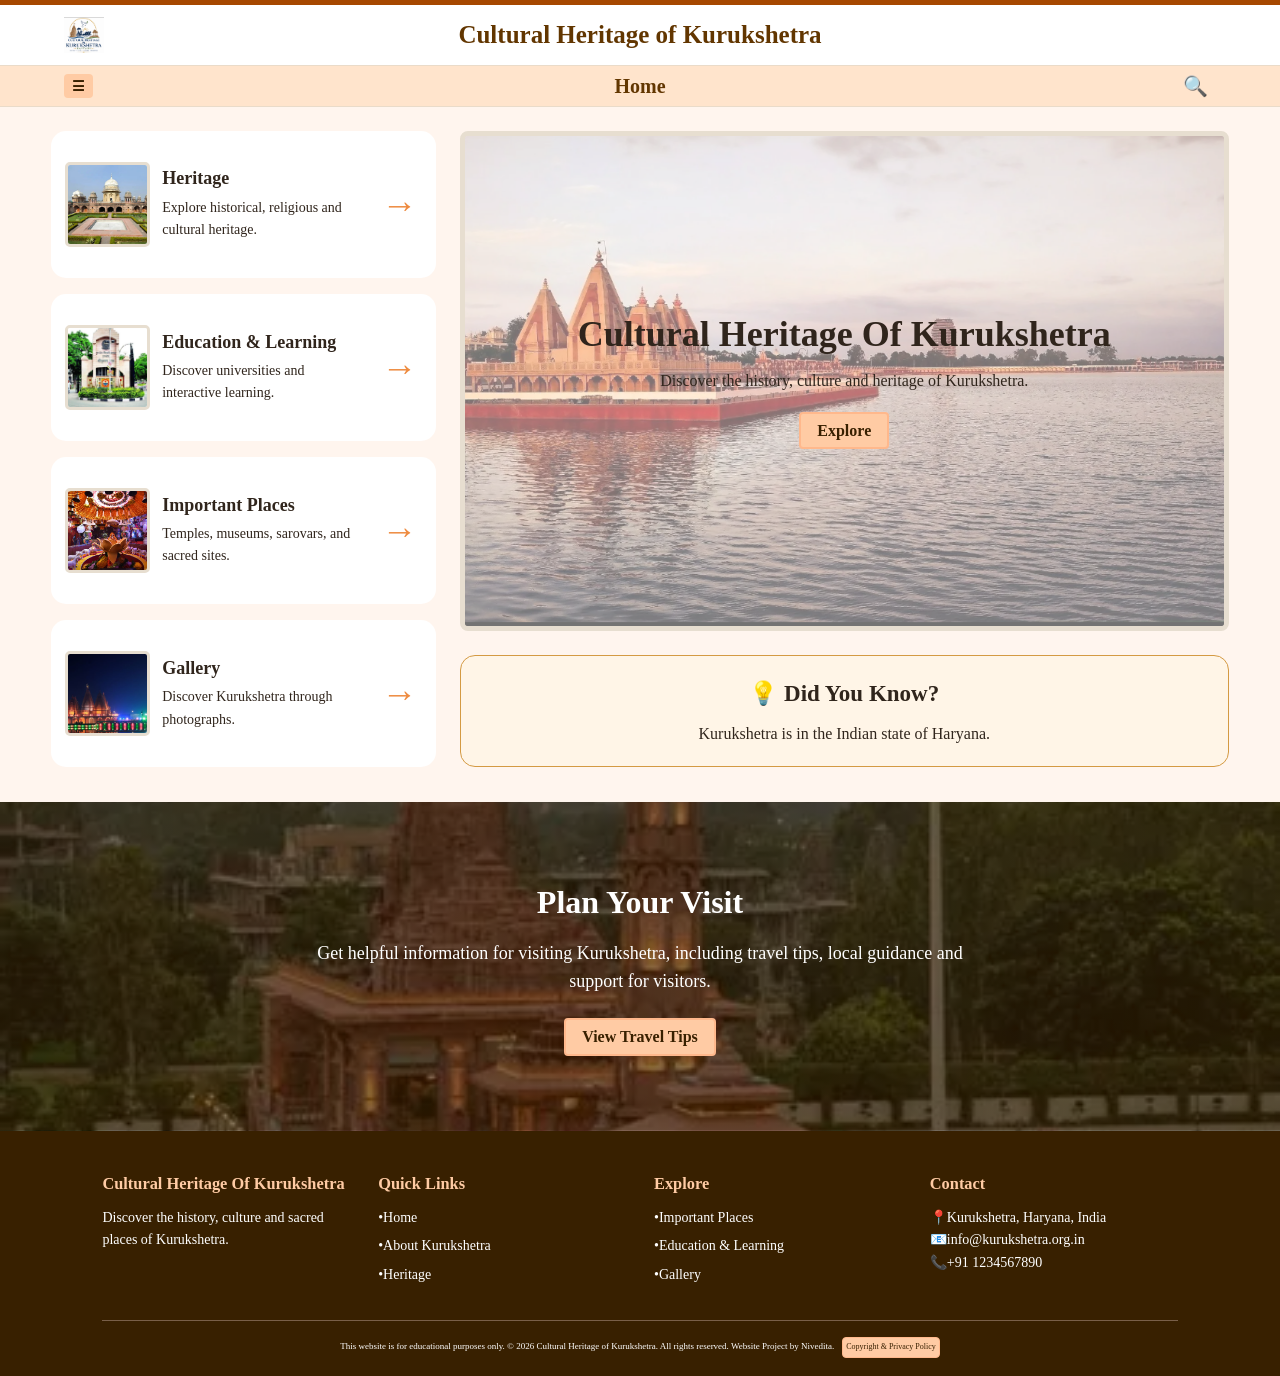
<file: index.html>
<!DOCTYPE html>
<html lang="en">

<head>

    <!-- Supports normal text and special characters -->
    <meta charset="UTF-8">

    <!-- Allows the layout to fit mobile screens -->
    <meta name="viewport" content="width=device-width, initial-scale=1.0">

    <!-- Text displayed in the browser tab -->
    <title>Home | Cultural Heritage Of Kurukshetra</title> 

    <!-- Connects this page to our shared CSS file -->
    <link rel="stylesheet" href="style.css">
    
    <!-- Loads our Javascript after the HTML is ready -->
    <script src="index.js" defer></script> 
</head>

<body>

    <!-- Website name and page heading -->
    <header id="header">

        <!-- Top row: logo and website name -->
        <div class="brandBar">
            <a href="index.html" class="logo">
                <img src="images/logo.png" alt="Kurukshetra Heritage logo">
                <span>Cultural Heritage of Kurukshetra</span>
            </a>
        </div>

        <!-- Second row: current page and menu button -->
        <div class="pageBar">
            <button type="button"
                    id="menuToggle"
                    aria-controls="navLinks"
                    aria-expanded="false">
                ☰ 
            </button>

            <p>Home</p>

            <!-- Search box on the right of the Home bar -->
            <div class="searchArea">
                <button type="button"
                        id="searchToggle"
                        aria-label="Open search"
                        aria-expanded="false">
                    🔍
                </button>

                <input type="search"
                       id="menuSearch"
                       placeholder="Search pages..."
                       aria-label="Search website pages"
                       aria-controls="menuPages"
                       hidden>
            </div>
        </div>
    
            
        <!-- Navigation follows the pages in my sitemap -->
         <nav id="navLinks" aria-label="Main navigation">
            <!-- Close the side menu -->
            <button type="button" id="closeMenu" aria-label="Close menu">
            &times;
            </button>

            <p id="searchMessage" role="status"></p>

            <ul>
                <li>
                    <a href="index.html" aria-current="page">Home</a>
                </li>

                <li>
                    <a href="about.html">About Kurukshetra</a>
                </li>

                <li>
                    <a href="heritage.html">Heritage</a>
                </li>

                <li>
                    <a href="places.html">Important Places</a>
                </li>

                <li>
                    <a href="education.html">Education &amp; Learning </a>
                </li>

                <li>
                    <a href="gallery.html">Gallery</a>
                </li>

                <li>
                    <a href="guidance.html">Guidance &amp; Support</a>
                </li>

                <li>
                    <a href="contact.html">Contact Us</a>
                </li>     
            </ul>
            <!-- Account options shown in the wireframe -->
            <div class="accountOptions">

                <div class="accountBox">
                    <button type="button" id="signupbutton">Sign Up</button>
                    <p>Create a new account</p>
                </div>

                <div class="accountBox">
                    <button type="button" id="loginbutton">Log In</button>
                    <p>Already have an account?</p>
                </div>

            </div>

         </nav>

    </header> 
      <!-- Google Translator Widget -->
        <!-- The translator dropdown will appear here -->
        <div id="google_translate_element"></div>

        <!-- JavaScript function that starts Google Translate -->
        <script type="text/javascript">
            function googleTranslateElementInit() {
                new google.translate.TranslateElement(
                    {
                        pageLanguage: "en"
                    },
                    "google_translate_element"
                );
            }
        </script>

        <!-- Google Translate script -->
        <script
            type="text/javascript"
            src="https://translate.google.com/translate_a/element.js?cb=googleTranslateElementInit">
        </script>
    

    <!-- Our banner, pictures, cards and fact box will go here -->
    <main id="maincontent" class="homeLayout">

        <!-- Main pictures, website introduction and Explore links -->
        <section class="hero">
            <div class="heroImages">
                <img id="heroImage" class="heroSlide isVisible"
                     src="images/hero1.png"
                     alt="View of Kurukshetra">

                <img id="nextHeroImage" class="heroSlide"
                     src="images/hero2.png"
                     alt="">
            </div>
         

            <div class="heroText">
                <h1>Cultural Heritage Of Kurukshetra</h1>

                <p>
                    Discover the history, culture and heritage of Kurukshetra.
                </p>

                <a href="about.html" class="button">Explore</a>
            </div>
        </section> 

        <!-- Fact box shown below the main banner -->
        <section class="factbox">
            <h2> 💡 Did You Know?</h2>

            <p>
                Kurukshetra is in the Indian state of Haryana.
            </p>
        </section> 

        <!-- These cards will appear on the left of the large screens -->
        <aside class="featureCards" aria-label="Website highlights">

            <!-- Heritage card -->
            <article class="featureCard">
                <img src="images/heritage.png"
                     alt="A heritage site in Kurukshetra">

                <div>
                    <h2>Heritage</h2>
                    <p>Explore historical, religious and
                        cultural heritage.
                    </p>
                    <a href="heritage.html" class="cardArrow" aria-label="Open Heritage page">→</a>
                </div>
            </article>

            <!-- Education and Learning card -->
            <article class="featureCard">
                <img src="images/education.jpeg"
                     alt="An educational institution in Kurukshetra">

                <div>
                    <h2>Education &amp; Learning</h2>
                    <p>Discover universities and 
                        interactive learning.
                    </p>
                    <a href="education.html" class="cardArrow" aria-label="Open Education and Learning page">→</a>
                </div>
            </article>

            <article class="featureCard">
                <img src="images/importantPlaces.png"
                     alt="A heritage site in Kurukshetra">
                     
                <div>
                    <h2>Important Places</h2>
                    <p>
                        Temples, museums, sarovars, 
                        and sacred sites.
                    </p>
                    <a href="places.html" class="cardArrow" aria-label="Open Important Places page">→</a>
                </div>
            </article>

            <article class="featureCard">
                <img src="images/gallery.png"
                     alt="A Cultural scene in Kurukshetra">
                     
                <div>
                    <h2>Gallery</h2>
                    <p>
                        Discover Kurukshetra through photographs.
                    </p>
                    <a href="gallery.html" class="cardArrow" aria-label="Open Gallery Page">→</a>
                </div>
            </article>
        </aside> 

    </main>
    <section class="visitSection">
        <div class="visitContent">
            <h2>Plan Your Visit</h2>
            <p>
                Get helpful information for visiting Kurukshetra, including travel tips,
                local guidance and support for visitors.
            </p>

            <a href="guidance.html" class="button">View Travel Tips</a>
        </div>
    </section>

    <!-- Information displayed at the bottom of the page -->
    <footer>

        <div class="footerContent">

            <div>
                <h3>Cultural Heritage Of Kurukshetra</h3>
                <p>Discover the history, culture and sacred places of Kurukshetra.</p>       
            </div>
            

            <div>
                <h3>Quick Links</h3>
                <a href="index.html">•Home</a>
                <a href="about.html">•About Kurukshetra</a>
                <a href="heritage.html">•Heritage</a>
            </div>

            <div>
                <h3>Explore</h3>
                <a href="places.html">•Important Places</a>
                <a href="education.html">•Education &amp; Learning</a>
                <a href="gallery.html">•Gallery</a>
            </div>

            <div>
                <h3>Contact</h3>
                <p>📍Kurukshetra, Haryana, India</p>
                <p>📧info@kurukshetra.org.in</p>
                <p>📞+91 1234567890</p>
            </div>
        </div>

        <p class="copyright">
            This website is for educational purposes only.
           &copy; 2026 Cultural Heritage of Kurukshetra. All rights reserved. 
            Website Project by Nivedita.<span><button onclick="document.getElementById('dialogContainer').showModal();">Copyright & Privacy Policy</button></span>
        </p>
    </footer> 

    <dialog id="dialogContainer">
        <!-- Copyright and privacy policy -->
        <h1>Copyright & Privacy Policy</h1>
        
        <section class="legalContent">

            <h2>Copyright Notice</h2>

            <p>
                This website is an original work created solely for educational and
                assessment purposes. It is not intended for commercial use, financial
                gain, or business activities.
            </p>

            <p>
                Unless otherwise stated, the website content, including text, design,
                source code, and original materials, has been created by the author.
                Images, audio, video, and other media resources used on this website
                are included for educational, critique, review, research, or
                demonstration purposes and are believed to comply with applicable
                copyright laws, fair dealing/fair use provisions, or the terms of
                their respective licences. Copyright for third-party materials remains
                with their respective owners.
            </p>

            <p>
                This website is licensed under the
                <strong>Creative Commons Attribution-NonCommercial 4.0 International
                (CC BY-NC 4.0) Licence</strong>, allowing others to share and adapt
                the content for non-commercial purposes with appropriate attribution.
            </p>

            <p>
                <a href="https://creativecommons.org/licenses/by-nc/4.0/"
                target="_blank"
                rel="noopener">
                    Creative Commons BY-NC 4.0 Licence
                </a>
            </p>

            <hr>

            <h2>Privacy Policy</h2>
            <p><strong>Last Updated:</strong> 14/10/2026</p>

            <h3>1. Information We Collect</h3>
            <p>
                We may collect personal information such as your name, email address,
                and account details when you register or use our website.
            </p>

            <h3>2. How We Use Your Information</h3>
            <p>We use your information to:</p>
            <ul>
                <li>Provide website services</li>
                <li>Improve user experience</li>
                <li>Respond to enquiries</li>
                <li>Maintain website security</li>
            </ul>

            <h3>3. Sharing Information</h3>
            <p>
                We do not sell or rent personal information to third parties.
                Information may only be shared when required by law or to provide our
                services.
            </p>

            <h3>4. Data Security</h3>
            <p>
                We use appropriate security measures to protect your personal
                information against unauthorized access, loss, or misuse.
            </p>

            <h3>5. Your Rights</h3>
            <ul>
                <li>Access your personal information</li>
                <li>Request corrections to inaccurate information</li>
                <li>Request deletion of information where legally permitted</li>
            </ul>

            <h3>6. Cookies</h3>
            <p>
                Our website may use cookies to improve functionality and analyse
                website usage.
            </p>

            <h3>7. Contact Us</h3>
            <p>
                If you have questions about this Privacy Policy, please contact us at:
                Email: info@kurukshetra.org.in<br>
                Phone: +91 1234567890<br>
                Address: Kurukshetra, Haryana, India 
            </p>

        </section>
        <button onclick="document.getElementById('dialogContainer').close();">CLOSE</button>

    </dialog>

</body>
</html>
</file>
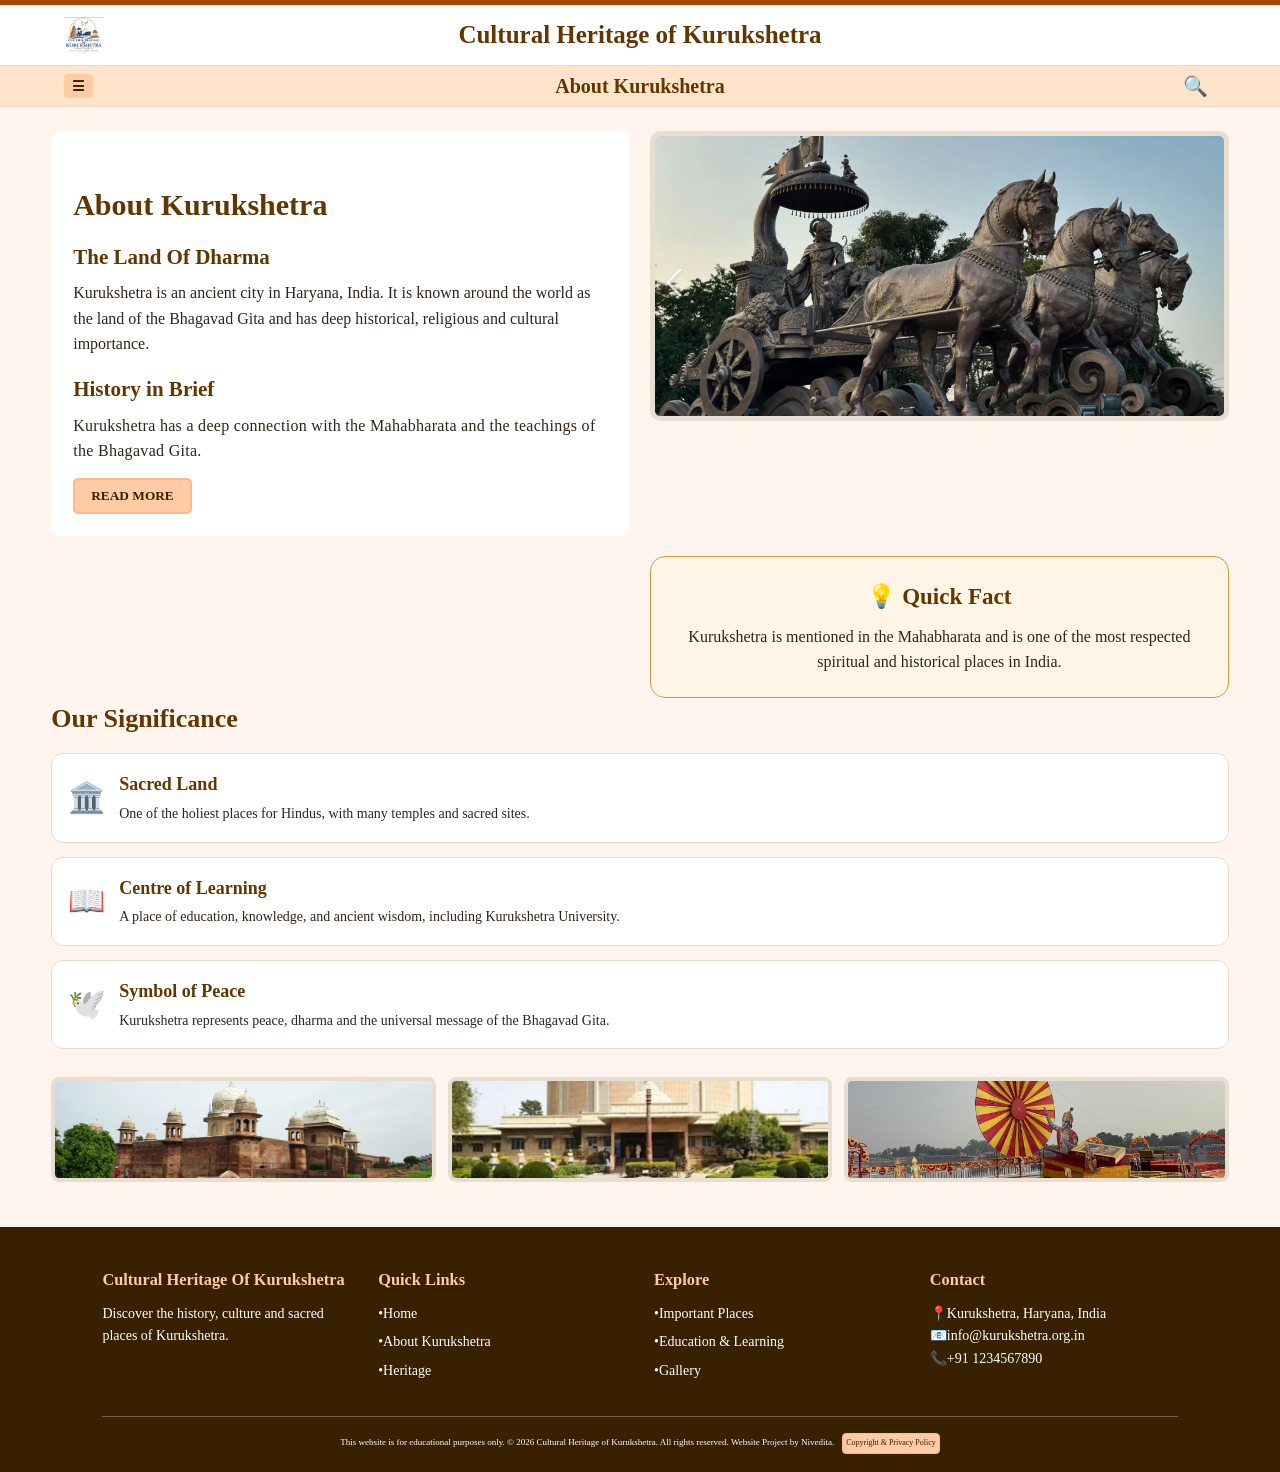
<file: about.html>
<!DOCTYPE html>
<html lang="en">

<head>

    <!-- Supports normal text and special characters -->
    <meta charset="UTF-8">

    <!-- Allows the layout to fit mobile screens -->
    <meta name="viewport" content="width=device-width, initial-scale=1.0">

    <!-- Text displayed in the browser tab -->
    <title>Home | Cultural Heritage Of Kurukshetra</title> 

    <!-- Connects this page to our shared CSS file -->
    <link rel="stylesheet" href="style.css">
    
    <!-- Loads our Javascript after the HTML is ready -->
    <script src="index.js" defer></script> 
</head>

<body>

    <!-- Website name and page heading -->
    <header id="header">

        <!-- Top row: logo and website name -->
        <div class="brandBar">
            <a href="index.html" class="logo">
                <img src="images/logo.png" alt="Kurukshetra Heritage logo">
                <span>Cultural Heritage of Kurukshetra</span>
            </a>
        </div>

        <!-- Second row: current page and menu button -->
        <div class="pageBar">
            <button type="button"
                    id="menuToggle"
                    aria-controls="navLinks"
                    aria-expanded="false">
                ☰ 
            </button>

            <p>About Kurukshetra</p>

            <!-- Search box on the right of the Home bar -->
            <div class="searchArea">
                <button type="button"
                        id="searchToggle"
                        aria-label="Open search"
                        aria-controls="menuSearch"
                        aria-expanded="false">
                    🔍
                </button>

                <input type="search"
                       id="menuSearch"
                       placeholder="Search pages..."
                       aria-label="Search website pages"
                       aria-controls="menuPages"
                       hidden>
            </div>
        </div>
    
            
        <!-- Navigation follows the pages in my sitemap -->
         <nav id="navLinks" aria-label="Main navigation">
            <!-- Close the side menu -->
            <button type="button" id="closeMenu" aria-label="Close menu">
            &times;
            </button>

            <p id="searchMessage" role="status"></p>

            <ul>
                <li>
                    <a href="index.html">Home</a>
                </li>

                <li>
                    <a href="about.html" aria-current="page">About Kurukshetra</a>
                </li>

                <li>
                    <a href="heritage.html">Heritage</a>
                </li>

                <li>
                    <a href="places.html">Important Places</a>
                </li>

                <li>
                    <a href="education.html">Education &amp; Learning </a>
                </li>

                <li>
                    <a href="gallery.html">Gallery</a>
                </li>

                <li>
                    <a href="guidance.html">Guidance &amp; Support</a>
                </li>

                <li>
                    <a href="contact.html">Contact Us</a>
                </li>     
            </ul>
            <!-- Account options shown in the wireframe -->
            <div class="accountOptions">

                <div class="accountBox">
                    <button type="button" id="signupbutton">Sign Up</button>
                    <p>Create a new account</p>
                </div>

                <div class="accountBox">
                    <button type="button" id="loginbutton">Log In</button>
                    <p>Already have an account?</p>
                </div>

            </div>

            
         </nav>

    </header> 
      <!-- Google Translator Widget -->
        <!-- The translator dropdown will appear here -->
        <div id="google_translate_element"></div>

        <!-- JavaScript function that starts Google Translate -->
        <script type="text/javascript">
            function googleTranslateElementInit() {
                new google.translate.TranslateElement(
                    {
                        pageLanguage: "en"
                    },
                    "google_translate_element"
                );
            }
        </script>

        <!-- Google Translate script -->
        <script
            type="text/javascript"
            src="https://translate.google.com/translate_a/element.js?cb=googleTranslateElementInit">
        </script>

        <!-- Our content of the page will go here-->
        <main class="aboutPage">

            <section class="aboutIntro">
                <div class="aboutText">
                    <p class="breadcrumb">Home &gt; About Kurukshetra</p>

                    <h1>About Kurukshetra</h1>

                    <h2>The Land Of Dharma</h2>
                    <p>
                        Kurukshetra is an ancient city in Haryana, India. It is known
                        around the world as the land of the Bhagavad Gita and has deep
                        historical, religious and cultural importance.
                    </p>

                    <h2>History in Brief</h2>
                    <p id="abstract">
                        Kurukshetra has a deep connection with the Mahabharata and the teachings
                        of the Bhagavad Gita.
                    </p>
                
                <div id="detailed" hidden>

                    <p>
                        According to Indian tradition, the great battle of Mahabharata was fought
                        in Kurukshetra between the Pandavas and Kauravas. It is believed that
                        Lord Krishna shared the message of the Bhagavad Gita with Arjuna here.
                        Today, Kurukshetra is known for its temples, sacred sarovars, museums,
                        festivals and educational institutions.
                    </p>
                    
                    <section class="aboutDetails">

                        <article class="aboutDetail">
                            <h2>Kurukshetra: The Land of Dharma</h2>
                            <p>
                                Kurukshetra is a historic, cultural and spiritual city in the
                                Indian state of Haryana. It is often called Dharmakshetra, which
                                means the land of righteousness. For many people, it is a place
                                of faith, learning, reflection and pilgrimage.
                            </p>
                        </article>

                        <article class="aboutDetail">
                            <h2>Mahabharata and the Bhagavad Gita</h2>
                            <p>
                                Kurukshetra is closely connected with the Mahabharata. According
                                to Hindu tradition, the great battle between the Pandavas and
                                Kauravas took place here. Before the battle, Lord Krishna shared
                                the teachings of the Bhagavad Gita with Arjuna, explaining duty,
                                courage, right action and selfless service.
                            </p>
                        </article>

                        <article class="aboutDetail">
                            <h2>Jyotisar</h2>
                            <p>
                                Jyotisar is one of the most important spiritual sites in
                                Kurukshetra. It is traditionally believed to be the place where
                                Lord Krishna delivered the message of the Bhagavad Gita to Arjuna.
                                Visitors come here to see the sacred banyan tree, Jyotisar Sarovar
                                and displays related to the Gita.
                            </p>
                        </article>

                        <article class="aboutDetail">
                            <h2>Brahma Sarovar</h2>
                                <p>
                                    Brahma Sarovar is one of the best-known landmarks of Kurukshetra.
                                    It is a large sacred water tank where visitors gather for prayer,
                                    peaceful walks, aarti and religious events. According to local
                                    belief, it has a connection with Lord Brahma and is an important
                                    place for holy bathing during special occasions.
                                </p>
                        </article>

                        <article class="aboutDetail">
                            <h2>Sannihit Sarovar</h2>
                            <p>
                                Sannihit Sarovar is another important sacred water site. It is
                                respected by pilgrims and is visited during Amavasya, solar
                                eclipses and other religious occasions. The sarovar represents the
                                strong connection between water, faith and tradition in
                                Kurukshetra.
                            </p>
                        </article>

                        <article class="aboutDetail">
                            <h2>Temples and Sacred Places</h2>
                            <p>
                                Kurukshetra has many places of worship and pilgrimage. Important
                                sites include Sthaneshwar Mahadev Temple, Bhadrakali Temple,
                                Sri Venkateswara Swamy Temple and several gurdwaras. These places
                                show that Kurukshetra has a rich and welcoming religious heritage.
                            </p>
                        </article>

                        <article class="aboutDetail">
                            <h2>48 Kos Kurukshetra</h2>
                            <p>
                                The wider sacred region is known as 48 Kos Kurukshetra. It includes
                                many tirthas, temples, sarovars and heritage sites connected with
                                religious stories and local traditions. This shows that
                                Kurukshetra’s heritage is not limited to one building or one area;
                                it is spread across a large cultural landscape.
                            </p>
                        </article>

                        <article class="aboutDetail">
                            <h2>Museums and Cultural Learning</h2>
                            <p>
                                Visitors can learn more about Kurukshetra through places such as
                                Sri Krishna Museum, Kurukshetra Panorama and Science Centre,
                                Dharohar Museum and Mahabharata Anubhav Kendra. These places use
                                objects, displays, art, stories and technology to explain the
                                history, culture and traditions of the region.
                            </p>
                        </article>

                        <article class="aboutDetail">
                            <h2>Festivals and Traditions</h2>
                            <p>
                                Kurukshetra becomes especially vibrant during International Gita
                                Mahotsav and Gita Jayanti celebrations. These events may include
                                Bhagavad Gita recitations, cultural programmes, spiritual talks,
                                exhibitions, Deep Daan and aarti at Brahma Sarovar. They bring
                                together local people, pilgrims and visitors from different places.
                            </p>
                        </article>

                        <article class="aboutDetail">
                            <h2>Haryanvi Culture</h2>
                            <p>
                                The city also reflects the warm culture of Haryana. Local life
                                includes traditional food, folk music, dance, family gatherings,
                                hospitality and respect for elders. Kurukshetra gives visitors a
                                chance to experience both ancient heritage and the everyday culture
                                of Haryana.
                            </p>
                        </article>

                        <article class="aboutDetail">
                            <h2>Education and Modern Learning</h2>
                            <p>
                                Kurukshetra is not only known for religion and history; it is also
                                an important centre of education. Kurukshetra University was
                                established in 1956 and supports higher education and research.
                                This creates a meaningful link between ancient knowledge and modern
                                learning in the city.
                            </p>
                        </article>

                        <article class="aboutDetail">
                            <h2>Why Kurukshetra Is Important Today</h2>
                            <p>
                                Kurukshetra remains important because its message is still
                                meaningful today. The teachings connected with the Bhagavad Gita
                                encourage people to act responsibly, stay calm during difficult
                                situations and make ethical choices. It is a place where heritage,
                                spirituality, education and culture come together.
                            </p>
                        </article>

                    </section>
                </div>
                    <button id="expandBtn" type="button">
                        READ MORE
                    </button>
                </div>

                <img class="aboutHeroImage"
                     src="images/kkr.png"
                     alt="View of Arjun Chariot in Kurukshetra">

                <aside class="quickFact">
                    <h2>💡 Quick Fact</h2>
                    <p>
                        Kurukshetra is mentioned in the Mahabharata and is one of the
                        most respected spiritual and historical places in India.
                    </p>
                </aside>   
            </section>

            <section class="significanceSection">
                <h2>Our Significance</h2>

                <div class="significanceCards">
                    <article class="significanceCard">
                        <span class="significanceIcon">🏛️</span>
                        <div>
                            <h3>Sacred Land</h3>
                            <p>
                               One of the holiest places for Hindus, with many temples
                               and sacred sites. 
                            </p>
                        </div>
                    </article>
                    
                    <article class="significanceCard">
                        <span class="significanceIcon">📖</span>
                        <div>
                            <h3>Centre of Learning</h3>
                            <p>
                               A place of education, knowledge, and ancient wisdom,
                               including Kurukshetra University.
                            </p>
                        </div>
                    </article>

                    <article class="significanceCard">
                        <span class="significanceIcon">🕊️</span>
                        <div>
                            <h3>Symbol of Peace</h3>
                            <p>
                               Kurukshetra represents peace, dharma and the universal 
                               message of the Bhagavad Gita. 
                            </p>
                        </div>
                    </article>
                </div>
            </section>

            <section class="aboutGallery" aria-label="Kurukshetra Photo Gallery">
                <img src="images/heritage1.webp" alt="Heritage view of Kurukshetra">
                <img src="images/importantPlaces1.png" alt="Important place in Kurukshetra">
                <img src="images/gallery1.jpg" alt="Cultural View of Kurukshetra">
            </section>

        </main> 

         <!-- Information displayed at the bottom of the page -->
    <footer>

        <div class="footerContent">

            <div>
                <h3>Cultural Heritage Of Kurukshetra</h3>
                <p>Discover the history, culture and sacred places of Kurukshetra.</p>       
            </div>
            

            <div>
                <h3>Quick Links</h3>
                <a href="index.html">•Home</a>
                <a href="about.html">•About Kurukshetra</a>
                <a href="heritage.html">•Heritage</a>
            </div>

            <div>
                <h3>Explore</h3>
                <a href="places.html">•Important Places</a>
                <a href="education.html">•Education &amp; Learning</a>
                <a href="gallery.html">•Gallery</a>
            </div>

            <div>
                <h3>Contact</h3>
                <p>📍Kurukshetra, Haryana, India</p>
                <p>📧info@kurukshetra.org.in</p>
                <p>📞+91 1234567890</p>
            </div>
        </div>

        <p class="copyright">
             This website is for educational purposes only.
           &copy; 2026 Cultural Heritage of Kurukshetra. All rights reserved. 
            Website Project by Nivedita.<span><button onclick="document.getElementById('dialogContainer').showModal();">Copyright & Privacy Policy</button></span>
        </p>
    </footer> 

    <dialog id="dialogContainer">
        <!-- Copyright and privacy policy -->
        <h1>Copyright & Privacy Policy</h1>
        
        <section class="legalContent">

            <h2>Copyright Notice</h2>

            <p>
                This website is an original work created solely for educational and
                assessment purposes. It is not intended for commercial use, financial
                gain, or business activities.
            </p>

            <p>
                Unless otherwise stated, the website content, including text, design,
                source code, and original materials, has been created by the author.
                Images, audio, video, and other media resources used on this website
                are included for educational, critique, review, research, or
                demonstration purposes and are believed to comply with applicable
                copyright laws, fair dealing/fair use provisions, or the terms of
                their respective licences. Copyright for third-party materials remains
                with their respective owners.
            </p>

            <p>
                This website is licensed under the
                <strong>Creative Commons Attribution-NonCommercial 4.0 International
                (CC BY-NC 4.0) Licence</strong>, allowing others to share and adapt
                the content for non-commercial purposes with appropriate attribution.
            </p>

            <p>
                <a href="https://creativecommons.org/licenses/by-nc/4.0/"
                target="_blank"
                rel="noopener">
                    Creative Commons BY-NC 4.0 Licence
                </a>
            </p>

            <hr>

            <h2>Privacy Policy</h2>
            <p><strong>Last Updated:</strong> 14/10/2026</p>

            <h3>1. Information We Collect</h3>
            <p>
                We may collect personal information such as your name, email address,
                and account details when you register or use our website.
            </p>

            <h3>2. How We Use Your Information</h3>
            <p>We use your information to:</p>
            <ul>
                <li>Provide website services</li>
                <li>Improve user experience</li>
                <li>Respond to enquiries</li>
                <li>Maintain website security</li>
            </ul>

            <h3>3. Sharing Information</h3>
            <p>
                We do not sell or rent personal information to third parties.
                Information may only be shared when required by law or to provide our
                services.
            </p>

            <h3>4. Data Security</h3>
            <p>
                We use appropriate security measures to protect your personal
                information against unauthorized access, loss, or misuse.
            </p>

            <h3>5. Your Rights</h3>
            <ul>
                <li>Access your personal information</li>
                <li>Request corrections to inaccurate information</li>
                <li>Request deletion of information where legally permitted</li>
            </ul>

            <h3>6. Cookies</h3>
            <p>
                Our website may use cookies to improve functionality and analyse
                website usage.
            </p>

            <h3>7. Contact Us</h3>
            <p>
                If you have questions about this Privacy Policy, please contact us at:
                Email: info@kurukshetra.org.in<br>
                Phone: +91 1234567890<br>
                Address: Kurukshetra, Haryana, India 
            </p>

        </section>
        <button onclick="document.getElementById('dialogContainer').close();">CLOSE</button>

    </dialog>

</body>
</html>
</file>
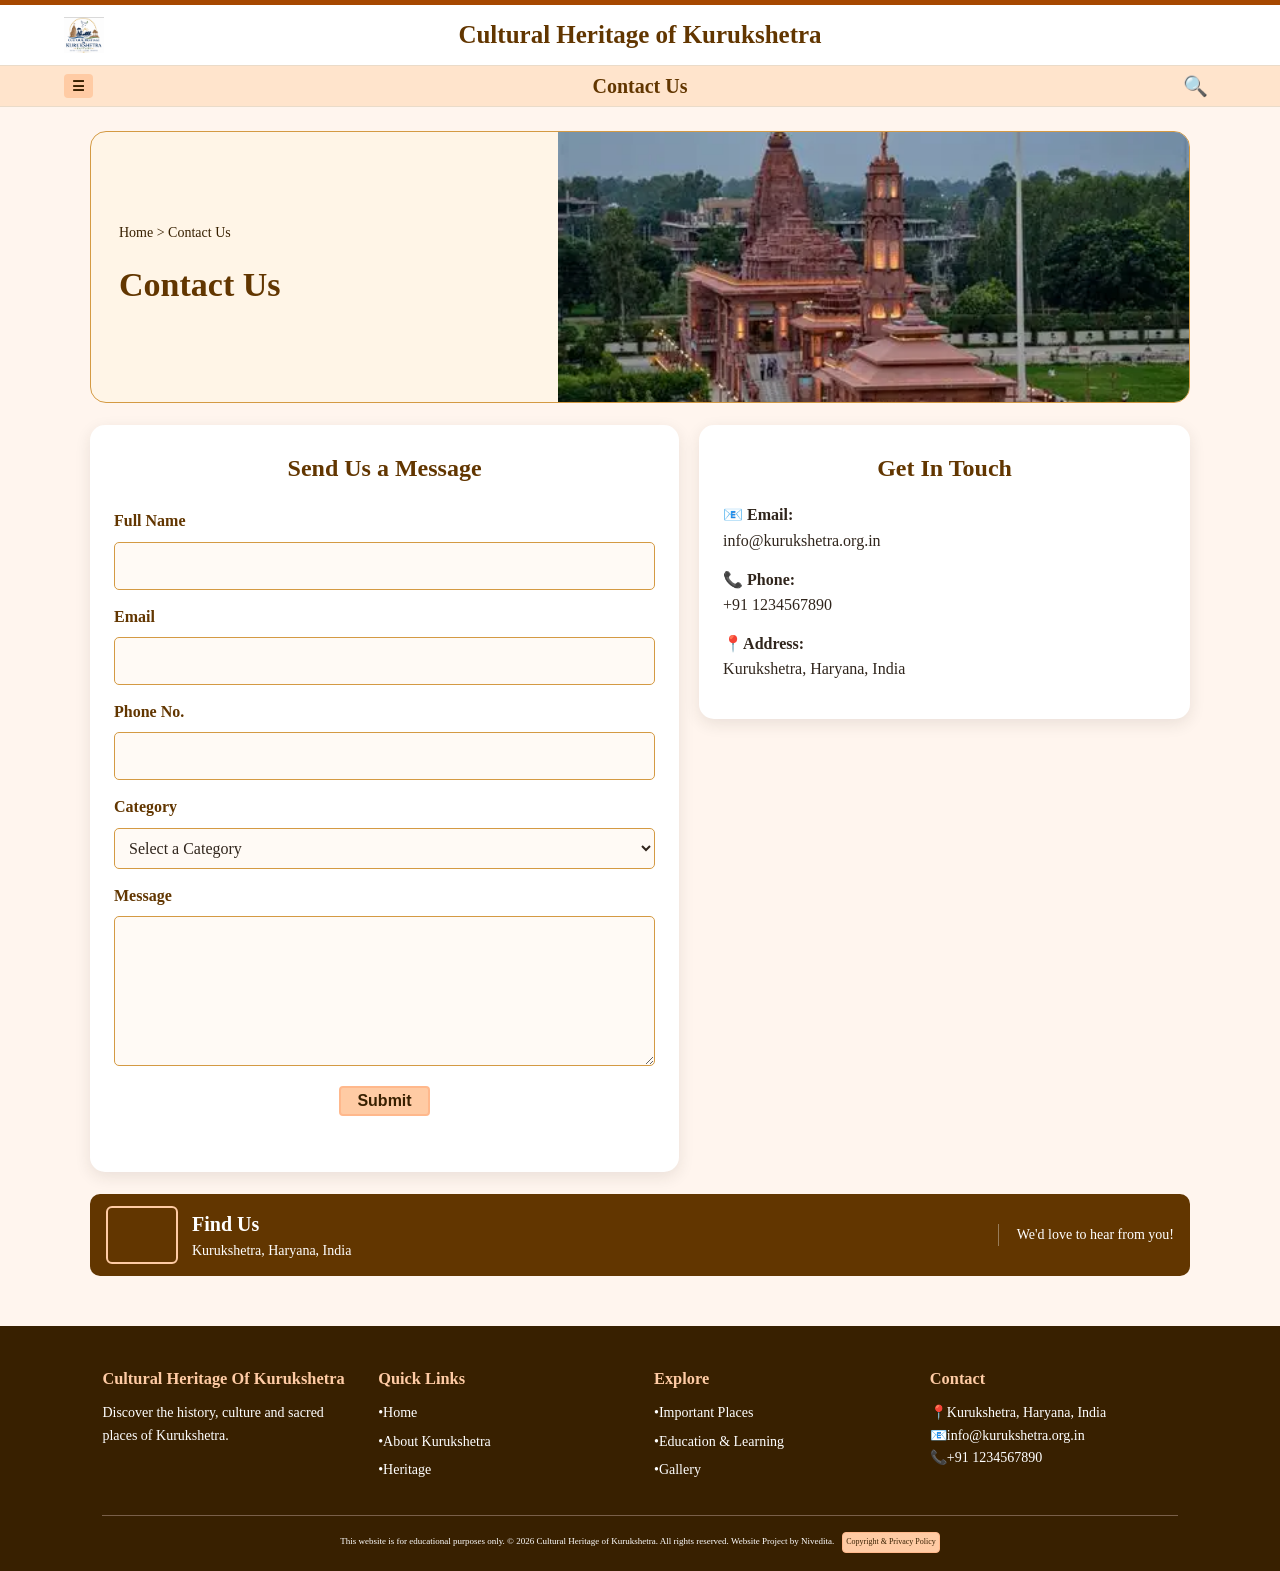
<file: contact.html>
<!DOCTYPE html>
<html lang="en">

<head>

    <!-- Supports normal text and special characters -->
    <meta charset="UTF-8">

    <!-- Allows the layout to fit mobile screens -->
    <meta name="viewport" content="width=device-width, initial-scale=1.0">

    <!-- Text displayed in the browser tab -->
    <title>Contact Us | Cultural Heritage Of Kurukshetra</title> 

    <!-- Connects this page to our shared CSS file -->
    <link rel="stylesheet" href="style.css">
    
    <!-- Loads our Javascript after the HTML is ready -->
    <script src="index.js" defer></script>
    <script src="guidance.js" defer></script> 
</head>

<body>

    <!-- Website name and page heading -->
    <header id="header">

        <!-- Top row: logo and website name -->
        <div class="brandBar">
            <a href="index.html" class="logo">
                <img src="images/logo.png" alt="Kurukshetra Heritage logo">
                <span>Cultural Heritage of Kurukshetra</span>
            </a>
        </div>

        <!-- Second row: current page and menu button -->
        <div class="pageBar">
            <button type="button"
                    id="menuToggle"
                    aria-controls="navLinks"
                    aria-expanded="false">
                ☰ 
            </button>

            <p>Contact Us</p>

            <!-- Search box on the right of the Home bar -->
            <div class="searchArea">
                <button type="button"
                        id="searchToggle"
                        aria-label="Open search"
                        aria-controls="menuSearch"
                        aria-expanded="false">
                    🔍
                </button>

                <input type="search"
                       id="menuSearch"
                       placeholder="Search pages..."
                       aria-label="Search website pages"
                       aria-controls="menuPages"
                       hidden>
            </div>
        </div>
    
            
        <!-- Navigation follows the pages in my sitemap -->
         <nav id="navLinks" aria-label="Main navigation">
            <!-- Close the side menu -->
            <button type="button" id="closeMenu" aria-label="Close menu">
            &times;
            </button>

            <p id="searchMessage" role="status"></p>

            <ul>
                <li>
                    <a href="index.html">Home</a>
                </li>

                <li>
                    <a href="about.html">About Kurukshetra</a>
                </li>

                <li>
                    <a href="heritage.html">Heritage</a>
                </li>

                <li>
                    <a href="places.html">Important Places</a>
                </li>

                <li>
                    <a href="education.html">Education &amp; Learning </a>
                </li>

                <li>
                    <a href="gallery.html">Gallery</a>
                </li>

                <li>
                    <a href="guidance.html" >Guidance &amp; Support</a>
                </li>

                <li>
                    <a href="contact.html" aria-current="page">Contact Us</a>
                </li>       
            </ul>
            <!-- Account options shown in the wireframe -->
            <div class="accountOptions">

                <div class="accountBox">
                    <button type="button" id="signupbutton">Sign Up</button>
                    <p>Create a new account</p>
                </div>

                <div class="accountBox">
                    <button type="button" id="loginbutton">Log In</button>
                    <p>Already have an account?</p>
                </div>

            </div>

            
         </nav>

    </header> 
      <!-- Google Translator Widget -->
        <!-- The translator dropdown will appear here -->
        <div id="google_translate_element"></div>

        <!-- JavaScript function that starts Google Translate -->
        <script type="text/javascript">
            function googleTranslateElementInit() {
                new google.translate.TranslateElement(
                    {
                        pageLanguage: "en"
                    },
                    "google_translate_element"
                );
            }
        </script>

        <!-- Google Translate script -->
        <script
            type="text/javascript"
            src="https://translate.google.com/translate_a/element.js?cb=googleTranslateElementInit">
        </script>

        <!-- Our content of the page will go here-->
        <main class="contactPage">

            <!-- page intro-->
            <section class="contactHero">

                <div class="contactHeroText">
                    <p class="breadcrumb">Home &gt; Contact Us</p>

                    <h1>Contact Us</h1>
                   
                </div>

                <img src="images/visitKurukshetra.webp"
                     alt="View of Kurukshetra">
            </section>

            <!-- contact details and message form -->
            <section class="contactContent">

                <!-- contact details  -->
                <section class="getInTouch">
                    <h2>Get In Touch</h2>

                    <p>📧 <strong>Email:</strong><br>
                        info@kurukshetra.org.in
                    </p>

                    <p>📞 <strong>Phone:</strong><br>
                        +91 1234567890
                    </p>

                    <p>📍<strong>Address:</strong><br>
                        Kurukshetra, Haryana, India
                    </p>
                </section>

                <!-- Contact Form -->
                <section class="contactFormSection">
                    <h2>Send Us a Message</h2>

                    <form id="contactForm">
                        <label for="fullName">Full Name</label>
                        <input type="text" id="fullName" required>

                        <label for="email">Email</label>
                        <input type="email" id="email" required>

                        <label for="phone">Phone No.</label>
                        <input type="tel" id="phone">

                        <label for="category">Category</label>
                        <select id="category" required>
                            <option value="">Select a Category</option>
                            <option>General Enquiry</option>
                            <option>Travel Information</option>
                            <option>Website Feedback</option>
                        </select>

                        <label for="message">Message</label>
                        <textarea id="message" rows="5" required></textarea>

                        <button type="submit" class="button">Submit</button>
                        <p id="contactMessage" role="status"></p>
                    </form>
                </section>
            </section>

            <!-- Find Us section-->
            <section class="findUs">

                <iframe class="findUsMap"
                    src="https://www.google.com/maps?q=Kurukshetra%2C%20Haryana%2C%20India&output=embed"
                    title="Map of Kurukshetra"
                    loading="lazy">
                </iframe>   
                
                <div>
                    <h2>Find Us</h2>
                    <p>Kurukshetra, Haryana, India</p>
                </div>
                <p class="hearFromYou">We'd love to hear from you!</p>
            </section>

        </main> 

        <!-- Information displayed at the bottom of the page -->
    <footer>

        <div class="footerContent">

            <div>
                <h3>Cultural Heritage Of Kurukshetra</h3>
                <p>Discover the history, culture and sacred places of Kurukshetra.</p>       
            </div>
            

            <div>
                <h3>Quick Links</h3>
                <a href="index.html">•Home</a>
                <a href="about.html">•About Kurukshetra</a>
                <a href="heritage.html">•Heritage</a>
            </div>

            <div>
                <h3>Explore</h3>
                <a href="places.html">•Important Places</a>
                <a href="education.html">•Education &amp; Learning</a>
                <a href="gallery.html">•Gallery</a>
            </div>

            <div>
                <h3>Contact</h3>
                <p>📍Kurukshetra, Haryana, India</p>
                <p>📧info@kurukshetra.org.in</p>
                <p>📞+91 1234567890</p>
            </div>
        </div>

        <p class="copyright">
             This website is for educational purposes only.
           &copy; 2026 Cultural Heritage of Kurukshetra. All rights reserved. 
            Website Project by Nivedita.<span><button onclick="document.getElementById('dialogContainer').showModal();">Copyright & Privacy Policy</button></span>
        </p>
    </footer> 

    <dialog id="dialogContainer">
        <!-- Copyright and privacy policy -->
        <h1>Copyright & Privacy Policy</h1>
        
        <section class="legalContent">

            <h2>Copyright Notice</h2>

            <p>
                This website is an original work created solely for educational and
                assessment purposes. It is not intended for commercial use, financial
                gain, or business activities.
            </p>

            <p>
                Unless otherwise stated, the website content, including text, design,
                source code, and original materials, has been created by the author.
                Images, audio, video, and other media resources used on this website
                are included for educational, critique, review, research, or
                demonstration purposes and are believed to comply with applicable
                copyright laws, fair dealing/fair use provisions, or the terms of
                their respective licences. Copyright for third-party materials remains
                with their respective owners.
            </p>

            <p>
                This website is licensed under the
                <strong>Creative Commons Attribution-NonCommercial 4.0 International
                (CC BY-NC 4.0) Licence</strong>, allowing others to share and adapt
                the content for non-commercial purposes with appropriate attribution.
            </p>

            <p>
                <a href="https://creativecommons.org/licenses/by-nc/4.0/"
                target="_blank"
                rel="noopener">
                    Creative Commons BY-NC 4.0 Licence
                </a>
            </p>

            <hr>

            <h2>Privacy Policy</h2>
            <p><strong>Last Updated:</strong> 14/10/2026</p>

            <h3>1. Information We Collect</h3>
            <p>
                We may collect personal information such as your name, email address,
                and account details when you register or use our website.
            </p>

            <h3>2. How We Use Your Information</h3>
            <p>We use your information to:</p>
            <ul>
                <li>Provide website services</li>
                <li>Improve user experience</li>
                <li>Respond to enquiries</li>
                <li>Maintain website security</li>
            </ul>

            <h3>3. Sharing Information</h3>
            <p>
                We do not sell or rent personal information to third parties.
                Information may only be shared when required by law or to provide our
                services.
            </p>

            <h3>4. Data Security</h3>
            <p>
                We use appropriate security measures to protect your personal
                information against unauthorized access, loss, or misuse.
            </p>

            <h3>5. Your Rights</h3>
            <ul>
                <li>Access your personal information</li>
                <li>Request corrections to inaccurate information</li>
                <li>Request deletion of information where legally permitted</li>
            </ul>

            <h3>6. Cookies</h3>
            <p>
                Our website may use cookies to improve functionality and analyse
                website usage.
            </p>

            <h3>7. Contact Us</h3>
            <p>
                If you have questions about this Privacy Policy, please contact us at:
                Email: info@kurukshetra.org.in<br>
                Phone: +91 1234567890<br>
                Address: Kurukshetra, Haryana, India 
            </p>

        </section>
        <button onclick="document.getElementById('dialogContainer').close();">CLOSE</button>

    </dialog>


</body>
</html>
</file>
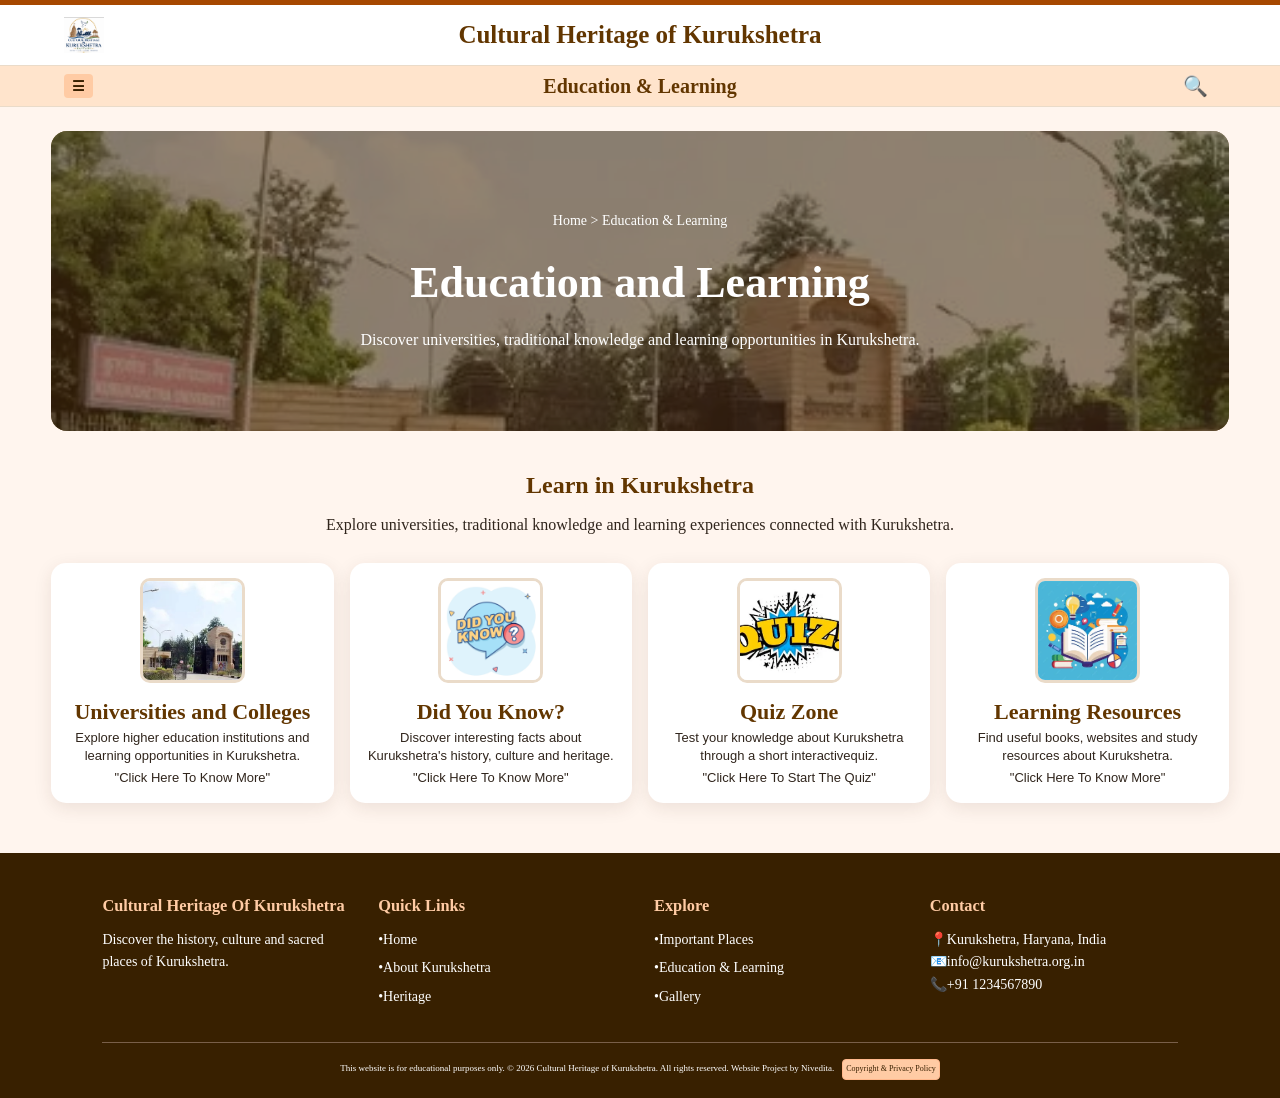
<file: education.html>
<!DOCTYPE html>
<html lang="en">

<head>

    <!-- Supports normal text and special characters -->
    <meta charset="UTF-8">

    <!-- Allows the layout to fit mobile screens -->
    <meta name="viewport" content="width=device-width, initial-scale=1.0">

    <!-- Text displayed in the browser tab -->
    <title>Education &amp; Learning | Cultural Heritage Of Kurukshetra</title> 

    <!-- Connects this page to our shared CSS file -->
    <link rel="stylesheet" href="style.css">
    
    <!-- Loads our Javascript after the HTML is ready -->
    <script src="index.js" defer></script>
    <script src="education.js" defer></script> 
</head>

<body>

    <!-- Website name and page heading -->
    <header id="header">

        <!-- Top row: logo and website name -->
        <div class="brandBar">
            <a href="index.html" class="logo">
                <img src="images/logo.png" alt="Kurukshetra Heritage logo">
                <span>Cultural Heritage of Kurukshetra</span>
            </a>
        </div>

        <!-- Second row: current page and menu button -->
        <div class="pageBar">
            <button type="button"
                    id="menuToggle"
                    aria-controls="navLinks"
                    aria-expanded="false">
                ☰ 
            </button>

            <p>Education &amp; Learning</p>

            <!-- Search box on the right of the Home bar -->
            <div class="searchArea">
                <button type="button"
                        id="searchToggle"
                        aria-label="Open search"
                        aria-controls="menuSearch"
                        aria-expanded="false">
                    🔍
                </button>

                <input type="search"
                       id="menuSearch"
                       placeholder="Search pages..."
                       aria-label="Search website pages"
                       aria-controls="menuPages"
                       hidden>
            </div>
        </div>
    
            
        <!-- Navigation follows the pages in my sitemap -->
         <nav id="navLinks" aria-label="Main navigation">
            <!-- Close the side menu -->
            <button type="button" id="closeMenu" aria-label="Close menu">
            &times;
            </button>

            <p id="searchMessage" role="status"></p>

            <ul>
                <li>
                    <a href="index.html">Home</a>
                </li>

                <li>
                    <a href="about.html">About Kurukshetra</a>
                </li>

                <li>
                    <a href="heritage.html">Heritage</a>
                </li>

                <li>
                    <a href="places.html">Important Places</a>
                </li>

                <li>
                    <a href="education.html" aria-current="page">Education &amp; Learning </a>
                </li>

                <li>
                    <a href="gallery.html">Gallery</a>
                </li>

                <li>
                    <a href="guidance.html">Guidance &amp; Support</a>
                </li>

                <li>
                    <a href="contact.html">Contact Us</a>
                </li>       
            </ul>
            <!-- Account options shown in the wireframe -->
            <div class="accountOptions">

                <div class="accountBox">
                    <button type="button" id="signupbutton">Sign Up</button>
                    <p>Create a new account</p>
                </div>

                <div class="accountBox">
                    <button type="button" id="loginbutton">Log In</button>
                    <p>Already have an account?</p>
                </div>

            </div>

            
         </nav>

    </header> 
      <!-- Google Translator Widget -->
        <!-- The translator dropdown will appear here -->
        <div id="google_translate_element"></div>

        <!-- JavaScript function that starts Google Translate -->
        <script type="text/javascript">
            function googleTranslateElementInit() {
                new google.translate.TranslateElement(
                    {
                        pageLanguage: "en"
                    },
                    "google_translate_element"
                );
            }
        </script>

        <!-- Google Translate script -->
        <script
            type="text/javascript"
            src="https://translate.google.com/translate_a/element.js?cb=googleTranslateElementInit">
        </script>

        <!-- Our content of the page will go here-->
        <main class="educationPage">

            <section class="educationHero">

                <div class="educationHeroImages">
                    <img id="educationHeroImage"
                         class="heroSlide isVisible"
                         src="images/kuk1.jpg"
                         alt="Education and Learning in Kurukshetra">

                    <img id="nextEducationHeroImage"
                         class="heroSlide"
                         src="images/training_and_placement_cell_nit_kurukshetra_cover.jpg"
                         alt="">

                </div>


                <div class="educationHeroText">
                    <p class="breadcrumb">Home &gt; Education &amp; Learning</p>

                    <h1>Education and Learning</h1>
                    <p>
                        Discover universities, traditional knowledge and learning
                        opportunities in Kurukshetra.
                    </p>
                </div>
            </section>

            <section class="educationIntro">
                <h2>Learn in Kurukshetra</h2>

                <p>
                    Explore universities, traditional knowledge and learning experiences
                    connected with Kurukshetra.
                    
                </p>
            </section>

            
            <section class="educationCards">
                <!-- Feature Card button 1 -->
                <button type="button"
                        class="educationCard"
                        data-modal="institutionsModal">
                    <img src="images/kuk1.jpg"
                         alt="Kurukshetra University">


                    <span>
                        <strong>Universities and Colleges</strong>
                        <small>Explore higher education institutions and learning opportunities in Kurukshetra.</small>
                        <small>"Click Here To Know More"</small>
                    </span>
                </button>

                <!-- Feature Card button 2 -->
                <button type="button"
                         class="educationCard"
                         data-modal="didYouKnowModal">
                    
                    <img src="images/diduknow.jpg"
                         alt="Did you know about Kurukshetra">

                    <span>
                        <strong>Did You Know?</strong>
                        <small>Discover interesting facts about Kurukshetra's history, culture and heritage.</small>
                        <small>"Click Here To Know More"</small>
                    </span>
                </button>

                <!-- Feature Card button 3 -->
                <button type="button"
                         class="educationCard"
                         data-modal="quizModal">
                    
                    <img src="images/quiz.webp"
                         alt="Quiz and learning activities">

                    <span>
                        <strong>Quiz Zone</strong>
                        <small>Test your knowledge about Kurukshetra through a short interactivequiz.</small>
                        <small>"Click Here To Start The Quiz"</small>
                    </span>
                </button>

                <!-- Feature Card button 4 -->
                <button type="button"
                         class="educationCard"
                         data-modal="resourcesModal">
                    
                    <img src="images/learning.webp"
                         alt="Books and learning resources">

                    <span>
                        <strong>Learning Resources</strong>
                        <small>Find useful books, websites and study resources about Kurukshetra.</small>
                        <small>"Click Here To Know More"</small>
                    </span>
                </button>
                
            </section>

       
        </main>
        
        <!-- Pop-up screen opened by the Universities feature card -->
        <section class="educationModal"
                 id="institutionsModal"
                 aria-hidden="true"
                 role="dialog"
                 aria-modal="true"
                 aria-labelledby="institutionsTitle">
            
            <!-- white content box inside the darker pop-up background -->
            <div class="modalBox">

                <!-- Button used to close this pop-up -->
                <button type="button"
                        class="modalClose"
                        aria-label="Close pop-up">
                    &times;
                </button>

                <!-- Pop-up heading -->
                <h2 id="institutionsTitle">Universities and Colleges</h2>

                <!-- First Institution -->
                <article class="institutionInfo">
                    <div>
                        <h3>
                            <a href="https://kuk.ac.in/" target="_blank">
                                Kurukshetra University
                            </a>
                        </h3>

                        <p>
                            Kurukshetra University is a major higher-education institution
                            offering a wide range of subjects and learning opportunities.
                        </p>
                    </div>

                    <img src="images/kuk1.jpg"
                         alt="Kurukshetra University campus">
                </article>

                <!-- second institution-->
                 <article class="institutionInfo">
                    <div>
                        <h3>
                            <a href="https://nitkkr.ac.in/" target="_blank">
                                National Institute of Technology Kurukshetra
                            </a>
                        </h3>

                        <p>
                            NIT Kurukshetra is known for engineering, technology, research and technical education.
                        </p>
                    </div>

                    <img src="images/training_and_placement_cell_nit_kurukshetra_cover.jpg"
                         alt="NIT Kurukshetra campus">
                </article>

                <!-- Third institution -->
                <article class="institutionInfo">
                    <div>
                        <h3>
                            <a href="https://skau.ac.in/" target="_blank">
                                Shri Krishna AYUSH University
                            </a>
                        </h3>

                        <p>
                            Shri Krishna AYUSH University focuses on AYUSH systems of 
                            medicine and healthcare education.
                        </p>
                    </div>

                    <img src="images/Shri Krishna Ayush University, Kurukshetra_Campus-View2.avif"
                         alt="Shri Krishna AYUSH University campus">
                </article>
                                

            </div>
                
        </section>

        <!-- pop-up screen opened by the Did You Know feature card-->
        <section class="educationModal"
                 id="didYouKnowModal"
                 aria-hidden="true"
                 role="dialog"
                 aria-modal="true"
                 aria-labelledby="factsTitle">
            
            <!--content box inside the pop-up-->
            <div class="modalBox">

                <!--button used to close the pop-up-->
                <button type="button"
                        class="modalClose"
                        aria-label="Close pop-up">
                    &times;
                </button>

                <!--pop-up heading-->
                <h2 id="factsTitle"> 💡 Did You Know?</h2>

                <!--interesting facts-->
                <ul class="factsList">
                    <li>Kurukshetra is strongly connected with the Mahabharata and Bhagavad Gita traditions.</li>
                    <li>Jyotisar is traditionally associated with Lord Krishna’s guidance to Arjuna.</li>
                    <li>Kurukshetra has important temples, sacred sarovars, museums and learning centres.</li>
                    <li>The International Gita Mahotsav celebrates the cultural and spiritual importance of the region.</li>
                    <li>
                        Kurukshetra has a long archaeological history, with some local pottery
                        evidence linked to pre-Harappan and Harappan periods.
                    </li>

                    <li>
                        Brahma Sarovar is one of Kurukshetra’s best-known sacred water bodies and
                        is an important place during the International Gita Mahotsav.
                    </li>

                    <li>
                        Kurukshetra University was founded in 1956 and is one of Haryana’s major
                        higher-education institutions.
                    </li>

                    <li>
                         National Institute of Technology Kurukshetra began in 1963 as a Regional
                        Engineering College before becoming NIT Kurukshetra.
                    </li>

                    <li>
                        Kalpana Chawla Memorial Planetarium near Jyotisar includes a dome theatre,
                        astronomy gallery and Astro Park for science learning.
                    </li>

                    <li>
                        Mahabharata Anubhav Kendra at Jyotisar uses interactive displays to help
                        visitors explore stories connected with the Mahabharata.
                    </li>
                </ul>
            </div>
        </section>

        <!-- pop-up screen opened by the quiz zone feature card-->
        <section class="educationModal"
                  id="quizModal"
                  aria-hidden="true"
                  role="dialog"
                  aria-modal="true"
                  aria-labelledby="quizTitle">
                
                <!-- content box inside the pop-up-->
                <div class="modalBox">
                    
                    <!--button for closing the pop-up-->
                    <button type="button"
                            class="modalClose"
                            aria-label="Close pop-up">
                        &times;
                    </button>

                    <!--Quiz heading-->
                    <h2 id="quizTitle">Quiz Zone</h2>
                    <p>Answer these questions to test your knowledge of Kurukshetra</p>
                
                    <!--quiz questions-->
                    <form id="heritageQuiz">

                        <fieldset>
                            <legend>1. Which City is associated with the Bhagavad Gita?</legend>
                            <label><input type="radio" name="question1" value="wrong">Delhi</label>
                            <label><input type="radio" name="question1" value="correct">Kurukshetra</label>
                            <label><input type="radio" name="question1" value="wrong">Jaipur</label>
                        </fieldset>

                        <fieldset>
                            <legend>2. Which sacred water body is well known in Kurukshetra?</legend>
                            <label><input type="radio" name="question2" value="wrong">Dal Lake</label>
                            <label><input type="radio" name="question2" value="correct">Brahma Sarovar</label>
                            <label><input type="radio" name="question2" value="wrong">Karan Lake</label>
                        </fieldset>

                        <fieldset>
                            <legend>3. Which institution is known for technical education?</legend>
                            <label><input type="radio" name="question3" value="correct">NIT Kurukshetra</label>
                            <label><input type="radio" name="question3" value="wrong">Kurukshetra University</label>
                            <label><input type="radio" name="question3" value="wrong">Shri Krishna AYUSH University</label>
                        </fieldset>

                        <fieldset>
                            <legend>4. What is Kalpana Chawla Memorial Planetarium mainly about?</legend>
                            <label><input type="radio" name="question4" value="wrong"> Sports training</label>
                            <label><input type="radio" name="question4" value="correct"> Astronomy and space learning</label>
                            <label><input type="radio" name="question4" value="wrong"> Cooking classes</label>
                        </fieldset>

                        <fieldset>
                            <legend>5. Which place is traditionally connected with the Bhagavad Gita?</legend>
                            <label><input type="radio" name="question5" value="correct"> Jyotisar</label>
                            <label><input type="radio" name="question5" value="wrong"> Agra</label>
                            <label><input type="radio" name="question5" value="wrong"> Shimla</label>
                        </fieldset>

                        <fieldset>
                            <legend>6. Which museum displays stories connected with Lord Krishna?</legend>
                            <label><input type="radio" name="question6" value="wrong"> Dharohar Haryana Cultural Museum</label>
                            <label><input type="radio" name="question6" value="correct"> Krishna Museum</label>
                            <label><input type="radio" name="question6" value="wrong"> Kalpana Chawla Planetarium</label>
                        </fieldset>

                        <!-- button for checking the quiz score-->
                        <button type="button" id="checkQuiz">Check My Score</button>

                        <!--quiz result-->
                        <p id="quizResult" role="status"></p>
                    </form>
                
                </div>
        </section>

            <!-- Pop-up screen opened by the learning resources feature card-->
            <section class="educationModal"
                     id="resourcesModal"
                     role="dialog"
                     aria-hidden="true"
                     aria-labelledby="resourcesTitle">

                    
                <!--Content of the pop-up -->
                <div class="modalBox">

                    <!--button for closing -->
                    <button type="button"
                            class="modalClose"
                            aria-label="Close pop-up">
                        &times;
                    </button>

                    <!--heading -->
                    <h2 id="resourcesTitle">Learning Resources</h2>

                    <p>
                        Use these trusted websites to learn more about Kurukshetra,
                        its heritage and education opportunities.
                    </p>

                    <!--useful resources link-->
                    <ul class="resourceList">
                        <li>
                            <a href="https://kurukshetra.gov.in/"
                                target="_blank"
                                rel="noopener">
                                District Kurukshetra Government Website
                            </a>
                        </li>

                        <li>
                            <a href="https://kuk.ac.in/"
                               target="_blank"
                               rel="noopener">
                                Kurukshetra University
                            </a>
                        </li>

                        <li>
                            <a href="https://skau.ac.in/"
                               target="_blank"
                               rel="noopener">
                               Shri Krishna AYUSH University
                            </a>
                        </li>

                        <li>
                            <a href="https://haryanatourism.gov.in/destinations/kurukshetra/"
                               target="_blank"
                               rel="noopener">
                               Haryana Tourism: Kurukshetra
                            </a>
                        </li>
                    </ul>

                    <!--other offline learning suggestion-->
                    <p class="modalNote">
                        You can also learn through books about the Mahabharata, Bhagavad Gita,
                        local museums and educational visits in Kurukshetra.
                    </p>
                </div>
                    
                    
            </section>

        <!-- Information displayed at the bottom of the page -->
    <footer>

        <div class="footerContent">

            <div>
                <h3>Cultural Heritage Of Kurukshetra</h3>
                <p>Discover the history, culture and sacred places of Kurukshetra.</p>       
            </div>
            

            <div>
                <h3>Quick Links</h3>
                <a href="index.html">•Home</a>
                <a href="about.html">•About Kurukshetra</a>
                <a href="heritage.html">•Heritage</a>
            </div>

            <div>
                <h3>Explore</h3>
                <a href="places.html">•Important Places</a>
                <a href="education.html">•Education &amp; Learning</a>
                <a href="gallery.html">•Gallery</a>
            </div>

            <div>
                <h3>Contact</h3>
                <p>📍Kurukshetra, Haryana, India</p>
                <p>📧info@kurukshetra.org.in</p>
                <p>📞+91 1234567890</p>
            </div>
        </div>

        <p class="copyright">
             This website is for educational purposes only.
           &copy; 2026 Cultural Heritage of Kurukshetra. All rights reserved. 
            Website Project by Nivedita.<span><button onclick="document.getElementById('dialogContainer').showModal();">Copyright & Privacy Policy</button></span>
        </p>
    </footer> 

    <dialog id="dialogContainer">
        <!-- Copyright and privacy policy -->
        <h1>Copyright & Privacy Policy</h1>
        
        <section class="legalContent">

            <h2>Copyright Notice</h2>

            <p>
                This website is an original work created solely for educational and
                assessment purposes. It is not intended for commercial use, financial
                gain, or business activities.
            </p>

            <p>
                Unless otherwise stated, the website content, including text, design,
                source code, and original materials, has been created by the author.
                Images, audio, video, and other media resources used on this website
                are included for educational, critique, review, research, or
                demonstration purposes and are believed to comply with applicable
                copyright laws, fair dealing/fair use provisions, or the terms of
                their respective licences. Copyright for third-party materials remains
                with their respective owners.
            </p>

            <p>
                This website is licensed under the
                <strong>Creative Commons Attribution-NonCommercial 4.0 International
                (CC BY-NC 4.0) Licence</strong>, allowing others to share and adapt
                the content for non-commercial purposes with appropriate attribution.
            </p>

            <p>
                <a href="https://creativecommons.org/licenses/by-nc/4.0/"
                target="_blank"
                rel="noopener">
                    Creative Commons BY-NC 4.0 Licence
                </a>
            </p>

            <hr>

            <h2>Privacy Policy</h2>
            <p><strong>Last Updated:</strong> 14/10/2026</p>

            <h3>1. Information We Collect</h3>
            <p>
                We may collect personal information such as your name, email address,
                and account details when you register or use our website.
            </p>

            <h3>2. How We Use Your Information</h3>
            <p>We use your information to:</p>
            <ul>
                <li>Provide website services</li>
                <li>Improve user experience</li>
                <li>Respond to enquiries</li>
                <li>Maintain website security</li>
            </ul>

            <h3>3. Sharing Information</h3>
            <p>
                We do not sell or rent personal information to third parties.
                Information may only be shared when required by law or to provide our
                services.
            </p>

            <h3>4. Data Security</h3>
            <p>
                We use appropriate security measures to protect your personal
                information against unauthorized access, loss, or misuse.
            </p>

            <h3>5. Your Rights</h3>
            <ul>
                <li>Access your personal information</li>
                <li>Request corrections to inaccurate information</li>
                <li>Request deletion of information where legally permitted</li>
            </ul>

            <h3>6. Cookies</h3>
            <p>
                Our website may use cookies to improve functionality and analyse
                website usage.
            </p>

            <h3>7. Contact Us</h3>
            <p>
                If you have questions about this Privacy Policy, please contact us at:
                Email: info@kurukshetra.org.in<br>
                Phone: +91 1234567890<br>
                Address: Kurukshetra, Haryana, India 
            </p>

        </section>
        <button onclick="document.getElementById('dialogContainer').close();">CLOSE</button>

    </dialog>

</body>
</html>
</file>
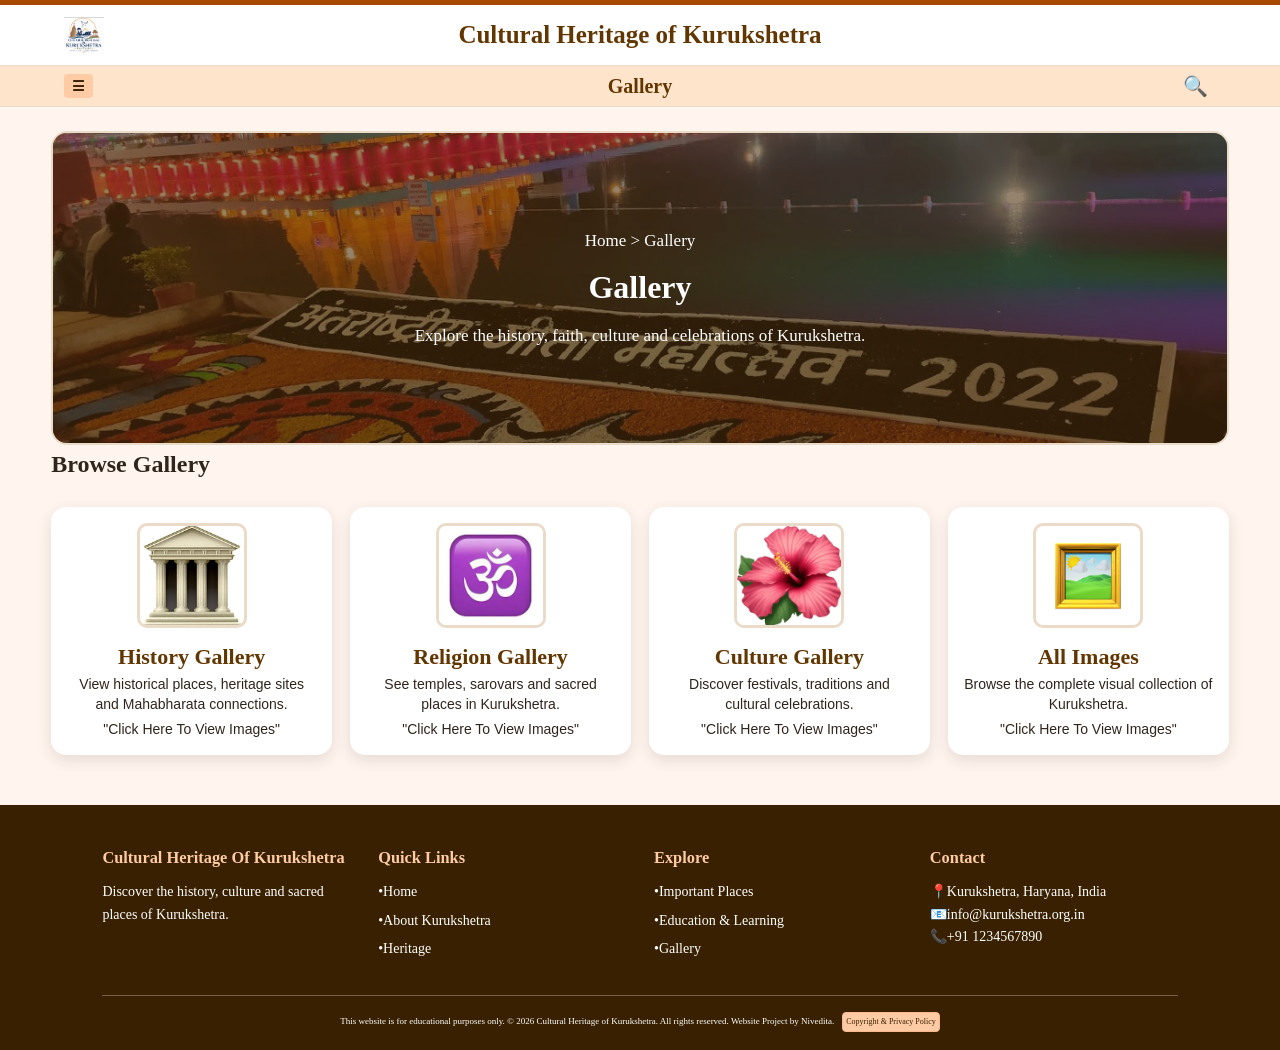
<file: gallery.html>
<!DOCTYPE html>
<html lang="en">

<head>

    <!-- Supports normal text and special characters -->
    <meta charset="UTF-8">

    <!-- Allows the layout to fit mobile screens -->
    <meta name="viewport" content="width=device-width, initial-scale=1.0">

    <!-- Text displayed in the browser tab -->
    <title>Gallery | Cultural Heritage Of Kurukshetra</title> 

    <!-- Connects this page to our shared CSS file -->
    <link rel="stylesheet" href="style.css">
    
    <!-- Loads our Javascript after the HTML is ready -->
    <script src="index.js" defer></script>
    <script src="gallery.js" defer></script> 
</head>

<body>

    <!-- Website name and page heading -->
    <header id="header">

        <!-- Top row: logo and website name -->
        <div class="brandBar">
            <a href="index.html" class="logo">
                <img src="images/logo.png" alt="Kurukshetra Heritage logo">
                <span>Cultural Heritage of Kurukshetra</span>
            </a>
        </div>

        <!-- Second row: current page and menu button -->
        <div class="pageBar">
            <button type="button"
                    id="menuToggle"
                    aria-controls="navLinks"
                    aria-expanded="false">
                ☰ 
            </button>

            <p>Gallery</p>

            <!-- Search box on the right of the Home bar -->
            <div class="searchArea">
                <button type="button"
                        id="searchToggle"
                        aria-label="Open search"
                        aria-controls="menuSearch"
                        aria-expanded="false">
                    🔍
                </button>

                <input type="search"
                       id="menuSearch"
                       placeholder="Search pages..."
                       aria-label="Search website pages"
                       aria-controls="menuPages"
                       hidden>
            </div>
        </div>
    
            
        <!-- Navigation follows the pages in my sitemap -->
         <nav id="navLinks" aria-label="Main navigation">
            <!-- Close the side menu -->
            <button type="button" id="closeMenu" aria-label="Close menu">
            &times;
            </button>

            <p id="searchMessage" role="status"></p>

            <ul>
                <li>
                    <a href="index.html">Home</a>
                </li>

                <li>
                    <a href="about.html">About Kurukshetra</a>
                </li>

                <li>
                    <a href="heritage.html">Heritage</a>
                </li>

                <li>
                    <a href="places.html">Important Places</a>
                </li>

                <li>
                    <a href="education.html">Education &amp; Learning </a>
                </li>

                <li>
                    <a href="gallery.html"aria-current="page" >Gallery</a>
                </li>

                <li>
                    <a href="guidance.html">Guidance &amp; Support</a>
                </li>

                <li>
                    <a href="contact.html">Contact Us</a>
                </li>       
            </ul>
            <!-- Account options shown in the wireframe -->
            <div class="accountOptions">

                <div class="accountBox">
                    <button type="button" id="signupbutton">Sign Up</button>
                    <p>Create a new account</p>
                </div>

                <div class="accountBox">
                    <button type="button" id="loginbutton">Log In</button>
                    <p>Already have an account?</p>
                </div>

            </div>

            
         </nav>

    </header> 
      <!-- Google Translator Widget -->
        <!-- The translator dropdown will appear here -->
        <div id="google_translate_element"></div>

        <!-- JavaScript function that starts Google Translate -->
        <script type="text/javascript">
            function googleTranslateElementInit() {
                new google.translate.TranslateElement(
                    {
                        pageLanguage: "en"
                    },
                    "google_translate_element"
                );
            }
        </script>

        <!-- Google Translate script -->
        <script
            type="text/javascript"
            src="https://translate.google.com/translate_a/element.js?cb=googleTranslateElementInit">
        </script>

        <!-- Our content of the page will go here-->
        <main class="galleryPage">

            <section class="galleryHero">

                <div class="galleryHeroImages">
                    <img id="galleryHeroImage"
                         class="heroSlide isVisible"
                         src="images/maxresdefault (1).jpg"
                         alt="Photos of Kurukshetra">

                    <img id="nextgalleryHeroImage"
                         class="heroSlide"
                         src="images/Sthaneshwar1.jpg"
                         alt="">

                </div>


                <div class="galleryHeroText">
                    <p class="breadcrumb">Home &gt; Gallery</p>

                    <h1>Gallery</h1>
                    <p>
                        Explore the history, faith, culture and celebrations of Kurukshetra.
                    </p>
                </div>
            </section>

            <section class="galleryIntro">
                <h2>Browse Gallery</h2>

            </section>

            
            <section class="galleryCards">
                <!-- Feature Card button 1 (history) -->
                <button type="button"
                        class="galleryCard"
                        data-modal="historyGalleryModal">
                    <img src="images/classical-building.png"
                         alt="History">


                    <span>
                        <strong>History Gallery</strong>
                        <small>View historical places, heritage sites and Mahabharata connections.</small>
                        <small>"Click Here To View Images"</small>
                    </span>
                </button>

                <!-- Feature Card button 2 (religion)-->
                <button type="button"
                         class="galleryCard"
                         data-modal="religionGalleryModal">
                    
                    <img src="images/om.webp"
                         alt="Religion">

                    <span>
                        <strong>Religion Gallery</strong>
                        <small>See temples, sarovars and sacred places in Kurukshetra.</small>
                        <small>"Click Here To View Images"</small>
                    </span>
                </button>

                <!-- Feature Card button 3 (culture)-->
                <button type="button"
                         class="galleryCard"
                         data-modal="cultureGalleryModal">
                    
                    <img src="images/culturelogo.webp"
                         alt="Culture">

                    <span>
                        <strong>Culture Gallery</strong>
                        <small>Discover festivals, traditions and cultural celebrations.</small>
                        <small>"Click Here To View Images"</small>
                    </span>
                </button>

                <!-- Feature Card button 4 (Full gallery)-->
                <button type="button"
                         class="galleryCard"
                         data-modal="allGalleryModal">
                    
                    <img src="images/allimages.png"
                         alt="All Images">

                    <span>
                        <strong>All Images</strong>
                        <small>Browse the complete visual collection of Kurukshetra.</small>
                        <small>"Click Here To View Images"</small>
                    </span>
                </button>
                
            </section>

       
        </main>
        
        <!-- Pop-up screen opened by the History feature card -->
        <section class="galleryModal"
                 id="historyGalleryModal"
                 aria-hidden="true"
                 role="dialog"
                 aria-modal="true"
                 aria-labelledby="historyGalleryTitle">
            
            <!-- white content box inside the darker pop-up background -->
            <div class="galleryModalBox">

                <!-- Button used to close this pop-up -->
                <button type="button"
                        class="galleryModalClose"
                        aria-label="Close pop-up">
                    &times;
                </button>

                <!-- Pop-up heading -->
                <h2 id="historyGalleryTitle">History Gallery</h2>

                <!-- all history images are visible in this pop-up-->
                <div class="galleryPopupGrid">

                    <figure class="galleryPhoto" data-category="history">
                        <img src="images/jyotisar.jpg" alt="Historical place in Kurukshetra">
                        <figcaption>History of Kurukshetra</figcaption>
                    </figure>

                    <figure class="galleryPhoto" data-category="history">
                        <img src="images/heritage1.webp" alt="Historical heritage in Kurukshetra">
                        <figcaption>Heritage and History</figcaption>
                    </figure>

                    <figure class="galleryPhoto" data-category="history">
                        <img src="images/hero1.png" alt="Mahabharata related site in Kurukshetra">
                        <figcaption>Stories of the Mahabharata</figcaption>
                    </figure>

                    <figure class="galleryPhoto" data-category="history">
                        <img src="images/drohr.jpg" alt="Historical place in Kurukshetra">
                        <figcaption>Dharohar in Kurukshetra</figcaption>
                    </figure>

                    <figure class="galleryPhoto" data-category="history">
                        <img src="images/bhishma-kund-featured.jpg" alt="Historical place in Kurukshetra">
                        <figcaption>History of Haryana</figcaption>
                    </figure>

                    <figure class="galleryPhoto" data-category="history">
                            <video controls muted loop playsinline>
                                <source src="images/Abhimanyu-1.mp4" type="video/mp4">
                                Your browser does not support this video.
                            </video>

                            <figcaption>Abhimanyu Scripture</figcaption>
                    </figure>

                    <figure class="galleryPhoto" data-category="history">
                            <video controls muted loop playsinline>
                                <source src="images/brahmasarovar.mp4" type="video/mp4">
                                Your browser does not support this video.
                            </video>

                            <figcaption>Brahma Sarovar</figcaption>
                    </figure>
                </div>
                                                
            </div>
                
        </section>

        <!-- pop-up screen opened by the Religion feature card-->
        <section class="galleryModal"
                 id="religionGalleryModal"
                 aria-hidden="true"
                 role="dialog"
                 aria-modal="true"
                 aria-labelledby="religionGalleryTitle">
            
            <!--content box inside the pop-up-->
            <div class="galleryModalBox">

                <!--button used to close the pop-up-->
                <button type="button"
                        class="galleryModalClose"
                        aria-label="Close pop-up">
                    &times;
                </button>

                <!--pop-up heading-->
                <h2 id="religionGalleryTitle">Religion Gallery</h2>

                <!-- all religion images are visible in this pop-up-->
                <div class="galleryPopupGrid">

                    <figure class="galleryPhoto" data-category="religion">
                        <img src="images/hero3.png" alt="Temple in Kurukshetra">
                        <figcaption>Sacred Temple</figcaption>
                    </figure>

                    <figure class="galleryPhoto" data-category="religion">
                        <img src="images/kkr1.jpg" alt="Temple in Kurukshetra">
                        <figcaption>Brahma Sarovar</figcaption>
                    </figure>

                    <figure class="galleryPhoto" data-category="religion">
                        <img src="images/jyotisar2.jpg" alt="Temple in Kurukshetra">
                        <figcaption>Jyotisar</figcaption>
                    </figure>

                    <figure class="galleryPhoto" data-category="religion">
                        <img src="images/temple3.webp" alt="Temple in Kurukshetra">
                        <figcaption>Jyotisar Scripture</figcaption>
                    </figure>

                    <figure class="galleryPhoto" data-category="religion">
                        <img src="images/temple.webp" alt="Temple in Kurukshetra">
                        <figcaption>Sacred Temple</figcaption>
                    </figure>

                    <figure class="galleryPhoto" data-category="religion">
                        <img src="images/temple4.jpeg" alt="Temple in Kurukshetra">
                        <figcaption>Sacred Temple</figcaption>
                    </figure>

                    <figure class="galleryPhoto" data-category="religion">
                        <img src="images/Temple1.jpeg" alt="Temple in Kurukshetra">
                        <figcaption>Sacred Temple</figcaption>
                    </figure>

                    <figure class="galleryPhoto" data-category="religion">
                        <img src="images/temple2.webp" alt="Temple in Kurukshetra">
                        <figcaption>Sacred Temple</figcaption>
                    </figure>

                    <figure class="galleryPhoto" data-category="religion">
                        <img src="images/temple6.jpg" alt="Temple in Kurukshetra">
                        <figcaption>Sacred Temple</figcaption>
                    </figure>

                    <figure class="galleryPhoto" data-category="religion">
                        <img src="images/visitKurukshetra.webp" alt="Temple in Kurukshetra">
                        <figcaption>Sacred Temple</figcaption>
                    </figure>

                    <figure class="galleryPhoto" data-category="religion">
                        <img src="images/Sthaneshwar1.jpg" alt="Temple in Kurukshetra">
                        <figcaption>Sacred Temple</figcaption>
                    </figure>
                </div>                
            </div>
        </section>

        <!-- pop-up screen opened by the culture feature card-->
        <section class="galleryModal"
                  id="cultureGalleryModal"
                  aria-hidden="true"
                  role="dialog"
                  aria-modal="true"
                  aria-labelledby="cultureGalleryTitle">
                
                <!-- content box inside the pop-up-->
                <div class="galleryModalBox">
                    
                    <!--button for closing the pop-up-->
                    <button type="button"
                            class="galleryModalClose"
                            aria-label="Close pop-up">
                        &times;
                    </button>

                    <!--pop-up heading-->
                    <h2 id="cultureGalleryTitle">Culture Gallery</h2>
                
                    <!--all the culture content will visible here -->
                    <div class="galleryPopupGrid">

                        <figure class="galleryPhoto" data-category="culture">
                            <img src="images/culture2.webp" alt="Cultural celebrations in Kurukshetra">
                            <figcaption>Local Celebration</figcaption>
                        </figure>

                        <figure class="galleryPhoto" data-category="culture">
                            <img src="images/18_01_2022-gita_jayanti_mahotsav_22392033.jpg" alt="Cultural celebrations in Kurukshetra">
                            <figcaption>International Gita Mahotsav</figcaption>
                        </figure>

                        <figure class="galleryPhoto" data-category="culture">
                            <img src="images/hero2.png" alt="Cultural celebrations in Kurukshetra">
                            <figcaption>International Gita Mahotsav</figcaption>
                        </figure>

                        <figure class="galleryPhoto" data-category="culture">
                            <video controls muted loop playsinline>
                                <source src="images/Gita-Jayanti.mp4" type="video/mp4">
                                Your browser does not support this video.
                            </video>

                            <figcaption>International Gita Mahotsav</figcaption>
                        </figure>

                        <figure class="galleryPhoto" data-category="culture">
                            <img src="images/culture.webp" alt="Cultural celebrations in Kurukshetra">
                            <figcaption>Cultural Dance</figcaption>
                        </figure>
                        
                        <figure class="galleryPhoto" data-category="culture">
                            <img src="images/gallery1.jpg" alt="Cultural celebrations in Kurukshetra">
                            <figcaption>Illustration of Bhagavad Gita</figcaption>
                        </figure>

                    </div>
                
                </div>
        </section>

            <!-- Pop-up screen opened by the All images feature card-->
        <section class="galleryModal"
                     id="allGalleryModal"
                     role="dialog"
                     aria-hidden="true"
                     aria-labelledby="allGalleryTitle">

                    
                <!--Content of the pop-up -->
                <div class="galleryModalBox">

                    <!--button for closing -->
                    <button type="button"
                            class="galleryModalClose"
                            aria-label="Close pop-up">
                        &times;
                    </button>

                    <!--heading -->
                    <h2 id="allGalleryTitle">All Images of Kurukshetra</h2>

                    <!-- all gallery content will appear here -->
                    <div class="galleryPopupGrid">

                     <figure class="galleryPhoto" data-category="history">
                        <img src="images/jyotisar.jpg" alt="Historical place in Kurukshetra">
                        <figcaption>History of Kurukshetra</figcaption>
                    </figure>

                    <figure class="galleryPhoto" data-category="history">
                        <img src="images/heritage1.webp" alt="Historical heritage in Kurukshetra">
                        <figcaption>Heritage and History</figcaption>
                    </figure>

                    <figure class="galleryPhoto" data-category="history">
                        <img src="images/hero1.png" alt="Mahabharata related site in Kurukshetra">
                        <figcaption>Stories of the Mahabharata</figcaption>
                    </figure>

                    <figure class="galleryPhoto" data-category="history">
                        <img src="images/drohr.jpg" alt="Historical place in Kurukshetra">
                        <figcaption>Dharohar in Kurukshetra</figcaption>
                    </figure>

                    <figure class="galleryPhoto" data-category="history">
                        <img src="images/bhishma-kund-featured.jpg" alt="Historical place in Kurukshetra">
                        <figcaption>History of Haryana</figcaption>
                    </figure>

                    <figure class="galleryPhoto" data-category="history">
                            <video controls muted loop playsinline>
                                <source src="images/Abhimanyu-1.mp4" type="video/mp4">
                                Your browser does not support this video.
                            </video>

                            <figcaption>Abhimanyu Scripture</figcaption>
                    </figure>

                    <figure class="galleryPhoto" data-category="history">
                            <video controls muted loop playsinline>
                                <source src="images/brahmasarovar.mp4" type="video/mp4">
                                Your browser does not support this video.
                            </video>

                            <figcaption>Brahma Sarovar</figcaption>
                    </figure>

                     <figure class="galleryPhoto" data-category="religion">
                        <img src="images/hero3.png" alt="Temple in Kurukshetra">
                        <figcaption>Sacred Temple</figcaption>
                    </figure>

                    <figure class="galleryPhoto" data-category="religion">
                        <img src="images/kkr1.jpg" alt="Temple in Kurukshetra">
                        <figcaption>Brahma Sarovar</figcaption>
                    </figure>

                    <figure class="galleryPhoto" data-category="religion">
                        <img src="images/jyotisar2.jpg" alt="Temple in Kurukshetra">
                        <figcaption>Jyotisar</figcaption>
                    </figure>

                    <figure class="galleryPhoto" data-category="religion">
                        <img src="images/temple3.webp" alt="Temple in Kurukshetra">
                        <figcaption>Jyotisar Scripture</figcaption>
                    </figure>

                    <figure class="galleryPhoto" data-category="religion">
                        <img src="images/temple.webp" alt="Temple in Kurukshetra">
                        <figcaption>Sacred Temple</figcaption>
                    </figure>

                    <figure class="galleryPhoto" data-category="religion">
                        <img src="images/temple4.jpeg" alt="Temple in Kurukshetra">
                        <figcaption>Sacred Temple</figcaption>
                    </figure>

                    <figure class="galleryPhoto" data-category="religion">
                        <img src="images/Temple1.jpeg" alt="Temple in Kurukshetra">
                        <figcaption>Sacred Temple</figcaption>
                    </figure>

                    <figure class="galleryPhoto" data-category="religion">
                        <img src="images/temple2.webp" alt="Temple in Kurukshetra">
                        <figcaption>Sacred Temple</figcaption>
                    </figure>

                    <figure class="galleryPhoto" data-category="religion">
                        <img src="images/temple6.jpg" alt="Temple in Kurukshetra">
                        <figcaption>Sacred Temple</figcaption>
                    </figure>

                    <figure class="galleryPhoto" data-category="religion">
                        <img src="images/visitKurukshetra.webp" alt="Temple in Kurukshetra">
                        <figcaption>Sacred Temple</figcaption>
                    </figure>

                    <figure class="galleryPhoto" data-category="religion">
                        <img src="images/Sthaneshwar1.jpg" alt="Temple in Kurukshetra">
                        <figcaption>Sacred Temple</figcaption>
                    </figure>
                    
                    <figure class="galleryPhoto" data-category="culture">
                            <img src="images/culture2.webp" alt="Cultural celebrations in Kurukshetra">
                            <figcaption>Local Celebration</figcaption>
                        </figure>

                        <figure class="galleryPhoto" data-category="culture">
                            <img src="images/18_01_2022-gita_jayanti_mahotsav_22392033.jpg" alt="Cultural celebrations in Kurukshetra">
                            <figcaption>International Gita Mahotsav</figcaption>
                        </figure>

                        <figure class="galleryPhoto" data-category="culture">
                            <img src="images/hero2.png" alt="Cultural celebrations in Kurukshetra">
                            <figcaption>International Gita Mahotsav</figcaption>
                        </figure>

                        <figure class="galleryPhoto" data-category="culture">
                            <video controls muted loop playsinline>
                                <source src="images/Gita-Jayanti.mp4" type="video/mp4">
                                Your browser does not support this video.
                            </video>

                            <figcaption>International Gita Mahotsav</figcaption>
                        </figure>

                        <figure class="galleryPhoto" data-category="culture">
                            <img src="images/culture.webp" alt="Cultural celebrations in Kurukshetra">
                            <figcaption>Cultural Dance</figcaption>
                        </figure>
                        
                        <figure class="galleryPhoto" data-category="culture">
                            <img src="images/gallery1.jpg" alt="Cultural celebrations in Kurukshetra">
                            <figcaption>Illustration of Bhagavad Gita</figcaption>
                        </figure>
                    

                    </div>
                    
                </div>
                    
                    
        </section>

        <!-- Information displayed at the bottom of the page -->
    <footer>

        <div class="footerContent">

            <div>
                <h3>Cultural Heritage Of Kurukshetra</h3>
                <p>Discover the history, culture and sacred places of Kurukshetra.</p>       
            </div>
            

            <div>
                <h3>Quick Links</h3>
                <a href="index.html">•Home</a>
                <a href="about.html">•About Kurukshetra</a>
                <a href="heritage.html">•Heritage</a>
            </div>

            <div>
                <h3>Explore</h3>
                <a href="places.html">•Important Places</a>
                <a href="education.html">•Education &amp; Learning</a>
                <a href="gallery.html">•Gallery</a>
            </div>

            <div>
                <h3>Contact</h3>
                <p>📍Kurukshetra, Haryana, India</p>
                <p>📧info@kurukshetra.org.in</p>
                <p>📞+91 1234567890</p>
            </div>
        </div>

        <p class="copyright">
             This website is for educational purposes only.
           &copy; 2026 Cultural Heritage of Kurukshetra. All rights reserved. 
            Website Project by Nivedita.<span><button onclick="document.getElementById('dialogContainer').showModal();">Copyright & Privacy Policy</button></span>
        </p>
    </footer> 

    <dialog id="dialogContainer">
        <!-- Copyright and privacy policy -->
        <h1>Copyright & Privacy Policy</h1>
        
        <section class="legalContent">

            <h2>Copyright Notice</h2>

            <p>
                This website is an original work created solely for educational and
                assessment purposes. It is not intended for commercial use, financial
                gain, or business activities.
            </p>

            <p>
                Unless otherwise stated, the website content, including text, design,
                source code, and original materials, has been created by the author.
                Images, audio, video, and other media resources used on this website
                are included for educational, critique, review, research, or
                demonstration purposes and are believed to comply with applicable
                copyright laws, fair dealing/fair use provisions, or the terms of
                their respective licences. Copyright for third-party materials remains
                with their respective owners.
            </p>

            <p>
                This website is licensed under the
                <strong>Creative Commons Attribution-NonCommercial 4.0 International
                (CC BY-NC 4.0) Licence</strong>, allowing others to share and adapt
                the content for non-commercial purposes with appropriate attribution.
            </p>

            <p>
                <a href="https://creativecommons.org/licenses/by-nc/4.0/"
                target="_blank"
                rel="noopener">
                    Creative Commons BY-NC 4.0 Licence
                </a>
            </p>

            <hr>

            <h2>Privacy Policy</h2>
            <p><strong>Last Updated:</strong> 14/10/2026</p>

            <h3>1. Information We Collect</h3>
            <p>
                We may collect personal information such as your name, email address,
                and account details when you register or use our website.
            </p>

            <h3>2. How We Use Your Information</h3>
            <p>We use your information to:</p>
            <ul>
                <li>Provide website services</li>
                <li>Improve user experience</li>
                <li>Respond to enquiries</li>
                <li>Maintain website security</li>
            </ul>

            <h3>3. Sharing Information</h3>
            <p>
                We do not sell or rent personal information to third parties.
                Information may only be shared when required by law or to provide our
                services.
            </p>

            <h3>4. Data Security</h3>
            <p>
                We use appropriate security measures to protect your personal
                information against unauthorized access, loss, or misuse.
            </p>

            <h3>5. Your Rights</h3>
            <ul>
                <li>Access your personal information</li>
                <li>Request corrections to inaccurate information</li>
                <li>Request deletion of information where legally permitted</li>
            </ul>

            <h3>6. Cookies</h3>
            <p>
                Our website may use cookies to improve functionality and analyse
                website usage.
            </p>

            <h3>7. Contact Us</h3>
            <p>
                If you have questions about this Privacy Policy, please contact us at:
                Email: info@kurukshetra.org.in<br>
                Phone: +91 1234567890<br>
                Address: Kurukshetra, Haryana, India 
            </p>

        </section>
        <button onclick="document.getElementById('dialogContainer').close();">CLOSE</button>

    </dialog>

</body>
</html>
</file>
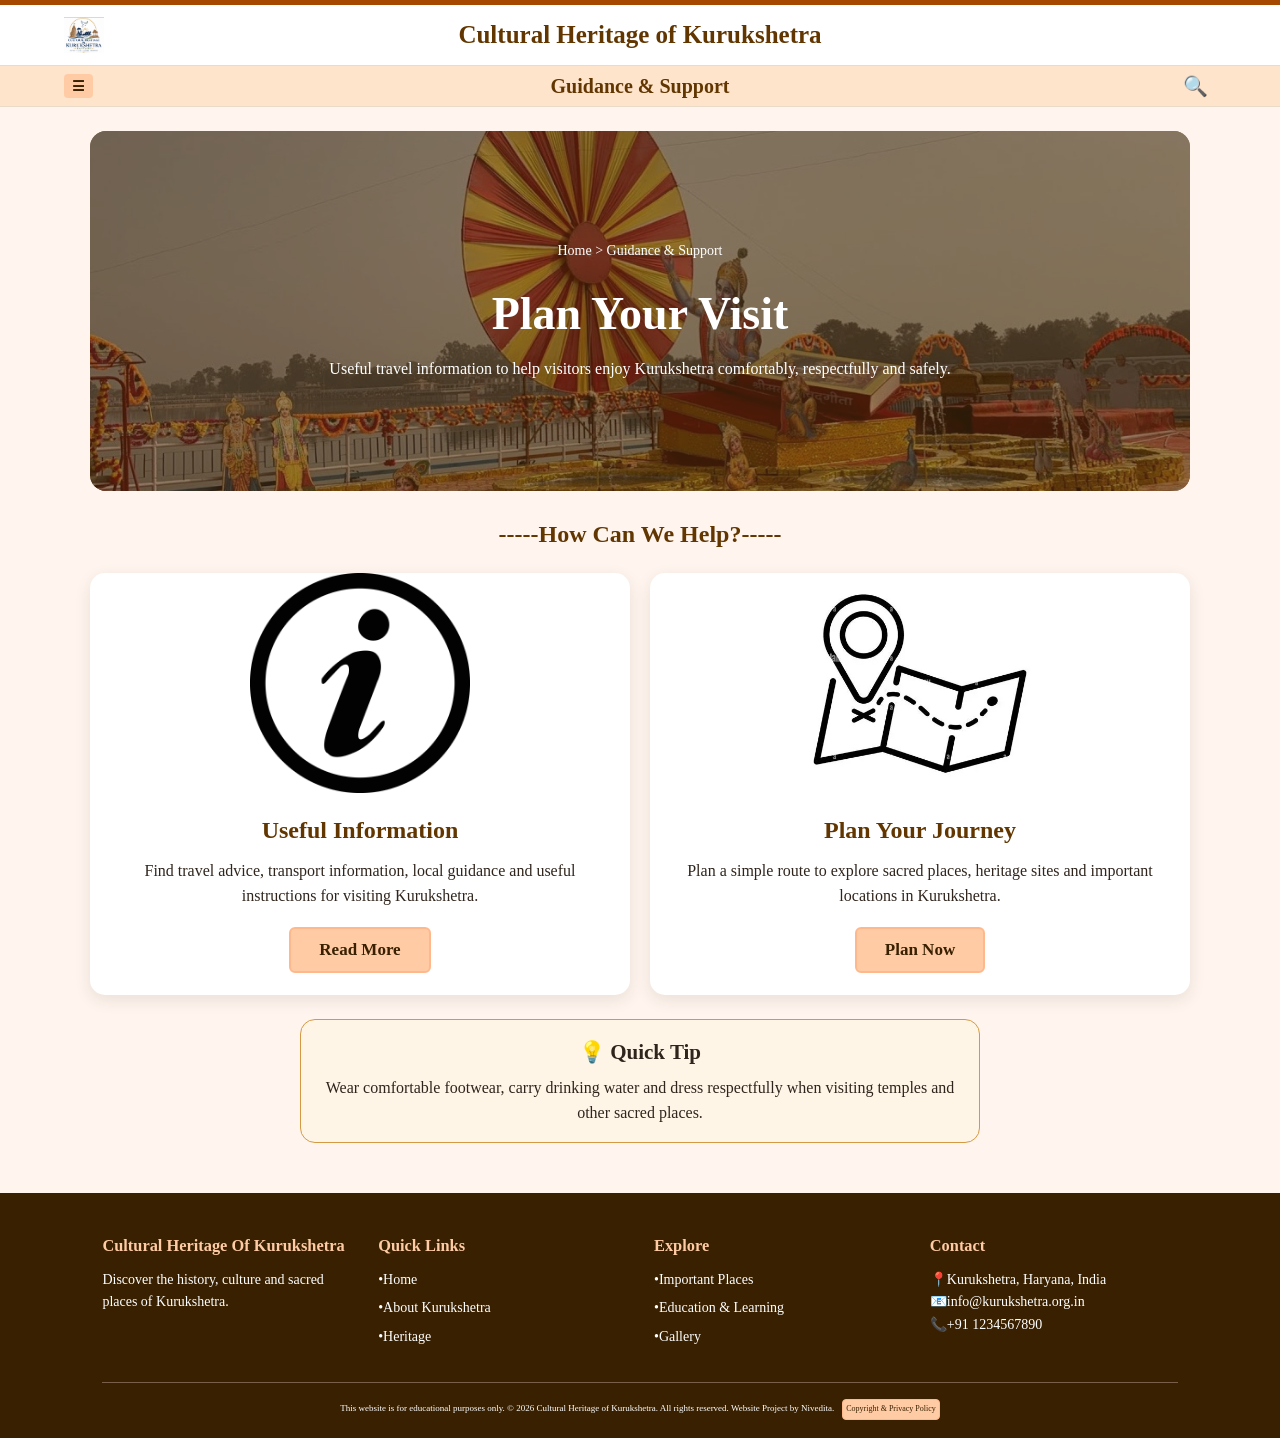
<file: guidance.html>
<!DOCTYPE html>
<html lang="en">

<head>

    <!-- Supports normal text and special characters -->
    <meta charset="UTF-8">

    <!-- Allows the layout to fit mobile screens -->
    <meta name="viewport" content="width=device-width, initial-scale=1.0">

    <!-- Text displayed in the browser tab -->
    <title>Guidance &amp; Support | Cultural Heritage Of Kurukshetra</title> 

    <!-- Connects this page to our shared CSS file -->
    <link rel="stylesheet" href="style.css">
    
    <!-- Loads our Javascript after the HTML is ready -->
    <script src="index.js" defer></script>
    <script src="guidance.js" defer></script> 
</head>

<body>

    <!-- Website name and page heading -->
    <header id="header">

        <!-- Top row: logo and website name -->
        <div class="brandBar">
            <a href="index.html" class="logo">
                <img src="images/logo.png" alt="Kurukshetra Heritage logo">
                <span>Cultural Heritage of Kurukshetra</span>
            </a>
        </div>

        <!-- Second row: current page and menu button -->
        <div class="pageBar">
            <button type="button"
                    id="menuToggle"
                    aria-controls="navLinks"
                    aria-expanded="false">
                ☰ 
            </button>

            <p>Guidance &amp; Support</p>

            <!-- Search box on the right of the Home bar -->
            <div class="searchArea">
                <button type="button"
                        id="searchToggle"
                        aria-label="Open search"
                        aria-controls="menuSearch"
                        aria-expanded="false">
                    🔍
                </button>

                <input type="search"
                       id="menuSearch"
                       placeholder="Search pages..."
                       aria-label="Search website pages"
                       aria-controls="menuPages"
                       hidden>
            </div>
        </div>
    
            
        <!-- Navigation follows the pages in my sitemap -->
         <nav id="navLinks" aria-label="Main navigation">
            <!-- Close the side menu -->
            <button type="button" id="closeMenu" aria-label="Close menu">
            &times;
            </button>

            <p id="searchMessage" role="status"></p>

            <ul>
                <li>
                    <a href="index.html">Home</a>
                </li>

                <li>
                    <a href="about.html">About Kurukshetra</a>
                </li>

                <li>
                    <a href="heritage.html">Heritage</a>
                </li>

                <li>
                    <a href="places.html">Important Places</a>
                </li>

                <li>
                    <a href="education.html">Education &amp; Learning </a>
                </li>

                <li>
                    <a href="gallery.html">Gallery</a>
                </li>

                <li>
                    <a href="guidance.html" aria-current="page">Guidance &amp; Support</a>
                </li>

                <li>
                    <a href="contact.html">Contact Us</a>
                </li>       
            </ul>
            <!-- Account options shown in the wireframe -->
            <div class="accountOptions">

                <div class="accountBox">
                    <button type="button" id="signupbutton">Sign Up</button>
                    <p>Create a new account</p>
                </div>

                <div class="accountBox">
                    <button type="button" id="loginbutton">Log In</button>
                    <p>Already have an account?</p>
                </div>

            </div>

         </nav>

    </header> 
      <!-- Google Translator Widget -->
        <!-- The translator dropdown will appear here -->
        <div id="google_translate_element"></div>

        <!-- JavaScript function that starts Google Translate -->
        <script type="text/javascript">
            function googleTranslateElementInit() {
                new google.translate.TranslateElement(
                    {
                        pageLanguage: "en"
                    },
                    "google_translate_element"
                );
            }
        </script>

        <!-- Google Translate script -->
        <script
            type="text/javascript"
            src="https://translate.google.com/translate_a/element.js?cb=googleTranslateElementInit">
        </script>

        <!-- Our content of the page will go here-->
        <main class="guidancePage">

            <!-- page intro-->
            <section class="guidanceHero">

                <div class="guidanceHeroImages">
                    <img id="guidanceHeroImage"
                         class="heroSlide isVisible"
                         src="images/gallery1.jpg"
                         alt="Visitor view of Kurukshetra">

                    <img id="nextguidanceHeroImage"
                         class="heroSlide"
                         src="images/hero2.png"
                         alt="">

                </div>


                <div class="guidanceHeroText">
                    <p class="breadcrumb">Home &gt; Guidance &amp; Support</p>

                    <h1>Plan Your Visit</h1>
                    <p>
                        Useful travel information to help visitors enjoy Kurukshetra
                        comfortably, respectfully and safely.
                    </p>
                </div>
            </section>

            <section class="guidanceIntro">

                <h2>-----How Can We Help?-----</h2>

            </section>

            <!-- Visitor guidance categories -->
            <section class="guidanceCards">
                <!-- Feature Card button 1 -->
                <article class="guidanceCard">
                    <img src="images/usefulinfo.jpg"
                         alt="Useful information">

                    <h2>Useful Information</h2>
                    <p>
                        Find travel advice, transport information, local guidance
                        and useful instructions for visiting Kurukshetra.
                    </p>
                    <button type="button" class="guidanceButton"
                            data-modal="informationModal">
                        Read More
                    </button>
                </article>
           
                <!-- Feature Card button 2 -->
                <article class="guidanceCard">
                    <img src="images/planyourvisit2.jpg"
                         alt="Plan your Journey">
                    <h2>Plan Your Journey</h2>
                    <p>
                        Plan a simple route to explore sacred places, heritage sites 
                        and important locations in Kurukshetra.
                    </p>
                    <button type="button" class="guidanceButton"
                            data-modal="journeyModal">
                        Plan Now
                    </button>
                </article>
                
            </section>

            <!-- Quick tip-->
            <section class="quickTip">
                <h2>💡 Quick Tip </h2>
                <p>
                    Wear comfortable footwear, carry drinking water and dress respectfully
                    when visiting temples and other sacred places. 
                </p>
            </section>

       
        </main>
        
        <!-- Pop-up screen opened by the useful information feature card -->
        <section class="guidanceModal"
                 id="informationModal"
                 aria-hidden="true"
                 role="dialog"
                 aria-modal="true"
                 aria-labelledby="informationTitle">
            
            <!-- white content box inside the darker pop-up background -->
            <div class="guidanceModalBox">

                <!-- Button used to close this pop-up -->
                <button type="button"
                        class="guidanceModalClose"
                        aria-label="Close pop-up">
                    &times;
                </button>

                <!-- Pop-up heading -->
                <h2 id="informationTitle">Useful Information</h2>

                <!-- content -->
                <h3>Before You Visit</h3>

                <p>
                    Kurukshetra is easiest to explore in comfortable clothing and footwear.
                    Carry drinking water, especially during warm weather, and keep some time
                    for travelling between different sites.
                </p>

                <h3>Respectful Visits</h3>

                <p>
                    Many places in Kurukshetra are religious and culturally important.
                    Visitors should dress respectfully, remove footwear where required,
                    and follow signs or instructions at temples and sacred areas.
                </p>

                <h3>Getting Around</h3>

                <p>
                    Local transport, taxis and auto-rickshaws can help visitors travel
                    between the railway station, bus stand, Brahma Sarovar, Jyotisar
                    and other important places.
                </p>

            </div>
        </section>
   
        <!-- pop-up screen opened by Plan your journey feature card-->
        <section class="guidanceModal"
                 id="journeyModal"
                 aria-hidden="true"
                 role="dialog"
                 aria-modal="true"
                 aria-labelledby="journeyTitle">
            
            <!--content box inside the pop-up-->
            <div class="guidanceModalBox">

                <!--button used to close the pop-up-->
                <button type="button"
                        class="guidanceModalClose"
                        aria-label="Close pop-up">
                    &times;
                </button>

                <!--pop-up heading-->
                <h2 id="journeyTitle">Plan Your Journey</h2>

                <h3>1. Choose Your Places</h3>
                <p>
                    Choose the places you would like to visit, such as Brahma Sarovar,
                    Jyotisar, Sthaneshwar Mahadev Temple, Kurukshetra Panorama and
                    Science Centre, or museums and heritage sites.
                </p>

                <h3>2. Plan Your Route</h3>
                <p>
                    Group nearby places together to save travelling time. Start early if
                    you want to visit several locations in one day, especially during
                    weekends or religious festivals.
                </p>

                <h3>3. Keep Essentials Ready</h3>
                <p>
                    Carry water, a phone charger, comfortable footwear and a small bag.
                    Check local opening times before visiting museums or public attractions.
                </p>

                <h3>4. Ask For Help If Needed</h3>
                <p>
                    Use the Contact Us page for general support and local guidance while
                    planning your visit.
                </p>

                <!-- Map of Kurukshetra-->
                <iframe class="journeyMap"
                        src="https://www.google.com/maps?q=Kurukshetra%2C%20Haryana%2C%20India&output=embed"
                        title="Map of Kurukshetra, Haryana"
                        loading="lazy">
                    </iframe>
            </div>
        </section>

        <!-- Information displayed at the bottom of the page -->
    <footer>

        <div class="footerContent">

            <div>
                <h3>Cultural Heritage Of Kurukshetra</h3>
                <p>Discover the history, culture and sacred places of Kurukshetra.</p>       
            </div>
            

            <div>
                <h3>Quick Links</h3>
                <a href="index.html">•Home</a>
                <a href="about.html">•About Kurukshetra</a>
                <a href="heritage.html">•Heritage</a>
            </div>

            <div>
                <h3>Explore</h3>
                <a href="places.html">•Important Places</a>
                <a href="education.html">•Education &amp; Learning</a>
                <a href="gallery.html">•Gallery</a>
            </div>

            <div>
                <h3>Contact</h3>
                <p>📍Kurukshetra, Haryana, India</p>
                <p>📧info@kurukshetra.org.in</p>
                <p>📞+91 1234567890</p>
            </div>
        </div>

        <p class="copyright">
             This website is for educational purposes only.
           &copy; 2026 Cultural Heritage of Kurukshetra. All rights reserved. 
            Website Project by Nivedita.<span><button onclick="document.getElementById('dialogContainer').showModal();">Copyright & Privacy Policy</button></span>
        </p>
    </footer> 

    <dialog id="dialogContainer">
        <!-- Copyright and privacy policy -->
        <h1>Copyright & Privacy Policy</h1>
        
        <section class="legalContent">

            <h2>Copyright Notice</h2>

            <p>
                This website is an original work created solely for educational and
                assessment purposes. It is not intended for commercial use, financial
                gain, or business activities.
            </p>

            <p>
                Unless otherwise stated, the website content, including text, design,
                source code, and original materials, has been created by the author.
                Images, audio, video, and other media resources used on this website
                are included for educational, critique, review, research, or
                demonstration purposes and are believed to comply with applicable
                copyright laws, fair dealing/fair use provisions, or the terms of
                their respective licences. Copyright for third-party materials remains
                with their respective owners.
            </p>

            <p>
                This website is licensed under the
                <strong>Creative Commons Attribution-NonCommercial 4.0 International
                (CC BY-NC 4.0) Licence</strong>, allowing others to share and adapt
                the content for non-commercial purposes with appropriate attribution.
            </p>

            <p>
                <a href="https://creativecommons.org/licenses/by-nc/4.0/"
                target="_blank"
                rel="noopener">
                    Creative Commons BY-NC 4.0 Licence
                </a>
            </p>

            <hr>

            <h2>Privacy Policy</h2>
            <p><strong>Last Updated:</strong> 14/10/2026</p>

            <h3>1. Information We Collect</h3>
            <p>
                We may collect personal information such as your name, email address,
                and account details when you register or use our website.
            </p>

            <h3>2. How We Use Your Information</h3>
            <p>We use your information to:</p>
            <ul>
                <li>Provide website services</li>
                <li>Improve user experience</li>
                <li>Respond to enquiries</li>
                <li>Maintain website security</li>
            </ul>

            <h3>3. Sharing Information</h3>
            <p>
                We do not sell or rent personal information to third parties.
                Information may only be shared when required by law or to provide our
                services.
            </p>

            <h3>4. Data Security</h3>
            <p>
                We use appropriate security measures to protect your personal
                information against unauthorized access, loss, or misuse.
            </p>

            <h3>5. Your Rights</h3>
            <ul>
                <li>Access your personal information</li>
                <li>Request corrections to inaccurate information</li>
                <li>Request deletion of information where legally permitted</li>
            </ul>

            <h3>6. Cookies</h3>
            <p>
                Our website may use cookies to improve functionality and analyse
                website usage.
            </p>

            <h3>7. Contact Us</h3>
            <p>
                If you have questions about this Privacy Policy, please contact us at:
                Email: info@kurukshetra.org.in<br>
                Phone: +91 1234567890<br>
                Address: Kurukshetra, Haryana, India 
            </p>

        </section>
        <button onclick="document.getElementById('dialogContainer').close();">CLOSE</button>

    </dialog>

</body>
</html>
</file>
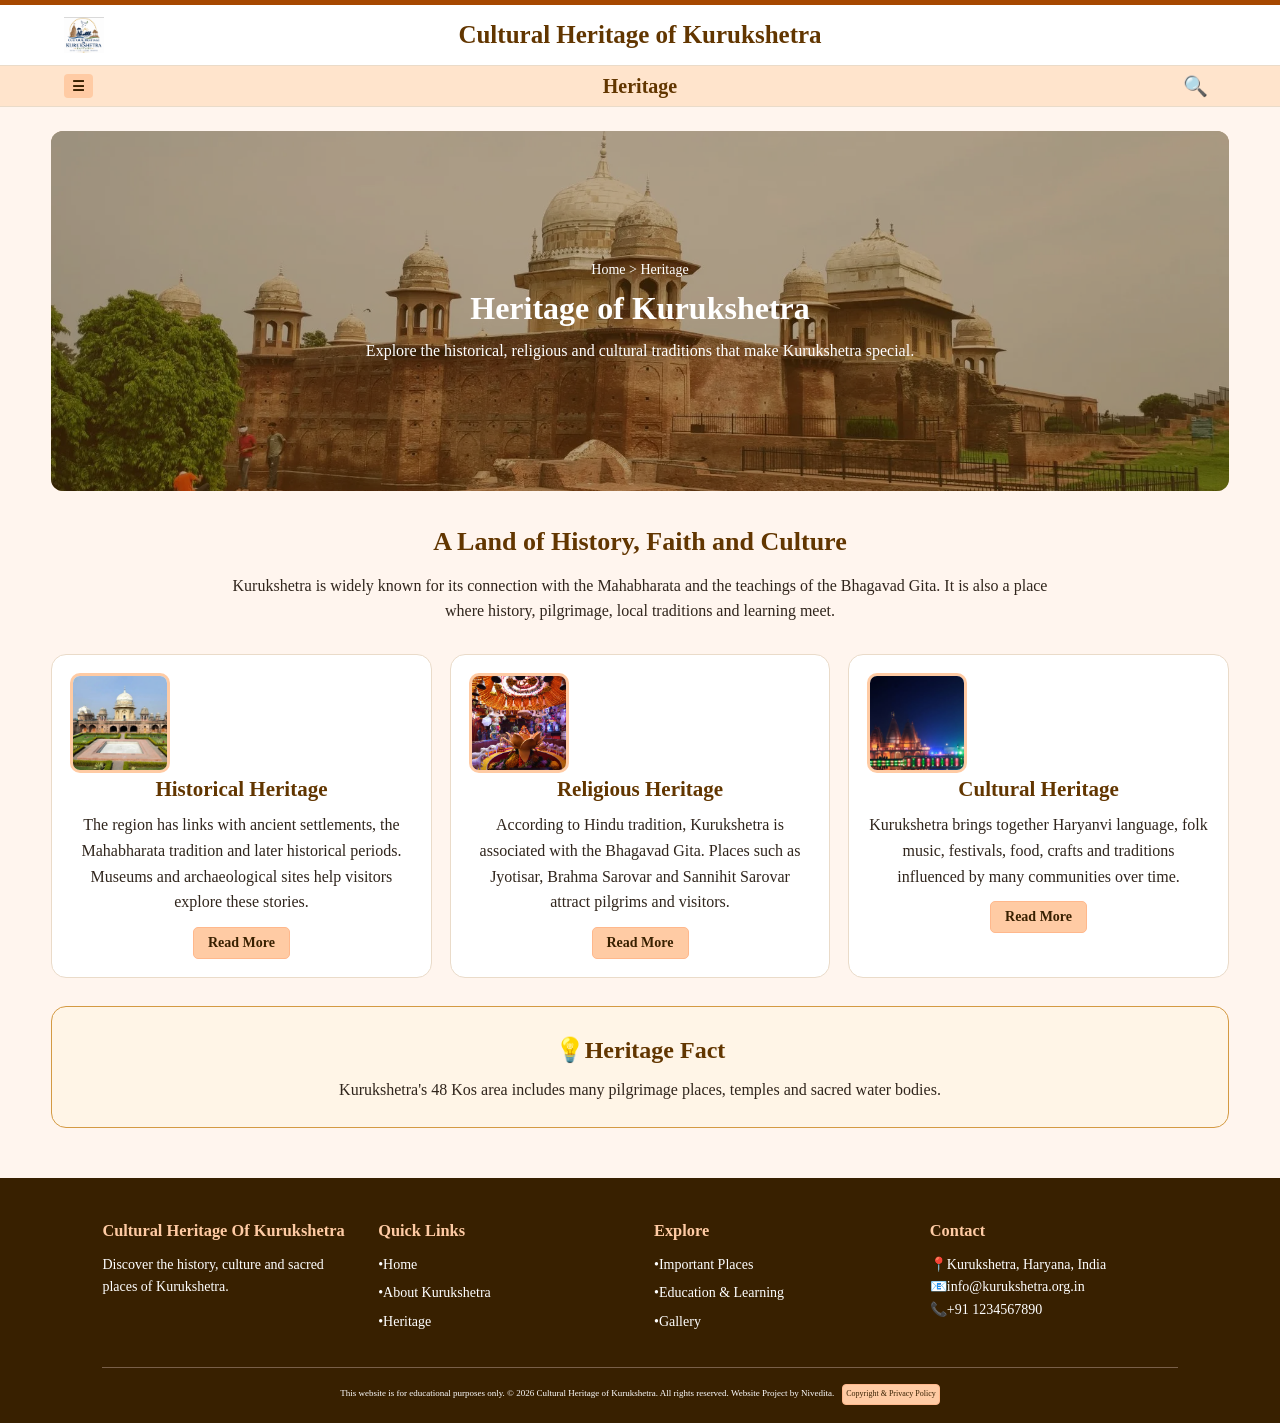
<file: heritage.html>
<!DOCTYPE html>
<html lang="en">

<head>

    <!-- Supports normal text and special characters -->
    <meta charset="UTF-8">

    <!-- Allows the layout to fit mobile screens -->
    <meta name="viewport" content="width=device-width, initial-scale=1.0">

    <!-- Text displayed in the browser tab -->
    <title>Heritage | Cultural Heritage Of Kurukshetra</title> 

    <!-- Connects this page to our shared CSS file -->
    <link rel="stylesheet" href="style.css">
    
    <!-- Loads our Javascript after the HTML is ready -->
    <script src="index.js" defer></script> 
</head>

<body>

    <!-- Website name and page heading -->
    <header id="header">

        <!-- Top row: logo and website name -->
        <div class="brandBar">
            <a href="index.html" class="logo">
                <img src="images/logo.png" alt="Kurukshetra Heritage logo">
                <span>Cultural Heritage of Kurukshetra</span>
            </a>
        </div>

        <!-- Second row: current page and menu button -->
        <div class="pageBar">
            <button type="button"
                    id="menuToggle"
                    aria-controls="navLinks"
                    aria-expanded="false">
                ☰ 
            </button>

            <p>Heritage</p>

            <!-- Search box on the right of the Home bar -->
            <div class="searchArea">
                <button type="button"
                        id="searchToggle"
                        aria-label="Open search"
                        aria-controls="menuSearch"
                        aria-expanded="false">
                    🔍
                </button>

                <input type="search"
                       id="menuSearch"
                       placeholder="Search pages..."
                       aria-label="Search website pages"
                       aria-controls="menuPages"
                       hidden>
            </div>
        </div>
    
            
        <!-- Navigation follows the pages in my sitemap -->
         <nav id="navLinks" aria-label="Main navigation">
            <!-- Close the side menu -->
            <button type="button" id="closeMenu" aria-label="Close menu">
            &times;
            </button>

            <p id="searchMessage" role="status"></p>

            <ul>
                <li>
                    <a href="index.html">Home</a>
                </li>

                <li>
                    <a href="about.html">About Kurukshetra</a>
                </li>

                <li>
                    <a href="heritage.html" aria-current="page">Heritage</a>
                </li>

                <li>
                    <a href="places.html">Important Places</a>
                </li>

                <li>
                    <a href="education.html">Education &amp; Learning </a>
                </li>

                <li>
                    <a href="gallery.html">Gallery</a>
                </li>

                <li>
                    <a href="guidance.html">Guidance &amp; Support</a>
                </li>

                <li>
                    <a href="contact.html">Contact Us</a>
                </li>     
            </ul>
            <!-- Account options shown in the wireframe -->
            <div class="accountOptions">

                <div class="accountBox">
                    <button type="button" id="signupbutton">Sign Up</button>
                    <p>Create a new account</p>
                </div>

                <div class="accountBox">
                    <button type="button" id="loginbutton">Log In</button>
                    <p>Already have an account?</p>
                </div>

            </div>


         </nav>

    </header> 
      <!-- Google Translator Widget -->
        <!-- The translator dropdown will appear here -->
        <div id="google_translate_element"></div>

        <!-- JavaScript function that starts Google Translate -->
        <script type="text/javascript">
            function googleTranslateElementInit() {
                new google.translate.TranslateElement(
                    {
                        pageLanguage: "en"
                    },
                    "google_translate_element"
                );
            }
        </script>

        <!-- Google Translate script -->
        <script
            type="text/javascript"
            src="https://translate.google.com/translate_a/element.js?cb=googleTranslateElementInit">
        </script>

        <!-- Our content of the page will go here-->
        <main class="heritagePage">

            <section class="heritageHero">

                <div class="heritageHeroImages">
                    <img id="heroImage"
                         class="heroSlide heritageSlide isVisible"
                         src="images/heritage1.webp"
                         alt="Heritage view of Kurukshetra">

                    <img id="nextHeroImage"
                         class="heroSlide heritageSlide"
                         src="images/kkr1.jpg"
                         alt="">

                    <img id="nextHeroImage"
                         class="heroSlide heritageSlide"
                         src="images/importantPlaces1.png"
                         alt="">
                         
                    <img id="nextHeroImage"
                         class="heroSlide heritageSlide"
                         src="images/mata-bala-sundari-mandir.jpg"
                         alt="">
                    
                </div>


                <div class="heritageHeroText">
                    <p class="breadcrumb">Home &gt; Heritage</p>

                    <h1>Heritage of Kurukshetra</h1>
                    <p>
                        Explore the historical, religious and cultural traditions
                        that make Kurukshetra special.
                    </p>
                </div>
            </section>

            <section class="heritageIntro">
                <h2>A Land of History, Faith and Culture</h2>

                <p>
                     Kurukshetra is widely known for its connection with the
                    Mahabharata and the teachings of the Bhagavad Gita. It is also
                    a place where history, pilgrimage, local traditions and learning
                    meet. 
                </p>
            </section>

            <section class="heritageCards">

                <article class="heritageCard">
                    <img src="images/heritage.png"
                         alt="Historical heritage site in Kurukshetra">

                    <div>
                        <h2>Historical Heritage</h2>
                        <p>
                            The region has links with ancient settlements, the 
                            Mahabharata tradition and later historical periods.
                            Museums and archaeological sites help visitors explore
                            these stories.
                        </p>

                        <button type="button"
                                class="heritageReadMore"
                                aria-controls="historymore"
                                aria-expanded="false">
                            Read More
                        </button>
                    </div> 
                    
                    <div class="heritageExtra" id="historymore">
                        <div class="heritageExtraInner">
                            <p>
                                Kurukshetra has a long and layered history. Archaeological evidence
                                shows that the wider region has connections with very old settlements.
                                It is also closely connected with the Mahabharata tradition and the
                                name of King Kuru. 
                            </p>

                            <p>
                                Over time, Kurukshetra was influenced by different communities and
                                rulers. These included ancient Indian dynasties and later Central Asian,
                                Afghan and Mughal influences. This mixture helped shape the area’s
                                history, buildings and local traditions.    
                            </p>

                            <p>
                                Today, visitors can explore this history through museums, monuments and
                                archaeological places. Sri Krishna Museum, Kurukshetra Panorama and
                                Science Centre, Sheikh Chilli’s Tomb and Harsh Ka Tila are examples of
                                places that help people understand the region’s past.
                            </p>

                            <div class="heritageGallery">
                                <img src="images/heritage1.webp"
                                     alt="Historical view of Kurukshetra">

                                <img src="images/kkr1.jpg"
                                     alt="Kurukshetra heritage location">
                            </div>
                        </div>
                    </div>
                </article>

                <article class="heritageCard">
                    <img src="images/importantPlaces.png"
                         alt="Religious place in Kurukshetra">

                    <div>
                        <h2>Religious Heritage</h2>
                        <p>
                            According to Hindu tradition, Kurukshetra is associated
                            with the Bhagavad Gita. Places such as Jyotisar, Brahma Sarovar 
                            and Sannihit Sarovar attract pilgrims and visitors.
                        </p>

                        <button type="button"
                                class="heritageReadMore"
                                aria-controls="religiousmore"
                                aria-expanded="false">
                            Read More
                        </button>
                    </div> 
                    
                    <div class="heritageExtra" id="religiousmore">
                        <div class="heritageExtraInner">
                            <p>
                                Kurukshetra is known as Dharmakshetra, meaning the land of righteousness.
                                According to Hindu tradition, it is the place where Lord Krishna gave
                                Arjuna the teachings of the Bhagavad Gita before the Mahabharata battle. 
                            </p>

                            <p>
                                Jyotisar is especially important because it is traditionally recognised
                                as the place connected with this event. Visitors also come to Brahma
                                Sarovar and Sannihit Sarovar, where many people take part in prayer,
                                worship and religious gatherings.
                            </p>

                            <p>
                                Other respected places include Sthaneshwar Mahadev Temple, Bhadrakali
                                Temple and several temples within the 48 Kos Kurukshetra area. During
                                important occasions such as Gita Jayanti and solar eclipses, the city
                                receives many pilgrims from India and other countries.
                            </p>

                            <div class="heritageGallery">
                                <img src="images/importantPlaces1.png"
                                     alt="Important religious place in Kurukshetra">

                                <img src="images/kkr4.png"
                                     alt="Sacred place in Kurukshetra">
                            </div>
                        </div>
                    </div>     
                </article>

                <article class="heritageCard">
                    <img src="images/gallery.png"
                         alt="Cultural scene in Kurukshetra">

                    <div>
                        <h2>Cultural Heritage</h2>
                        <p>
                            Kurukshetra brings together Haryanvi language, folk music,
                            festivals, food, crafts and traditions influenced by many 
                            communities over time.
                        </p>

                        <button type="button"
                                class="heritageReadMore"
                                aria-controls="culturemore"
                                aria-expanded="false">
                            Read More
                        </button>
                    </div> 
                    
                    <div class="heritageExtra" id="culturemore">
                        <div class="heritageExtraInner">
                            <p>
                                Kurukshetra’s heritage is not only found in monuments and sacred places.
                                It is also present in the everyday life of local people through Haryanvi
                                language, family values, food, music, folk dance and traditional crafts.
                            </p>

                            <p>
                                The region has been influenced by Hindu, Jain, Buddhist, Sikh and other
                                cultural traditions over many centuries. This has created a rich mix of
                                stories, customs and celebrations that continue to be shared by local
                                communities.
                            </p>

                            <p>
                                The International Gita Mahotsav is one of the best-known cultural events
                                in Kurukshetra. It includes devotional programmes, cultural performances,
                                exhibitions and activities that share the message of the Bhagavad Gita
                                with visitors.
                            </p>

                            <div class="heritageGallery">
                                <img src="images/gallery1.jpg"
                                     alt="Cultural celebration in Kurukshetra">

                                <img src="images/18_01_2022-gita_jayanti_mahotsav_22392033.jpg"
                                     alt="Gita Mahotsav celebration">
                            </div>
                        </div>
                    </div>     
                </article>

            </section>

            <section class="heritageFact">
                <h2>💡Heritage Fact</h2>
                <p>
                    Kurukshetra's 48 Kos area includes many pilgrimage places,
                    temples and sacred water bodies.
                </p>
            </section>
       
        </main> 

         <!-- Information displayed at the bottom of the page -->
    <footer>

        <div class="footerContent">

            <div>
                <h3>Cultural Heritage Of Kurukshetra</h3>
                <p>Discover the history, culture and sacred places of Kurukshetra.</p>       
            </div>
            

            <div>
                <h3>Quick Links</h3>
                <a href="index.html">•Home</a>
                <a href="about.html">•About Kurukshetra</a>
                <a href="heritage.html">•Heritage</a>
            </div>

            <div>
                <h3>Explore</h3>
                <a href="places.html">•Important Places</a>
                <a href="education.html">•Education &amp; Learning</a>
                <a href="gallery.html">•Gallery</a>
            </div>

            <div>
                <h3>Contact</h3>
                <p>📍Kurukshetra, Haryana, India</p>
                <p>📧info@kurukshetra.org.in</p>
                <p>📞+91 1234567890</p>
            </div>
        </div>

        <p class="copyright">
             This website is for educational purposes only.
           &copy; 2026 Cultural Heritage of Kurukshetra. All rights reserved. 
            Website Project by Nivedita.<span><button onclick="document.getElementById('dialogContainer').showModal();">Copyright & Privacy Policy</button></span>
        </p>
    </footer> 

    <dialog id="dialogContainer">
        <!-- Copyright and privacy policy -->
        <h1>Copyright & Privacy Policy</h1>
        
        <section class="legalContent">

            <h2>Copyright Notice</h2>

            <p>
                This website is an original work created solely for educational and
                assessment purposes. It is not intended for commercial use, financial
                gain, or business activities.
            </p>

            <p>
                Unless otherwise stated, the website content, including text, design,
                source code, and original materials, has been created by the author.
                Images, audio, video, and other media resources used on this website
                are included for educational, critique, review, research, or
                demonstration purposes and are believed to comply with applicable
                copyright laws, fair dealing/fair use provisions, or the terms of
                their respective licences. Copyright for third-party materials remains
                with their respective owners.
            </p>

            <p>
                This website is licensed under the
                <strong>Creative Commons Attribution-NonCommercial 4.0 International
                (CC BY-NC 4.0) Licence</strong>, allowing others to share and adapt
                the content for non-commercial purposes with appropriate attribution.
            </p>

            <p>
                <a href="https://creativecommons.org/licenses/by-nc/4.0/"
                target="_blank"
                rel="noopener">
                    Creative Commons BY-NC 4.0 Licence
                </a>
            </p>

            <hr>

            <h2>Privacy Policy</h2>
            <p><strong>Last Updated:</strong> 14/10/2026</p>

            <h3>1. Information We Collect</h3>
            <p>
                We may collect personal information such as your name, email address,
                and account details when you register or use our website.
            </p>

            <h3>2. How We Use Your Information</h3>
            <p>We use your information to:</p>
            <ul>
                <li>Provide website services</li>
                <li>Improve user experience</li>
                <li>Respond to enquiries</li>
                <li>Maintain website security</li>
            </ul>

            <h3>3. Sharing Information</h3>
            <p>
                We do not sell or rent personal information to third parties.
                Information may only be shared when required by law or to provide our
                services.
            </p>

            <h3>4. Data Security</h3>
            <p>
                We use appropriate security measures to protect your personal
                information against unauthorized access, loss, or misuse.
            </p>

            <h3>5. Your Rights</h3>
            <ul>
                <li>Access your personal information</li>
                <li>Request corrections to inaccurate information</li>
                <li>Request deletion of information where legally permitted</li>
            </ul>

            <h3>6. Cookies</h3>
            <p>
                Our website may use cookies to improve functionality and analyse
                website usage.
            </p>

            <h3>7. Contact Us</h3>
            <p>
                If you have questions about this Privacy Policy, please contact us at:
                Email: info@kurukshetra.org.in<br>
                Phone: +91 1234567890<br>
                Address: Kurukshetra, Haryana, India 
            </p>

        </section>
        <button onclick="document.getElementById('dialogContainer').close();">CLOSE</button>

    </dialog>

</body>
</html>
</file>
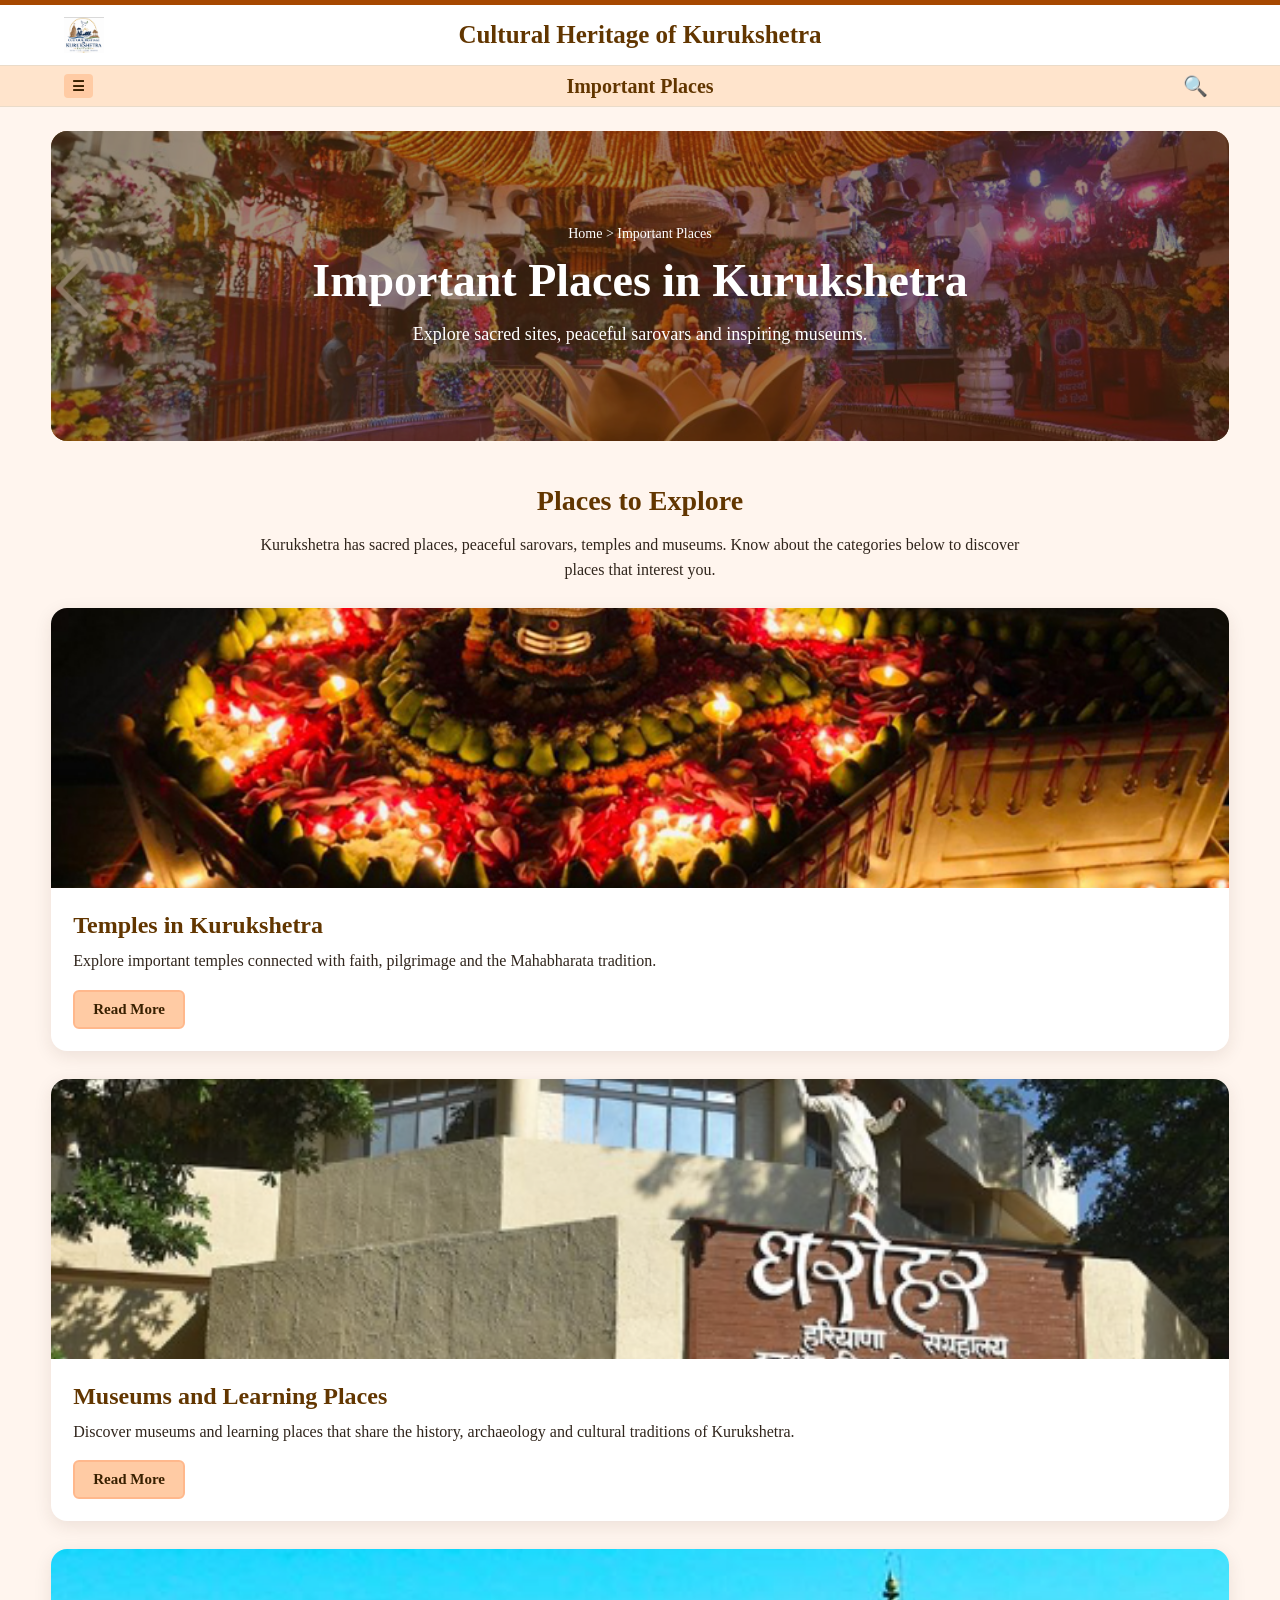
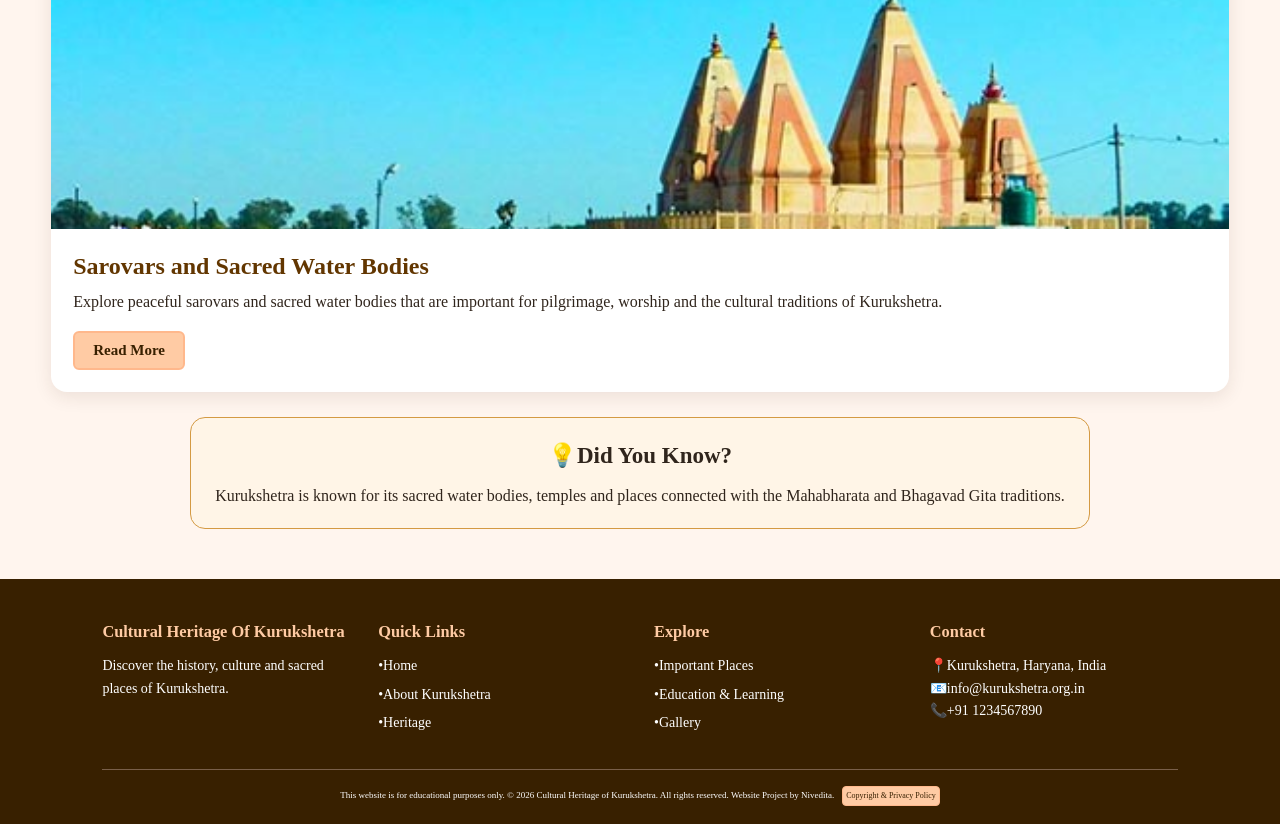
<file: places.html>
<!DOCTYPE html>
<html lang="en">

<head>

    <!-- Supports normal text and special characters -->
    <meta charset="UTF-8">

    <!-- Allows the layout to fit mobile screens -->
    <meta name="viewport" content="width=device-width, initial-scale=1.0">

    <!-- Text displayed in the browser tab -->
    <title>Important Places | Cultural Heritage Of Kurukshetra</title> 

    <!-- Connects this page to our shared CSS file -->
    <link rel="stylesheet" href="style.css">
    
    <!-- Loads our Javascript after the HTML is ready -->
    <script src="index.js" defer></script>
    <script src="places.js" defer></script> 
</head>

<body>

    <!-- Website name and page heading -->
    <header id="header">

        <!-- Top row: logo and website name -->
        <div class="brandBar">
            <a href="index.html" class="logo">
                <img src="images/logo.png" alt="Kurukshetra Heritage logo">
                <span>Cultural Heritage of Kurukshetra</span>
            </a>
        </div>

        <!-- Second row: current page and menu button -->
        <div class="pageBar">
            <button type="button"
                    id="menuToggle"
                    aria-controls="navLinks"
                    aria-expanded="false">
                ☰ 
            </button>

            <p>Important Places</p>

            <!-- Search box on the right of the Home bar -->
            <div class="searchArea">
                <button type="button"
                        id="searchToggle"
                        aria-label="Open search"
                        aria-controls="menuSearch"
                        aria-expanded="false">
                    🔍
                </button>

                <input type="search"
                       id="menuSearch"
                       placeholder="Search pages..."
                       aria-label="Search website pages"
                       aria-controls="menuPages"
                       hidden>
            </div>
        </div>
    
            
        <!-- Navigation follows the pages in my sitemap -->
         <nav id="navLinks" aria-label="Main navigation">
            <!-- Close the side menu -->
            <button type="button" id="closeMenu" aria-label="Close menu">
            &times;
            </button>

            <p id="searchMessage" role="status"></p>

            <ul>
                <li>
                    <a href="index.html">Home</a>
                </li>

                <li>
                    <a href="about.html">About Kurukshetra</a>
                </li>

                <li>
                    <a href="heritage.html">Heritage</a>
                </li>

                <li>
                    <a href="places.html" aria-current="page">Important Places</a>
                </li>

                <li>
                    <a href="education.html">Education &amp; Learning </a>
                </li>

                <li>
                    <a href="gallery.html">Gallery</a>
                </li>

                <li>
                    <a href="guidance.html">Guidance &amp; Support</a>
                </li>

                <li>
                    <a href="contact.html">Contact Us</a>
                </li>       
            </ul>
            <!-- Account options shown in the wireframe -->
            <div class="accountOptions">

                <div class="accountBox">
                    <button type="button" id="signupbutton">Sign Up</button>
                    <p>Create a new account</p>
                </div>

                <div class="accountBox">
                    <button type="button" id="loginbutton">Log In</button>
                    <p>Already have an account?</p>
                </div>

            </div>

            
         </nav>

    </header> 
      <!-- Google Translator Widget -->
        <!-- The translator dropdown will appear here -->
        <div id="google_translate_element"></div>

        <!-- JavaScript function that starts Google Translate -->
        <script type="text/javascript">
            function googleTranslateElementInit() {
                new google.translate.TranslateElement(
                    {
                        pageLanguage: "en"
                    },
                    "google_translate_element"
                );
            }
        </script>

        <!-- Google Translate script -->
        <script
            type="text/javascript"
            src="https://translate.google.com/translate_a/element.js?cb=googleTranslateElementInit">
        </script>

        <!-- Our content of the page will go here-->
        <main class="importantPlacesPage">

            <section class="placesHero">

                <div class="placesHeroImages">
                    <img id="heroImage"
                         class="heroSlide heritageSlide isVisible"
                         src="images/importantPlaces.png"
                         alt="Important Places in Kurukshetra">

                    <img id="nextHeroImage"
                         class="heroSlide heritageSlide"
                         src="images/kkr1.jpg"
                         alt="">

                    <img id="nextHeroImage"
                         class="heroSlide heritageSlide"
                         src="images/importantPlaces1.png"
                         alt="">
                         
                    <img id="nextHeroImage"
                         class="heroSlide heritageSlide"
                         src="images/mata-bala-sundari-mandir.jpg"
                         alt="">
                    
                </div>


                <div class="placesHeroText">
                    <p class="breadcrumb">Home &gt; Important Places</p>

                    <h1>Important Places in Kurukshetra</h1>
                    <p>
                        Explore sacred sites, peaceful sarovars and inspiring museums.
                    </p>
                </div>
            </section>

            <section class="placesIntro">
                <h2>Places to Explore</h2>

                <p>
                    Kurukshetra has sacred places, peaceful sarovars, temples and museums.
                    Know about the categories below to discover places that interest you.
                </p>
            </section>

            <section class="placeCards">

                <article class="placeCard">
                    <img src="images/Sthaneshwar1.jpg"
                         alt="Temples in Kurukshetra">

                    <div>
                        <h2>Temples in Kurukshetra</h2>
                        <p>
                            Explore important temples connected with faith, 
                            pilgrimage and the Mahabharata tradition.
                        </p>

                        <button type="button"
                                class="placeReadMore"
                                aria-controls="templesMore"
                                aria-expanded="false">
                            Read More
                        </button>
                    </div> 
                    
                    <div class="placesExtra" id="templesMore">
                        <section class="placeDetailLayout">
                            <div class="placesExtraInner">
                                <h3>Jyotisar</h3>
                                <p>
                                    Jyotisar is a sacred place traditionally connected with the Bhagavad Gita.
                                    According to Hindu tradition, Lord Krishna gave Arjuna guidance here
                                    before the Mahabharata battle.
                                    It is a peaceful place for the visitors who want to learn about the spiritual 
                                    importance of Kurukshetra. 
                                </p>
                            </div>
                            
                            <div class="placeImageSlides">
                                <img src="images/temple3.webp"
                                     class="placeDetailImage detailSlide isVisible"
                                     alt="Venkateshwar Balaji Temple in Kurukshetra">

                                <img src="images/geeta1.jpg"
                                     class="placeDetailImage detailSlide"
                                     alt="">
                           </div>
                        </section>

                        <section class="placeDetailLayout reverse">

                            <div class="placeImageSlides">
                                <img src="images/Sthaneshwar1.jpg"
                                     class="placeDetailImage detailSlide isVisible"
                                     alt="Sthaneshwar Mahadev Temple in Kurukshetra">

                                <img src="images/Sthaneshwar2.jpg"
                                     class="placeDetailImage detailSlide"
                                     alt="">
                           </div>

                            <div class="placesExtraInner">
                                <h3>Sthaneshwar Mahadev Temple</h3>

                                <p>
                                    Sthaneshwar Mahadev Temple is an important Shiva temple in
                                    Thanesar, Kurukshetra. It is visited by devotees throughout the
                                    year, especially during Mahashivratri.
                                    According to local religious tradition, Lord Krishna and the
                                    Pandavas visited this place before the Mahabharata battle.
                                </p>
                            </div>

                        </section> 
                        
                        <section class="placeDetailLayout">

                            <div class="placesExtraInner">
                                <h3>Bhadrakali Temple</h3>

                                <p>
                                    Bhadrakali Temple, also known as Shri Devi Koop Temple, is an
                                    important Shakti temple in Kurukshetra. It is visited by devotees
                                    seeking blessings and taking part in worship.
                                    According to local tradition, the Pandavas came here to seek the
                                    goddess’s blessings before the Mahabharata battle.
                                </p>

                            </div>

                            <div class="placeImageSlides">
                                <img src="images/hero3.png"
                                     class="placeDetailImage detailSlide isVisible"
                                     alt="Bhadrakali Temple in Kurukshetra">

                                <img src="images/temple4.jpeg"
                                     class="placeDetailImage detailSlide"
                                     alt="">
                           </div>

                        </section>

                        <section class="placeDetailLayout reverse">
                            <img src="images/mata-bala-sundari-mandir.jpg"
                                 class="placeDetailImage"
                                 alt="Mata Bala Sundari Temple in Kurukshetra">

                            <div class="placesExtraInner">
                                <h3>Mata Bala Sundari Temple</h3>
                                <p>
                                    Mata Bala Sundari Temple is a respected place of worship in
                                    Kurukshetra, visited by devotees seeking the blessings of the goddess.
                                    The temple is especially lively during religious festivals, when
                                   visitors gather for prayers and traditional celebrations.
                                </p>
                            </div>
                        </section>

                        <section class="placeDetailLayout">
                            <div class="placesExtraInner">
                                <h3>Venkateshwar Balaji Temple</h3>
                                <p>
                                    Venkateshwar Balaji Temple is a Hindu temple dedicated to Lord
                                    Venkateshwar, a form of Lord Vishnu. It gives visitors another
                                    peaceful place for prayer and worship in Kurukshetra.
                                    The temple reflects the religious diversity of the city and is
                                    visited by devotees and tourists throughout the year.
                              </p>
                           </div>
                           
                           <div class="placeImageSlides">
                                <img src="images/Tirupati5-1.jpg"
                                     class="placeDetailImage detailSlide isVisible"
                                     alt="Venkateshwar Balaji Temple in Kurukshetra">

                                <img src="images/Temple1.jpeg"
                                     class="placeDetailImage detailSlide"
                                     alt="">
                           </div>
                        </section>
                    </div>
                </article>

                <article class="placeCard">
                    <img src="images/Screenshot 2026-08-10 105005.png"
                         alt="Museum in Kurukshetra">

                    <div>
                        <h2>Museums and Learning Places</h2>
                        <p>
                            Discover museums and learning places that share the history,
                            archaeology and cultural traditions of Kurukshetra.
                        </p>

                        <button type="button"
                                class="placeReadMore"
                                aria-controls="museumsMore"
                                aria-expanded="false">
                            Read More
                        </button>
                    </div>

                    <div class="placesExtra" id="museumsMore">
                        <section class="placeDetailLayout">
                            <div class="placesExtraInner">
                                <h3>Kurukshetra Panorama and Science Centre</h3>
                                <p>
                                    Kurukshetra Panorama and Science Centre presents the story of the
                                    Mahabharata through a large circular panorama, displays and
                                    educational exhibits.
                                    It is a useful place for visitors and students to learn about the
                                    cultural importance of Kurukshetra in an engaging way.
                                </p>
                            </div>

                            <div class="placeImageSlides">
                                <img src="images/importantPlaces1.png"
                                     class="placeDetailImage detailSlide isVisible"
                                     alt="Kurukshetra Panorama and Science Centre">
                            </div>
                        </section>

                        <section class="placeDetailLayout reverse">
                            <div class="placeImageSlides">
                                <img src="images/hero4.png"
                                     class="placeDetailImage detailSlide isVisible"
                                     alt="Krishna Museum in Kurukshetra">

                                <img src="images/OIP (3).webp"
                                     class="placeDetailImage detailSlide"
                                     alt="">
                            </div>

                            <div class="placesExtraInner">
                                <h3>Krishna Museum</h3>
                                <p>
                                    Krishna Museum displays sculptures, paintings and other objects
                                    connected with Lord Krishna and the Mahabharata tradition.
                                    Its collections help visitors understand the religious art and
                                    cultural stories that are important to Kurukshetra.
                                </p>
                            </div>
                        </section>

                        <section class="placeDetailLayout reverse">
                            <div class="placeImageSlides">
                                <img src="images/Screenshot 2026-08-10 104014.png"
                                     class="placeDetailImage detailSlide isVisible"
                                     alt="Mahabharata Anubhav Kendra at Jyotisar">

                                <img src="images/mahabharata.jpg"
                                     class="placeDetailImage detailSlide"
                                     alt="">
                            </div>

                            <div class="placesExtraInner">
                                <h3>Mahabharata Anubhav Kendra, Jyotisar</h3>
                                <p>
                                    Mahabharata Anubhav Kendra is an interactive museum and experience
                                    centre at Jyotisar. It uses modern displays to share stories from
                                    the Mahabharata in an engaging way.
                                    Visitors can learn about the epic, the Bhagavad Gita and the
                                    cultural importance of Jyotisar through immersive exhibitions.
                                </p>
                            </div>
                        </section>

                        <section class="placeDetailLayout">
                            <div class="placesExtraInner">
                                <h3>Dharohar Haryana Cultural Museum</h3>
                                <p>
                                    Dharohar Haryana Cultural Museum is located at Kurukshetra
                                    University. It presents the traditions, crafts, clothing and daily
                                    life of Haryana through cultural displays.
                                    It helps visitors understand the local heritage of Haryana and the
                                    cultural setting of Kurukshetra.
                                </p>
                            </div>

                            <div class="placeImageSlides">
                                <img src="images/Screenshot 2026-08-10 105005.png"
                                     class="placeDetailImage detailSlide isVisible"
                                     alt="Dharohar Haryana Cultural Museum">

                                <img src="images/drohr.jpg"
                                     class="placeDetailImage detailSlide"
                                      alt="">
                            </div>
                        </section>

                        <section class="placeDetailLayout reverse">
                            <div class="placeImageSlides">
                                <img src="images/planeterium.jpg"
                                     class="placeDetailImage detailSlide isVisible"
                                     alt="Kalpana Chawla Memorial Planetarium">

                                <img src="images/planeterium2.jpg"
                                     class="placeDetailImage detailSlide"
                                     alt="">
                            </div>

                            <div class="placesExtraInner">
                                <h3>Kalpana Chawla Memorial Planetarium</h3>
                                <p>
                                    Kalpana Chawla Memorial Planetarium is near Jyotisar on Pehowa Road.
                                    It was created to help visitors, especially students, learn about
                                    astronomy, space and the universe.
                                    The planetarium includes a dome theatre, astronomy gallery and
                                    Astro Park, making it an interesting learning destination in
                                    Kurukshetra.
                                </p>
                            </div>
                        </section>
                    </div>
                </article>

                <article class="placeCard">
                    <img src="images/kkr1.jpg"
                         alt="Sacred sarovar in Kurukshetra">

                    <div>
                        <h2>Sarovars and Sacred Water Bodies</h2>
                        <p>
                            Explore peaceful sarovars and sacred water bodies that are important
                            for pilgrimage, worship and the cultural traditions of Kurukshetra.
                        </p>

                        <button type="button"
                                class="placeReadMore"
                                aria-controls="sarovarsMore"
                                aria-expanded="false">
                            Read More
                        </button>
                    </div>

                    <div class="placesExtra" id="sarovarsMore">
                        <section class="placeDetailLayout">
                            <div class="placesExtraInner">
                                <h3>Brahma Sarovar</h3>
                                <p>
                                    Brahma Sarovar is one of the best-known sacred water bodies in
                                    Kurukshetra. It is a major place for pilgrims who come to take part
                                    in religious rituals and prayers.
                                    The sarovar is especially well known during the International Gita
                                    Mahotsav, when its surroundings are decorated with many lamps and
                                    cultural events.
                                </p>
                            </div>

                            <video class="placeDetailVideo"
                                   controls
                                   autoplay
                                   muted
                                   loop
                                   playsinline>
                                <source src="images/brahmasarovar.mp4" type="video/mp4">
                                Your browser does not support the video tag.
                            </video>
                        </section>
                        
                        <section class="placeDetailLayout reverse">
                            <div class="placeImageSlides">
                                <img src="images/sannihitsarovar.jpg"
                                     class="placeDetailImage detailSlide isVisible"
                                     alt="Sannihit Sarovar in Kurukshetra">
                            </div>

                            <div class="placesExtraInner">
                                <h3>Sannihit Sarovar</h3>
                                <p>
                                    Sannihit Sarovar is another important sacred water body in
                                    Kurukshetra. Pilgrims visit it for prayer, ritual bathing and
                                    religious ceremonies.
                                    It is particularly significant during solar eclipses and important
                                    Hindu festivals, when many devotees come to Kurukshetra.
                                </p>
                            </div>
                        </section>

                        <section class="placeDetailLayout">
                            <div class="placesExtraInner">
                                <h3>Bhishma Kund</h3>
                                <p>
                                    Bhishma Kund is a sacred site in Narkatari, Kurukshetra. It is
                                    traditionally connected with Bhishma Pitamah from the Mahabharata.
                                    According to tradition, Arjuna created a water source here to give
                                    water to Bhishma while he lay on the bed of arrows. The site is
                                    visited by people interested in the Mahabharata and local heritage.
                                </p>
                            </div>

                            <div class="placeImageSlides">
                                <img src="images/bhishma-kund-featured.jpg"
                                     class="placeDetailImage detailSlide isVisible"
                                     alt="Bhishma Kund in Narkatari, Kurukshetra">

                                <img src="images/museum.jpg"
                                     class="placeDetailImage detailSlide"
                                     alt="">
                            </div>
                        </section>

                        <section class="placeDetailLayout reverse">
                            <div class="placeImageSlides">
                                <img src="images/jyotisar.jpg"
                                     class="placeDetailImage detailSlide isVisible"
                                     alt="Jyotisar Sarovar in Kurukshetra">

                                <img src="images/jyotisar2.jpg"
                                     class="placeDetailImage detailSlide"
                                     alt="">
                            </div>

                            <div class="placesExtraInner">
                                <h3>Jyotisar Sarovar</h3>
                                <p>
                                    Jyotisar Sarovar is a peaceful sacred water body near the Jyotisar
                                    pilgrimage site. It is visited by people who come to learn about
                                    the Bhagavad Gita and the Mahabharata tradition.
                                    The surrounding area is important for spiritual tourism and is
                                    especially visited during Gita-related celebrations.
                                </p>
                            </div>
                        </section>
                    </div>
                </article>

                
            </section>

            <section class="factbox">
                <h2>💡Did You Know?</h2>
                <p>
                    Kurukshetra is known for its sacred water bodies, temples and places
                    connected with the Mahabharata and Bhagavad Gita traditions.
                </p>
            </section>
       
        </main> 

         <!-- Information displayed at the bottom of the page -->
    <footer>

        <div class="footerContent">

            <div>
                <h3>Cultural Heritage Of Kurukshetra</h3>
                <p>Discover the history, culture and sacred places of Kurukshetra.</p>       
            </div>
            

            <div>
                <h3>Quick Links</h3>
                <a href="index.html">•Home</a>
                <a href="about.html">•About Kurukshetra</a>
                <a href="heritage.html">•Heritage</a>
            </div>

            <div>
                <h3>Explore</h3>
                <a href="places.html">•Important Places</a>
                <a href="education.html">•Education &amp; Learning</a>
                <a href="gallery.html">•Gallery</a>
            </div>

            <div>
                <h3>Contact</h3>
                <p>📍Kurukshetra, Haryana, India</p>
                <p>📧info@kurukshetra.org.in</p>
                <p>📞+91 1234567890</p>
            </div>
        </div>

        <p class="copyright">
             This website is for educational purposes only.
           &copy; 2026 Cultural Heritage of Kurukshetra. All rights reserved. 
            Website Project by Nivedita.<span><button onclick="document.getElementById('dialogContainer').showModal();">Copyright & Privacy Policy</button></span>
        </p>
    </footer> 
    <dialog id="dialogContainer">
        <!-- Copyright and privacy policy -->
        <h1>Copyright & Privacy Policy</h1>
        
        <section class="legalContent">

            <h2>Copyright Notice</h2>

            <p>
                This website is an original work created solely for educational and
                assessment purposes. It is not intended for commercial use, financial
                gain, or business activities.
            </p>

            <p>
                Unless otherwise stated, the website content, including text, design,
                source code, and original materials, has been created by the author.
                Images, audio, video, and other media resources used on this website
                are included for educational, critique, review, research, or
                demonstration purposes and are believed to comply with applicable
                copyright laws, fair dealing/fair use provisions, or the terms of
                their respective licences. Copyright for third-party materials remains
                with their respective owners.
            </p>

            <p>
                This website is licensed under the
                <strong>Creative Commons Attribution-NonCommercial 4.0 International
                (CC BY-NC 4.0) Licence</strong>, allowing others to share and adapt
                the content for non-commercial purposes with appropriate attribution.
            </p>

            <p>
                <a href="https://creativecommons.org/licenses/by-nc/4.0/"
                target="_blank"
                rel="noopener">
                    Creative Commons BY-NC 4.0 Licence
                </a>
            </p>

            <hr>

            <h2>Privacy Policy</h2>
            <p><strong>Last Updated:</strong> 14/10/2026</p>

            <h3>1. Information We Collect</h3>
            <p>
                We may collect personal information such as your name, email address,
                and account details when you register or use our website.
            </p>

            <h3>2. How We Use Your Information</h3>
            <p>We use your information to:</p>
            <ul>
                <li>Provide website services</li>
                <li>Improve user experience</li>
                <li>Respond to enquiries</li>
                <li>Maintain website security</li>
            </ul>

            <h3>3. Sharing Information</h3>
            <p>
                We do not sell or rent personal information to third parties.
                Information may only be shared when required by law or to provide our
                services.
            </p>

            <h3>4. Data Security</h3>
            <p>
                We use appropriate security measures to protect your personal
                information against unauthorized access, loss, or misuse.
            </p>

            <h3>5. Your Rights</h3>
            <ul>
                <li>Access your personal information</li>
                <li>Request corrections to inaccurate information</li>
                <li>Request deletion of information where legally permitted</li>
            </ul>

            <h3>6. Cookies</h3>
            <p>
                Our website may use cookies to improve functionality and analyse
                website usage.
            </p>

            <h3>7. Contact Us</h3>
            <p>
                If you have questions about this Privacy Policy, please contact us at:
                Email: info@kurukshetra.org.in<br>
                Phone: +91 1234567890<br>
                Address: Kurukshetra, Haryana, India 
            </p>

        </section>
        <button onclick="document.getElementById('dialogContainer').close();">CLOSE</button>

    </dialog>


</body>
</html>
</file>
<file: style.css>
/* Include padding and borders within eaxh element's size */
* {
    box-sizing: border-box;
    margin: 0;
    padding: 0;
}

/* Main website colours and font */
body {
    font-family: "Palatino Linotype", Palatino, serif;
    background-color: #fff5ee;
    color: #30251c;
    line-height: 1.6;
    
}

/* Make pictures fit inside their containers */
img {
    display: block;
    max-width: 100%;
}

/* Keep links the same colour as their surrounding text */
a {
    color: inherit;
}

/* Two-row website header */
header {
    background-color: #ffffff;
    color: #623600;
    border-top: 5px solid #a64800;
    border-bottom: 1px solid #eadbc9;
}

/* Menu box takes up 60% of the screen width */
#navLinks {
    position: fixed;
    top: 0;
    left: 0;
    width: 60vw;
    height: 100dvh;
    margin: 0;
    padding: 20px;

    background-color: rgba(255, 228, 204, 0.8);
    color: #623600;
    border-right: 1px solid #eadbc9;
    box-shadow: 8px 0 25px rgba(0, 0, 0, 0.15);

    overflow-y: auto;
    z-index: 1000;

    /* Keep the closed menu off-screen */
    transform: translateX(-100%);
    visibility: hidden;

    transition:
        transform 0.3s ease,
        visibility 0.3s;  
}

/* Slide the menu onto the screen */
#navLinks.active {
    transform: translateX(0);
    visibility: visible;
}

/* Logo and website name beside each other */
.logo {
    display: grid;
    grid-template-columns: 40px 1fr 40px;
    align-items: center;
    gap: 8px;
    color: #623600;
    font-size: 25px;
    font-weight: bold;
    line-height: 1.3;
    text-align: center;
    text-decoration: none;
}

/* White top row */
.brandBar {
    padding: 6px 5%;
}

.logo img {
    width: 48px;
    height: 48px;
    object-fit: contain;
    flex-shrink: 0;
}

/* Light peach row beneath the website name */
.pageBar {
    display: grid;
    grid-template-columns: minmax(0, 1fr) auto minmax(0, 1fr);
    gap: 10px;
    align-items: center;
    padding: 0px 5%;
    background-color: #ffe4cc;
    border-top: 1px solid #eadbc9;
}

.pageBar p {
    margin: 0;
    font-size: 20px;
    font-weight: bold;
}

/* Menu button */
#menuToggle {
    background-color: #ffcba4;
    color: #382000;
    border: none;
    border-radius: 4px;
    padding: 4px 8px;
    font-size: 14px;
    cursor: pointer;
    justify-self: start;
    font-weight: bold;
}

#navLinks li {
    border-bottom: 1px solid #d99156;
}

/* Show which page the visitor is viewing */
#navLinks a[aria-current="page"] {
    font-weight: bold;
    text-decoration: underline;
    text-underline-offset: 5px;
}

/* Mobile layout: display the sections in one column */
.homeLayout {
    display: grid;
    grid-template-columns: 1fr;
    gap: 20px;
    width: 92%;
    max-width: 1200px;
    margin: 24px auto;
}

/* Allow grid items to fit smallet screens */
.homeLayout > * {
    min-width: 0;
}


/* Heading and introduction below the picture on mobile */
.heroText {
    text-align: center;
    padding: 20px 10px;
}

.heroText h1 {
    font-size: 26px;
    line-height: 1.2;
    margin-bottom: 12px;
}

.heroText p {
    margin-bottom: 18px;    
}

/* Explore link styled like a button */
.button {
    display: inline-block;
    background-color: #ffcba4;
    color: #382000;
    text-decoration: none;
    padding: 4px 16px;
    border-radius: 4px;
    font-weight: bold;
    border: 2px solid #ffb88c;
    font-size: 16px;
    transition: transform 0.3s ease, box-shadow 0.3s ease,
                background-color 0.3s ease, color 0.3s ease;
}

/* Clickable arrow on Home feature cards */
.featureCard {
    position: relative;
    padding-right: 55px;
}

.cardArrow {
    position: absolute;
    right: 18px;
    top: 50%;
    color: #ee8b40;
    font-size: 36px;
    font-weight: bold;
    line-height: 1;
    text-decoration: none;
    transform: translateY(-50%);
    transition: transform 0.25s ease, color 0.25s ease;
}

.cardArrow:hover,
.cardArrow:focus-visible {
    color: #623600;
    transform: translate(5px, -50%);
}

.button:hover {
    background-color: #ee8b40;
    color: white;
    transform: translateY(-3px);
    box-shadow: 0 5px 12px rgba(0, 0, 0, 0.15);
}

/* Did You Know box */
.factbox {
    background-color: #fff5e7;
    color: #30251c;
    border: 1px solid #d49a43;
    border-radius: 15px;
    padding: 20px 22px;
    text-align: center;
}

.factbox h2 {
    font-size: 23px;
    margin-bottom: 8px;
}

/* Group of three category cards */
.featureCards {
    display: grid;
    gap: 16px;
}

/* Each category card */
.featureCard {
    display: flex;
    align-items: center;
    gap: 12px;
    background-color: #ffffff;
    border: none;
    border-radius: 15px;
    padding: 14px 75px 14px 14px;
    transition: transform 0.4s ease, box-shadow 0.4s ease;
}

/* Gently lift the card when the mouse is over it */
.featureCard:hover {
    transform: translateY(-8px);
    box-shadow: 0 10px 25px rgba(0, 0, 0, 0.1);
}

.featureCard img {
    width: 85px;
    height: 85px;
    object-fit: cover;
    flex-shrink: 0;
    border: 3px solid #e7ded0;
    border-radius: 5px;
}

.featureCard h2 {
    font-size: 18px;
    line-height: 1.3;
    margin-bottom: 6px;
}

.featureCard p {
    font-size: 14px;
}

.featureCard .comingSoon {
    color: #ffd08a;
    font-size: 12px;
    margin-top: 6px;
}

/* Make keyboard focus easy to see */
a:focus-visible,
button:focus-visible {
    outline: 3px solid #75d9ff;
    outline-offset: 4px;
}

/* Desktop: match the two-column wireframe*/
@media (min-width: 1000px) {
    .homeLayout {
        grid-template-columns: 1fr 2fr;
        grid-template-areas: 
            "cards hero"
            "cards fact";
        gap: 24px;

    }

    .featureCards {
    grid-area: cards;
}

    .hero {
        grid-area: hero;
        position: relative;
    }

    .factbox {
        grid-area: fact;
    }

    /* Place the heading and Explore button over the picture */
    .heroText {
        position: absolute;
        inset: 5px;
        display: flex;
        flex-direction: column;
        align-items: center;
        justify-content: center;
        background-color: rgba(255, 255, 255, 0.45);
        border-radius: 3px;
        padding: 30px;
    }

    .heroText h1 {
        font-size: 36px;
    }
}

/* Smooth colour changes on the menu button */ 
#menuToggle {
    transition: transform 0.3s ease, box-shadow 0.3s ease,
            background-color 0.3s ease, color 0.3s ease;
}

/* Change the button colour on hover or keyboard focus */
#menuToggle:hover,
#menuToggle:focus-visible {
    background-color: #e48f4d;
    color: #ffffff;
    transform: translateY(-3px);
    box-shadow: 0 5px 12px rgba(0, 0, 0, 0.15);
} 

/* Smooth colour changes on navigation links */
#navLinks a {
    border-radius: 6px;
    transition: background-color 0.25s ease, color 0.25s ease;
}

/* Close button at the top-right of the panel */
#closeMenu {
    display: block;
    margin-left: auto;
    padding: 4px 12px;
    border: none;
    border-radius: 5px;
    background-color: #fff5e7;
    color: #623600;
    font-size: 28px;
    cursor: pointer;
}

/* Centre the menu options */
#navLinks ul {
    margin-top: 15px;
    list-style: none;
}

#navLinks a,
#navLinks span {
    display: block;
    padding: 12px 8px;
    text-align: center;
}

#navLinks a {
    color: black;
    text-decoration: none;
}

#navLinks span {
    color: black;
    font-size: 14px;
}

/* Hover and keyboard-focus colours */
#navLinks a:hover,
#navLinks a:focus-visible,
#closeMenu:hover,
#closeMenu:focus-visible {
    background-color: #ee8b40;
    color: #ffffff;
}

/* Disable sliding for users who prefer less movement */
@media (prefers-reduced-motion: reduce) {
    #navLinks {
        transition: none;
    }
    #menuToggle,
    .button {
        transition: none;
    }

    #menuToggle:hover,
    #menuToggle:focus-visible,
    .button:hover {
        transform: none;
    }
}

/* Place Sign Up and Log In beside each other */
.accountOptions {
    display: flex;
    gap: 12px;
    margin-top: 28px;
}

.accountBox {
    flex: 1;
    min-width: 0;
    text-align: center;
}

/* Account buttons */
.accountBox button {
    width: 100%;
    padding: 10px 6px;
    background-color: whitesmoke;
    color: #623600;
    border: 1px solid #c58b43;
    border-radius: 5px;
    font-size: 15px;
    font-weight: bold;
}

.accountBox button {
    cursor: pointer;
    transition: background-color 0.3s ease, transform 0.3s ease;
}

.accountBox button:hover {
    background-color: #ffcba4;
    transform: translateY(-3px);
}

/* Small descriptions below the buttons */
.accountBox p {
    margin-top: 6px;
    color: #4a3420;
    font-size: 12px;
    line-height: 1.4;
}


/* Search icon on the right */
.searchArea {
    position: relative;
    justify-self: end;
}

#searchToggle {
    background: transparent;
    border: none;
    padding: 8px;
    font-size: 20px;
    cursor: pointer;
}

/* Search box opens underneath the icon */
#menuSearch {
    position: absolute;
    top: calc(100% + 8px);
    right: 0;
    width: min(240px, 85vw);
    padding: 10px;
    background-color: #ffffff;
    color: #000000;
    border: 1px solid #c58b43;
    border-radius: 5px;
    font-family: inherit;
    font-size: 16px;
    z-index: 20;
}

#menuSearch[hidden] {
    display: none;
}

/* Plan Your Visit section with a background image */
.visitSection {
    margin-top: 35px;
    padding: 75px 8%;
    text-align: center;

    background-image:
        linear-gradient(rgba(56, 32, 0, 0.60), rgba(56, 32, 0, 0.60)),
        url("images/visitKurukshetra.webp");

    background-size: cover;
    background-position: center;
    background-repeat: no-repeat;
}

.visitContent {
    max-width: 700px;
    margin: auto;
    color: white;
}

.visitContent h2 {
    margin-bottom: 10px;
    color: white;
    font-size: 32px;
}

.visitContent p {
    margin-bottom: 22px;
    font-size: 18px;
}

/* Website footer */
footer {
    background-color: #382000;
    color: white;
    padding: 40px 8% 18px;
    border: none;
    font-size: 14px;
}

.footerContent {
    display: grid;
    grid-template-columns: 1fr;
    gap: 28px;
}

.footerContent h3 {
    margin-bottom: 10px;
    color: #ffcba4;
}

.footerContent a {
    display: block;
    width: fit-content;
    margin-bottom: 6px;
    color: white;
    text-decoration: none;
}

.footerContent a:hover {
    color: #ffcba4;
    text-decoration: underline;
}

.copyright {
    margin-top: 28px;
    padding-top: 16px;
    text-align: center;
    border-top: 1px solid #795f49;
    font-size: 9px;
}

/* Show footer content in columns on larger screens */
@media (min-width: 700px) {
    .footerContent {
        grid-template-columns: repeat(4, 1fr);
    }
}

/* Show only the Google Translate language bar */
#google_translate_element {
    position: fixed;
    right: 16px;
    bottom: 16px;
    z-index: 9999;
}

#google_translate_element .goog-te-gadget {
    font-size: 0;
}

#google_translate_element .goog-te-gadget span,
#google_translate_element .goog-te-gadget a {
    display: none;
}

#google_translate_element select {
    width: 190px;
    padding: 7px;
    background-color: #fff3e8;
    color: #382000;
    border: 1px solid #ffcba4;
    border-radius: 6px;
    font-family: "Palatino Linotype", Palatino, serif;
    font-size: 14px;
    box-shadow: 0 4px 12px rgba(0, 0, 0, 0.16);
}


/* =======================
 About Kurukshetra page 
 ==========================*/
.aboutPage {
    width: 92%;
    max-width: 1200px;
    margin: 24px auto 45px;
}

.aboutIntro {
    display: grid;
    gap: 20px;
}

.aboutText {
    background-color: #ffffff;
    border-radius: 12px;
    padding: 22px;
}

.breadcrumb {
    color: #8b5a2b;
    font-size: 14px;
    margin-bottom: 8px;
}

.aboutText h1 {
    color: #623600;
    font-size: 30px;
    line-height: 1.2;
    margin-bottom: 18px;
}

.aboutText h2 {
    color: #623600;
    font-size: 21px;
    margin: 16px 0 6px;
}

.aboutText p {
    font-size: 16px;
}

.aboutHeroImage {
    width: 100%;
    height: auto;
    border: 5px solid #e7ded0;
    border-radius: 10px;
}

.quickFact {
    background-color: #fff5e7;
    border: 1px solid #d49a43;
    border-radius: 15px;
    padding: 22px;
    text-align: center;
}

.quickFact h2 {
    color: #623600;
    font-size: 23px;
    margin-bottom: 8px;
}

/* Our Significance */
.significanceSection {
    margin-top: 28px;
}

.significanceSection > h2 {
    color: #623600;
    font-size: 26px;
    margin-bottom: 14px;
}

.significanceCards {
    display: grid;
    gap: 14px;
}

.significanceCard {
    display: flex;
    align-items: center;
    gap: 14px;
    background-color: #ffffff;
    border: 1px solid #eadbc9;
    border-radius: 12px;
    padding: 16px;
    transition: transform 0.3s ease, box-shadow 0.3s ease;
}

/* Pop-up effect */
.significanceCard:hover {
    transform: translateY(-7px);
    box-shadow: 0 10px 22px rgba(98, 54, 0, 0.18);
}

.significanceIcon {
    font-size: 30px;
}

.significanceCard h3 {
    color: #623600;
    font-size: 18px;
    margin-bottom: 4px;
}

.significanceCard p {
    font-size: 14px;
}

/* Three pictures at the bottom */
.aboutGallery {
    display: grid;
    grid-template-columns: repeat(3, 1fr);
    gap: 12px;
    margin-top: 28px;
}

.aboutGallery img {
    width: 100%;
    height: 105px;
    object-fit: cover;
    border: 4px solid #e7ded0;
    border-radius: 8px;
}

/* Large-screen layout from your wireframe */
@media (min-width: 900px) {
    .aboutIntro {
        grid-template-columns: 1fr 1fr;
        grid-template-areas:
            "text image"
            "significance fact";
        align-items: start;
    }

    .aboutText {
        grid-area: text;
    }

    .aboutHeroImage {
        grid-area: image;
        height: 290px;
        object-fit: cover;
    }

    .quickFact {
        grid-area: fact;
    }

    .significanceSection {
        grid-area: significance;
        margin-top: 0;
    }
}

/* Smooth animation for picture cards */
.featureCard img,
.aboutGallery img,
.aboutHeroImage {
    transition: transform 0.4s ease, filter 0.4s ease;
}

/* Picture gently grows when hovered */
.featureCard:hover img,
.aboutGallery img:hover,
.aboutHeroImage:hover {
    transform: scale(1.05);
    filter: brightness(1.06);
}

/* Two hero images blend smoothly into each other */
.heroImages {
    position: relative;
    height: 300px;
    overflow: hidden;
    border: 5px solid #e7ded0;
    border-radius: 8px;
}

.heroSlide {
    position: absolute;
    inset: 0;
    width: 100%;
    height: 100%;
    object-fit: cover;
    opacity: 0;
    transition: opacity 1.2s ease-in-out;
}

.heroSlide.isVisible {
    opacity: 1;
}

@media (min-width: 1000px) {
    .heroImages {
        height: 500px;
    }
}

#abstract,
#detailed {
    color: #30251c;
    letter-spacing: 0.3px;
    line-height: 1.6;
}

#detailed {
    margin-top: 12px;
}

#expandBtn {
    margin-top: 14px;
    padding: 8px 16px;
    background-color: #ffcba4;
    color: #382000;
    border: 2px solid #ffb88c;
    border-radius: 5px;
    font-family: inherit;
    font-weight: bold;
    cursor: pointer;
    transition: transform 0.3s ease, background-color 0.3s ease;
}

#expandBtn:hover {
    background-color: #ee8b40;
    color: white;
    transform: translateY(-3px);
}

/* ================
   Heritage page
=================== */
.heritagePage {
    width: 92%;
    max-width: 1200px;
    margin: 24px auto 50px;
}

.heritageHero {
    position: relative;
    overflow: hidden;
    border: 5px soid #e7ded0;
    border-radius: 12px;
    min-height: 260px;
    background-color: #623600;
}

/* Heritage hero image slideshow */
.heritageHeroImages {
    position: relative;
    height: 300px;
}

.heritageHero .heritageSlide {
    position: absolute;
    inset: 0;
    width: 100%;
    height: 100%;
    object-fit: cover;
    opacity: 0;
    transition: opacity 1.4s ease-in-out;
}

.heritageHero .heritageSlide.isVisible {
    opacity: 0.55;
}

.heritageHeroText {
    z-index: 1;
}

.heritageHeroText {
    position: absolute;
    inset: 0;
    display: flex;
    flex-direction: column;
    align-items: center;
    justify-content: center;
    padding: 25px;
    color: white;
    text-align: center;
}

.breadcrumb {
    margin-bottom: 8px;
    font-size: 14px;
    color: white;
}

.heritageHeroText h1 {
    font-size: 32px;
    line-height: 1.2;
    margin-bottom: 10px;
}

.heritageIntro {
    max-width: 850px;
    margin: 30px auto;
    text-align: center;
}

.heritageIntro h2 {
    color: #623600;
    font-size: 26px;
    margin-bottom: 10px;
}

.heritageCards {
    display: grid;
    gap: 18px;
}

.heritageCard {
    display: flex;
    align-items: center;
    gap: 18px;
    padding: 18px;
    background-color: white;
    border: 1px solid #eadbc9;
    border-radius: 15px;
    transition: transform 0.3s ease, box-shadow 0.3s ease;
}

.heritageCard:hover {
    transform: translateY(-7px);
    box-shadow: 0 10px 22px rgba(98, 54, 0, 0.16);
}

.heritageCard img {
    width: 100px;
    height: 100px;
    object-fit: cover;
    flex-shrink: 0;
    border: 3px solid #ffcba4;
    border-radius: 10px;
}

.heritageCard h2 {
    color: #623600;
    font-size: 21px;
    margin-bottom: 6px;
}

.heritageFact {
    margin-top: 28px;
    padding: 24px;
    background-color: #fff5e7;
    border: 1px solid #d49a43;
    border-radius: 15px;
    text-align: center;
}

.heritageFact h2 {
    color: #623600;
    margin-bottom: 8px;
}

/* Heritage page for larger screens */
@media (min-width: 1000px) {
    .heritageCards {
        grid-template-columns: repeat(3, 1fr);
    }

    .heritageCard {
        display: block;
        text-align: center;
    }

    .heritageCard img {
        width: 100%;
        height: 150px;
        margin-bottom: 14px;
    }

    .heritageHeroImages {
        height: 360px;
    }
}

/* Heritage Read More Buttons */
.heritageReadMore {
    margin-top: 12px;
    padding: 7px 14px;
    background-color: #ffcba4;
    color: #382000;
    border: 1px solid #ffb88c;
    border-radius: 5px;
    font-family: inherit;
    font-size: 14px;
    font-weight: bold;
    cursor: pointer;
    transition: transform 0.25s ease, background-color 0.25s ease;
}

.heritageReadMore:hover {
    background-color: #ee8b40;
    color: white;
    transform: translateY(-2px);
}

/* Hidden information opens smoothly */
.heritageExtra {
    max-height: 0;
    opacity: 0;
    overflow: hidden;
    transition: max-height 0.6s ease, opacity 0.35s ease;
}

.heritageExtra.isOpen {
    max-height: 1400px;
    opacity: 1;
}

.heritageExtraInner {
    margin-top: 16px;
    padding-top: 16px;
    border-top: 1px solid #eadbc9;
}

.heritageGallery {
    display: grid;
    grid-template-columns: repeat(2, 1fr);
    gap: 10px;
    margin-top: 14px;
}

.heritageGallery img {
    width: 100%;
    height: 110px;
    margin: 0;
    object-fit: cover;
    border: 2px solid #ffcba4;
    border-radius: 8px;
}

/* Keep Heritage Read more content underneath each card */
.heritageCard {
    display: flex;
    flex-wrap: wrap;
    align-items: center;
}

.heritageCard > img {
    width: 100px;
    height: 100px;
    margin: 0;
    object-fit: cover;
    flex-shrink: 0;
}

.heritageCard > div:not(.heritageExtra) {
    flex: 1;
    min-width: 0;
    margin-left: 18px;
}

.heritageExtra {
    flex: 0 0 100%;
    width: 100%;
}

/* Keep the larger-screen card layout neat */
@media (min-width: 1000px) {
    .heritageCard {
        display: block;
    }

    .heritageCard > div:not(.heritageExtra) {
        margin-left: 0;
    }
}

/*=================
 IMPORTANT PLACES PAGE 
 =====================*/

/* Main page area */
.importantPlacesPage {
    width: 92%;
    max-width: 1200px;
    margin: 24px auto 50px;
}

/* Hero section */
.placesHero {
    position: relative;
    overflow: hidden;
    min-height: 310px;
    border-radius: 16px;
    background-color: #623600;
}

/* Hero slideshow area */
.placesHeroImages {
    position: absolute;
    inset: 0;
}

.placesHeroImages .heroSlide {
    position: absolute;
    inset: 0;
    width: 100%;
    height: 100%;
    object-fit: cover;
    opacity: 0;
    transition: opacity 1.2s ease-in-out;
}

.placesHeroImages .heroSlide.isVisible {
    opacity: 0.58;
}

/* Text displayed over the hero picture */
.placesHeroText {
    position: relative;
    z-index: 1;
    min-height: 310px;
    display: flex;
    flex-direction: column;
    align-items: center;
    justify-content: center;
    padding: 35px 20px;
    text-align: center;
    color: #ffffff;
    background-color: rgba(48, 37, 28, 0.22);
}

.placesHeroText .breadcrumb {
    margin-bottom: 8px;
    font-size: 14px;
}

.placesHeroText h1 {
    max-width: 800px;
    font-size: clamp(28px, 5vw, 46px);
    line-height: 1.2;
    margin-bottom: 12px;
}

.placesHeroText > p:last-child {
    max-width: 650px;
    font-size: 18px;
}

/* Introduction */
.placesIntro {
    max-width: 800px;
    margin: 38px auto 25px;
    text-align: center;
}

.placesIntro h2 {
    color: #623600;
    font-size: 28px;
    margin-bottom: 8px;
}

/* Fact box */
.importantPlacesPage .factbox {
    max-width: 900px;
    margin: 25px auto 35px;
}

/* Category cards */
.placeCards {
    display: grid;
    gap: 22px;
}

.placeCard {
    overflow: hidden;
    background-color: #ffffff;
    border-radius: 16px;
    box-shadow: 0 5px 18px rgba(72, 44, 25, 0.10);
    transition: transform 0.3s ease, box-shadow 0.3s ease;
}

.placeCard:hover {
    transform: translateY(-5px);
    box-shadow: 0 12px 25px rgba(72, 44, 25, 0.16);
}

/* Main picture on each category card */
.placeCard > img {
    width: 100%;
    height: 190px;
    object-fit: cover;
}

/* Card heading, text and button area */
.placeCard > div:not(.placesExtra) {
    padding: 22px;
}

.placeCard h2 {
    color: #623600;
    font-size: 24px;
    line-height: 1.25;
    margin-bottom: 8px;
}

.placeCard > div:not(.placesExtra) > p {
    margin-bottom: 16px;
}

/* Read More button */
.placeReadMore {
    padding: 9px 18px;
    background-color: #ffcba4;
    color: #382000;
    border: 2px solid #ffb88c;
    border-radius: 6px;
    font-family: inherit;
    font-size: 15px;
    font-weight: bold;
    cursor: pointer;
    transition: transform 0.25s ease, background-color 0.25s ease,
                color 0.25s ease, box-shadow 0.25s ease;
}

.placeReadMore:hover,
.placeReadMore:focus-visible {
    background-color: #ee8b40;
    color: #ffffff;
    transform: translateY(-3px);
    box-shadow: 0 5px 12px rgba(0, 0, 0, 0.15);
}

/* Hidden Read More area */
.placesExtra {
    max-height: 0;
    overflow: hidden;
    opacity: 0;
    padding: 0 22px;
    transition: max-height 0.8s ease, opacity 0.45s ease,
                padding 0.45s ease;
}

/* Open Read More area */
.placesExtra.isOpen {
    max-height: 6000px;
    opacity: 1;
    padding: 8px 22px 25px;
}

/* Each individual place inside Read More */
.placeDetailLayout {
    display: grid;
    grid-template-columns: 1fr;
    gap: 18px;
    align-items: center;
    padding: 24px 0;
    border-top: 1px solid #eadbc9;
}

.placesExtraInner h3 {
    color: #623600;
    font-size: 22px;
    margin-bottom: 8px;
}

.placesExtraInner p + p {
    margin-top: 10px;
}

/* Photo slideshow box */
.placeImageSlides {
    position: relative;
    width: 100%;
    height: 230px;
    overflow: hidden;
    border-radius: 12px;
    background-color: #eadbc9;
}

.placeImageSlides .detailSlide {
    position: absolute;
    inset: 0;
    width: 100%;
    height: 100%;
    object-fit: cover;
    opacity: 0;
    transition: opacity 1.2s ease-in-out;
}

.placeImageSlides .detailSlide.isVisible {
    opacity: 1;
}

/* Video instead of pictures */
.placeDetailVideo {
    width: 100%;
    height: 230px;
    display: block;
    object-fit: cover;
    border-radius: 12px;
    background-color: #000000;
}

/* Tablet and desktop layout */
@media (min-width: 700px) {
    .placeCard > img {
        height: 250px;
    }

    .placeDetailLayout {
        grid-template-columns: 1fr 1fr;
        gap: 30px;
        padding: 30px 0;
    }

    /* Reverses image/text placement on alternate sections */
    .placeDetailLayout.reverse .placeImageSlides,
    .placeDetailLayout.reverse .placeDetailVideo {
        order: -1;
    }

    .placeImageSlides,
    .placeDetailVideo {
        height: 280px;
    }
}

/* Large desktop */
@media (min-width: 1000px) {
    .placeCards {
        gap: 28px;
    }

    .placeCard > img {
        height: 280px;
    }

    .placeImageSlides,
    .placeDetailVideo {
        height: 320px;
    }
}

/* Reduce movement when requested by the visitor */
@media (prefers-reduced-motion: reduce) {
    .placeCard,
    .placeReadMore,
    .placesExtra,
    .placesHeroImages .heroSlide,
    .placeImageSlides .detailSlide {
        transition: none;
    }

    .placeCard:hover,
    .placeReadMore:hover {
        transform: none;
    }
}

/* ==========================
  Education and Learning page
  ============================*/
.educationPage {
    width: 92%;
    max-width: 1200px;
    margin: 24px auto 50px;
}

/*Hero area */
.educationHero {
    position: relative;
    min-height: 300px;
    overflow: hidden;
    border-radius: 16px;
    background-color: #623600;
}

.educationHeroImages {
    position: absolute;
    inset: 0;
}

.educationHeroImages .heroSlide {
    position: absolute;
    inset: 0;
    width: 100%;
    height: 100%;
    object-fit: cover;
    opacity: 0;
    transform: scale(1.04);
    transition: opacity 1.2s ease-in-out, transform 1.2s ease-in-out;
}

.educationHeroImages .heroSlide.isVisible {
    opacity: 0.55;
    transform: scale(1);
}

.educationHeroText {
    position: relative;
    z-index: 1;
    min-height: 300px;
    display: flex;
    flex-direction: column;
    align-items: center;
    justify-content: center;
    padding: 20px 20px;
    color: white;
    text-align: center;
    background-color: rgba(48, 37, 28, 0.25);
}

.educationHeroText h1 {
    font-size: clamp(28px, 5vw, 44px);
    margin: 8px 0;
}

.educationHeroText .breadcrumb {
    font-size: 14px;
}

/*Introduction*/
.educationIntro {
    max-width: 760px;
    margin: 35px auto 25px;
    text-align: center;
}

.educationIntro h2 {
    color: #623600;
    margin-bottom: 8px;
}

/*feature cards*/
.educationCards {
    display: grid;
    grid-template-columns: 1fr;
    gap: 16px;
}

.educationCard {
    display: flex;
    align-items: center;
    gap: 16px;
    width: 100%;
    padding: 15px;
    background-color: white;
    color: #30251c;
    border: none;
    border-radius: 15px;
    font-family: inherit;
    text-align: left;
    cursor: pointer;
    box-shadow: 0 5px 18px rgba(72, 44, 25, 0.10);
    transition: transform 0.3s ease, box-shadow 0.3s ease,
                background-color 0.3s ease;
}

.educationCard:hover,
.educationCard:focus-visible
.educationCard:active {
    background-color: #fff5e7;
    transform: translateY(-5px);
    box-shadow: 0 12px 25px rgba(72, 44, 25, 0.16);
}

.educationCard img {
    width: 85px;
    height: 85px;
    flex-shrink: 0;
    object-fit: cover;
    border: 3px solid #eadbc9;
    border-radius: 10px;
}

.educationCard span {
    display: grid;
    gap: 4px;
}

.educationCard strong {
    color: #623600;
    font-size: 22px;
}

.educationCard small {
    font-family: Arial, sans-serif;
    font-size: 14px;
    line-height: 1.4;
}

/*dark screen behind the pop-up*/
.educationModal {
    position: fixed;
    inset: 0;
    z-index: 2000;
    display: grid;
    place-items: center;
    padding: 20px;
    background-color: rgba(48, 37, 28, 0.60);
    opacity: 0;
    visibility: hidden;
    transition: opacity 0.3s ease, visibility 0.3s ease;
}

/*show the pop-up*/
.educationModal.isOpen {
    opacity: 1;
    visibility: visible;
}

/*main white pop-up box*/
.modalBox {
    position: relative;
    width: min(680px,100%);
    max-height: 85vh;
    overflow-y: auto;
    padding: 35px 25px 25px;
    background-color: #fffaf5;
    border: 2px solid #ffb88c;
    border-radius: 16px;
    box-shadow: 0 15px 35px rgba(0,0,0,0.30);
    transform: translateY(20px);
    transition: transform 0.3s ease;
}

.educationModal.isOpen .modalBox {
    transform: translateY(0);
}

/*close button*/
.modalClose {
    position: absolute;
    top: 12px;
    right: 14px;
    width: 38px;
    height: 38px;
    background-color: #ffcba4;
    color: #382000;
    border: none;
    border-radius: 50%;
    font-size: 28px;
    line-height: 1;
    cursor: pointer;
}

.modalClose:hover,
.modalClose:focus-visible {
    background-color: #ee8b40;
    color: white;
}

/* pop-up heading*/
.modalBox h2 {
    color: #623600;
    margin-bottom: 18px;
    text-align: center;
}

/*insititution information*/
.institutionInfo {
    padding: 15px 0;
    border-top: 1px solid #eadbc9;
}

.institutionInfo h3 {
    color: #623600;
    margin-bottom: 5px;
}

/* Small note at bottom of pop-up*/
.modalNote {
    margin-top: 16px;
    padding: 12px;
    background-color: #fff3e8;
    border-radius: 8px;
    font-size: 14px;
}

/* facts and resource links*/
.factsList,
.resourceList {
    padding-left: 22px;
}

.factsList li,
.resourceList li {
    margin: 10px 0;
}

.resourceList a {
    color: #8a4700;
    font-weight: bold;
}

.resourceList a:hover,
.resourceList a:focus-visible {
    color: #ee8b40;
}

/*quiz questions*/
#heritageQuiz {
    margin-top: 18px;
}

#heritageQuiz fieldset {
    margin: 16px 0;
    padding: 14px;
    border: 1px solid #eadbc9;
    border-radius: 10px;
}

#heritageQuiz legend {
    padding: 0 5px;
    color: #623600;
    font-weight: bold;
}

#heritageQuiz label {
    display: block;
    margin: 8px 0;
    cursor: pointer;
}

/*quiz score button*/
#checkQuiz {
    padding: 9px 18px;
    background-color: #ffcba4;
    color: #382000;
    border: 2px solid #ffb88c;
    border-radius: 6px;
    font-family: inherit;
    font-weight: bold;
    cursor: pointer;
}

#checkQuiz:hover,
#checkQuiz:focus-visible {
    background-color: #ee8b40;
    color: white;
}

/* Area where the quiz score appears */
#quizResult {
    margin-top: 14px;
    color: #623600;
    font-weight: bold;
}

/* Desktop: four cards in one row */
@media (min-width: 850px) {
    .educationCards {
        grid-template-columns: repeat(4, 1fr);
    }

    .educationCard {
        min-height: 235px;
        flex-direction: column;
        justify-content: flex-start;
        align-items: center;
        text-align: center;
    }

    .educationCard img {
        width: 105px;
        height: 105px;
    }

    .educationCard small {
        font-size: 13px;
    }
}

/* Show the right and wrong quiz answers after checking */
#heritageQuiz .answerCorrect {
    padding: 6px 8px;
    background-color: #dff5df;
    color: #176b2c;
    border-radius: 5px;
}

#heritageQuiz .answerIncorrect {
    padding: 6px 8px;
    background-color: #ffe1df;
    color: #9b1c1c;
    border-radius: 5px;
}

.institutionInfo {
    display: flex;
    align-items: center;
    justify-content: space-between;
    gap: 18px;
}

.institutionInfo img {
    width: 130px;
    height: 90px;
    object-fit: cover;
    border-radius: 10px;
    border: 2px solid #ffcba4;
}

.institutionInfo h3 a {
    color: #623600;
    text-decoration: none;
}

.institutionInfo h3 a:hover {
    color: #ee8b40;
    text-decoration: underline;
}

/* ==========================
        Gallery page
   ========================== */

/* Main Gallery page area */
.galleryPage {
    width: 92%;
    max-width: 1200px;
    margin: 24px auto 50px;
}

/* Gallery introduction */
.galleryHero {
    padding: 35px 20px;
    background-color: #fff3e8;
    border: 2px solid #eadbc9;
    border-radius: 16px;
    text-align: center;
}

.galleryHeroText h1 {
    color: #623600;
    font-size: 32px;
    margin-bottom: 8px;
}

.galleryHeroText p {
    font-size: 17px;
}

/* Four Gallery category cards */
.galleryCards {
    display: grid;
    grid-template-columns: 1fr;
    gap: 18px;
    margin-top: 24px;
}

.galleryCard {
    display: flex;
    align-items: center;
    gap: 16px;
    width: 100%;
    padding: 16px;
    background-color: white;
    border: none;
    border-radius: 15px;
    box-shadow: 0 5px 15px rgba(48, 37, 28, 0.12);
    color: #30251c;
    font-family: inherit;
    text-align: left;
    cursor: pointer;
    transition: transform 0.3s ease, box-shadow 0.3s ease,
                background-color 0.3s ease;
}

.galleryCard:hover,
.galleryCard:focus-visible {
    background-color: #fff5e7;
    transform: translateY(-6px);
    box-shadow: 0 12px 25px rgba(48, 37, 28, 0.18);
}

.galleryCard img {
    width: 90px;
    height: 90px;
    object-fit: cover;
    flex-shrink: 0;
    border: 3px solid #eadbc9;
    border-radius: 10px;
}

.galleryCard span {
    display: grid;
    gap: 5px;
}

.galleryCard strong {
    color: #623600;
    font-size: 22px;
}

.galleryCard small {
    font-family: Arial, sans-serif;
    font-size: 14px;
    line-height: 1.4;
}

/* Four cards in one row on large screens */
@media (min-width: 850px) {
    .galleryCards {
        grid-template-columns: repeat(4, 1fr);
    }

    .galleryCard {
        min-height: 235px;
        flex-direction: column;
        justify-content: flex-start;
        align-items: center;
        text-align: center;
    }

    .galleryCard img {
        width: 110px;
        height: 105px;
    }
}

/* Dark background behind Gallery pop-ups */
.galleryModal {
    position: fixed;
    inset: 0;
    z-index: 2000;
    display: grid;
    place-items: center;
    padding: 20px;
    background-color: rgba(48, 37, 28, 0.60);
    opacity: 0;
    visibility: hidden;
    transition: opacity 0.3s ease, visibility 0.3s ease;
}

/* Show an opened Gallery pop-up */
.galleryModal.isOpen {
    opacity: 1;
    visibility: visible;
}

/* Main pop-up box */
.galleryModalBox {
    position: relative;
    width: min(850px, 100%);
    max-height: 85vh;
    overflow-y: auto;
    padding: 52px 24px 24px;
    background-color: #fffaf5;
    border: 2px solid #ffb88c;
    border-radius: 16px;
    box-shadow: 0 15px 35px rgba(0, 0, 0, 0.30);
    transform: translateY(20px);
    transition: transform 0.3s ease;
}

.galleryModal.isOpen .galleryModalBox {
    transform: translateY(0);
}

.galleryModalBox h2 {
    color: #623600;
    margin-bottom: 18px;
    text-align: center;
}

/* Close button */
.galleryModalClose {
    position: absolute;
    top: 12px;
    right: 14px;
    width: 38px;
    height: 38px;
    background-color: #ffcba4;
    color: #382000;
    border: none;
    border-radius: 50%;
    font-size: 28px;
    cursor: pointer;
}

.galleryModalClose:hover,
.galleryModalClose:focus-visible {
    background-color: #ee8b40;
    color: white;
}

/* Image and video layout inside a Gallery pop-up */
.galleryPopupGrid {
    display: grid;
    grid-template-columns: 1fr;
    gap: 16px;
}

.galleryPopupGrid figure {
    margin: 0;
    overflow: hidden;
    background-color: white;
    border-radius: 12px;
    box-shadow: 0 4px 12px rgba(48, 37, 28, 0.12);
}

.galleryPopupGrid img,
.galleryPopupGrid video {
    display: block;
    width: 100%;
    height: 210px;
    object-fit: cover;
}

.galleryPopupGrid figcaption {
    padding: 10px;
    color: #623600;
    font-weight: bold;
    text-align: center;
}

/* Two images in a row on tablets and desktops */
@media (min-width: 650px) {
    .galleryPopupGrid {
        grid-template-columns: repeat(2, 1fr);
    }
}

/* Gallery hero image area */
.galleryHero {
    position: relative;
    min-height: 310px;
    padding: 0;
    overflow: hidden;
    background-color: #623600;
    border-radius: 16px;
}

/* Keep both hero images inside one fixed area */
.galleryHeroImages {
    position: absolute;
    inset: 0;
}

/* Make the Gallery hero image fit neatly */
.galleryHeroImages .heroSlide {
    position: absolute;
    inset: 0;
    width: 100%;
    height: 100%;
    object-fit: cover;
    opacity: 0;
}

/* Show only the first hero image for now */
.galleryHeroImages .heroSlide.isVisible {
    opacity: 0.55;
}

/* Place the Gallery text over the image */
.galleryHeroText {
    position: relative;
    z-index: 1;
    min-height: 310px;
    display: flex;
    flex-direction: column;
    align-items: center;
    justify-content: center;
    padding: 25px;
    color: white;
    text-align: center;
    background-color: rgba(48, 37, 28, 0.25);
}

.galleryHeroText h1 {
    color: white;
}
/* Smooth Gallery hero-image transition */
.galleryHeroImages .heroSlide {
    transform: scale(1.03);
    transition: opacity 1.2s ease-in-out, transform 1.2s ease-in-out;
}

.galleryHeroImages .heroSlide.isVisible {
    opacity: 0.55;
    transform: scale(1);
}

/* ==========================
   Guidance and Support page
   ========================== */

.guidancePage {
    width: 92%;
    max-width: 1100px;
    margin: 24px auto 50px;
}

/* Hero slideshow */
.guidanceHero {
    position: relative;
    min-height: 360px;
    overflow: hidden;
    border-radius: 16px;
    background-color: #623600;
}

.guidanceHeroImages {
    position: absolute;
    inset: 0;
}

.guidanceHeroImages .heroSlide {
    position: absolute;
    inset: 0;
    width: 100%;
    height: 100%;
    object-fit: cover;
    opacity: 0;
    transform: scale(1.03);
    transition: opacity 1.2s ease-in-out, transform 1.2s ease-in-out;
}

.guidanceHeroImages .heroSlide.isVisible {
    opacity: 0.58;
    transform: scale(1);
}

.guidanceHeroText {
    position: relative;
    z-index: 1;
    min-height: 360px;
    display: flex;
    flex-direction: column;
    align-items: center;
    justify-content: center;
    padding: 25px;
    color: white;
    text-align: center;
    background-color: rgba(48, 37, 28, 0.25);
}

.guidanceHeroText h1 {
    margin: 6px 0;
    color: white;
    font-size: clamp(30px, 5vw, 46px);
}

.guidanceHeroText .breadcrumb {
    margin-bottom: 8px;
    font-size: 14px;
}

/* Small heading below hero */
.guidanceIntro {
    margin-top: 24px;
    text-align: center;
}

.guidanceIntro h2 {
    color: #623600;
}

/* Two feature cards */
.guidanceCards {
    display: grid;
    grid-template-columns: 1fr;
    gap: 20px;
    margin-top: 20px;
}

.guidanceCard {
    display: flex;
    flex-direction: column;
    overflow: hidden;
    background-color: white;
    border-radius: 15px;
    text-align: center;
    box-shadow: 0 5px 16px rgba(48, 37, 28, 0.10);
    transition: transform 0.3s ease, box-shadow 0.3s ease;
}

.guidanceCard:hover {
    transform: translateY(-5px);
    box-shadow: 0 10px 22px rgba(48, 37, 28, 0.16);
}

.guidanceCard img {
    display: block;
    width: 100%;
    height: 190px;
    object-fit: contain;
    object-position: center;
}

.guidanceCard h2 {
    margin: 18px 20px 8px;
    color: #623600;
}

.guidanceCard p {
    margin: 0 20px;
}

.guidanceButton {
    align-self: center;
    margin: 18px 20px 22px;
    padding: 11px 28px;
    background-color: #ffcba4;
    color: #382000;
    border: 2px solid #ffb88c;
    border-radius: 6px;
    font-family: inherit;
    font-size: 17px;
    font-weight: bold;
    cursor: pointer;
    transition: transform 0.25s ease, background-color 0.25s ease;
}

.guidanceButton:hover,
.guidanceButton:focus-visible {
    background-color: #ee8b40;
    color: white;
    transform: translateY(-3px);
}

/* quick tip */
.quickTip {
    width: min(680px, 100%);
    margin: 24px auto 0;
    padding: 16px 20px;
    background-color: #fff5e7;
    color: #30251c;
    border: 1px solid #d49a43;
    border-radius: 15px;
    text-align: center;
}

.quickTip h2 {
    margin-bottom: 5px;
    font-size: 21px;
}

/* Pop-up background */
.guidanceModal {
    position: fixed;
    inset: 0;
    z-index: 2000;
    display: grid;
    place-items: center;
    padding: 20px;
    background-color: rgba(48, 37, 28, 0.60);
    opacity: 0;
    visibility: hidden;
    transition: opacity 0.3s ease, visibility 0.3s ease;
}

.guidanceModal.isOpen {
    opacity: 1;
    visibility: visible;
}

/* Pop-up content */
.guidanceModalBox {
    position: relative;
    width: min(700px, 100%);
    max-height: 85vh;
    overflow-y: auto;
    padding: 52px 26px 28px;
    background-color: #fffaf5;
    color: #30251c;
    border: 2px solid #ffb88c;
    border-radius: 16px;
    box-shadow: 0 16px 35px rgba(0, 0, 0, 0.25);
    transform: translateY(22px);
    transition: transform 0.3s ease;
}

.guidanceModal.isOpen .guidanceModalBox {
    transform: translateY(0);
}

.guidanceModalBox h2 {
    margin-bottom: 18px;
    color: #623600;
    text-align: center;
}

.guidanceModalBox h3 {
    margin-top: 18px;
    margin-bottom: 5px;
    color: #623600;
}

.guidanceModalBox p {
    margin-bottom: 12px;
}

.guidanceModalClose {
    position: absolute;
    top: 12px;
    right: 14px;
    width: 38px;
    height: 38px;
    border: none;
    border-radius: 50%;
    background-color: #ffcba4;
    color: #382000;
    font-size: 27px;
    cursor: pointer;
}

.guidanceModalClose:hover,
.guidanceModalClose:focus-visible {
    background-color: #ee8b40;
    color: white;
}

/* Map inside Plan Your Journey */
.journeyMap {
    display: block;
    width: 100%;
    height: 230px;
    margin-top: 18px;
    border: 2px solid #eadbc9;
    border-radius: 12px;
}

/* Tablet and desktop layout */
@media (min-width: 750px) {
    .guidanceCards {
        grid-template-columns: repeat(2, 1fr);
    }

    .guidanceCard img {
        height: 220px;
    }
}

/* =========================
   Contact Us page
   ========================= */

.contactPage {
    width: 92%;
    max-width: 1100px;
    margin: 24px auto 50px;
}

/* Contact heading and image */
.contactHero {
    display: grid;
    grid-template-columns: 1fr;
    overflow: hidden;
    background-color: #fff5e7;
    border: 1px solid #d49a43;
    border-radius: 16px;
}

.contactHeroText {
    display: flex;
    flex-direction: column;
    justify-content: center;
    min-height: 180px;
    padding: 28px;
    color: #623600;
    text-align: center;
}

.contactHeroText h1 {
    margin-top: 5px;
    font-size: 34px;
}

.contactHeroText .breadcrumb {
    font-size: 14px;
    color: #382000;
}

.contactHero img {
    width: 100%;
    height: 210px;
    object-fit: cover;
}

/* Contact form and contact details */
.contactContent {
    display: grid;
    gap: 20px;
    margin-top: 22px;
}

.getInTouch,
.contactFormSection {
    padding: 24px;
    background-color: white;
    border-radius: 15px;
    box-shadow: 0 5px 16px rgba(48, 37, 28, 0.10);
}

.getInTouch h2,
.contactFormSection h2 {
    margin-bottom: 15px;
    color: #623600;
    text-align: center;
}

.getInTouch p {
    margin: 13px 0;
}

/* Form fields */
.contactFormSection form {
    display: grid;
    gap: 8px;
}

.contactFormSection label {
    margin-top: 6px;
    color: #623600;
    font-weight: bold;
}

.contactFormSection input,
.contactFormSection select,
.contactFormSection textarea {
    width: 100%;
    padding: 10px;
    background-color: #fffaf5;
    color: #30251c;
    border: 1px solid #d49a43;
    border-radius: 5px;
    font: inherit;
}

.contactFormSection textarea {
    resize: vertical;
}

.contactFormSection input:focus,
.contactFormSection select:focus,
.contactFormSection textarea:focus {
    outline: 3px solid rgba(255, 184, 140, 0.45);
    border-color: #ee8b40;
}

.contactFormSection .button {
    justify-self: center;
    margin-top: 12px;
    cursor: pointer;
}

#contactMessage {
    min-height: 24px;
    color: #623600;
    font-weight: bold;
    text-align: center;
}

/* Bottom Find Us bar */
.findUs {
    display: grid;
    grid-template-columns: auto 1fr;
    gap: 14px;
    align-items: center;
    margin-top: 22px;
    padding: 12px 16px;
    background-color: #623600;
    color: white;
    border-radius: 10px;
}

.findUsMap {
    width: 72px;
    height: 58px;
    border: 2px solid #ffcba4;
    border-radius: 6px;
}

.findUs h2 {
    font-size: 20px;
}

.findUs p {
    font-size: 14px;
}

.hearFromYou {
    grid-column: 1 / -1;
    padding-top: 9px;
    border-top: 1px solid rgba(255, 255, 255, 0.35);
    text-align: center;
}

/* Tablet and desktop layout */
@media (min-width: 750px) {
    .contactHero {
        grid-template-columns: 1fr 1.35fr;
    }

    .contactHeroText {
        min-height: 270px;
        text-align: left;
    }

    .contactHero img {
        height: 270px;
    }

    .contactContent {
        grid-template-columns: 1.2fr 1fr;
        align-items: start;
    }

    .contactFormSection {
        grid-column: 1;
        grid-row: 1;
    }

    .getInTouch {
        grid-column: 2;
        grid-row: 1;
    }

    .findUs {
        grid-template-columns: auto 1fr auto;
    }

    .hearFromYou {
        grid-column: auto;
        padding-top: 0;
        border-top: none;
        border-left: 1px solid rgba(255, 255, 255, 0.35);
        padding-left: 18px;
    }
}

/* Sign Up and Log In pop-up */
.accountPopup {
    position: fixed;
    inset: 0;
    z-index: 3000;
    display: grid;
    place-items: center;
    padding: 20px;
    background-color: rgba(48, 37, 28, 0.60);
    opacity: 0;
    visibility: hidden;
    transition: opacity 0.3s ease, visibility 0.3s ease;
}

.accountPopup.isOpen {
    opacity: 1;
    visibility: visible;
}

.accountPopupBox {
    position: relative;
    width: min(430px, 100%);
    padding: 48px 25px 28px;
    background-color: #fffaf5;
    border: 2px solid #ffb88c;
    border-radius: 16px;
    box-shadow: 0 16px 35px rgba(0, 0, 0, 0.25);
    transform: translateY(20px);
    transition: transform 0.3s ease;
}

.accountPopup.isOpen .accountPopupBox {
    transform: translateY(0);
}

.accountPopupBox h2 {
    margin-bottom: 16px;
    color: #623600;
    text-align: center;
}

.accountPopupBox form {
    display: grid;
    gap: 8px;
}

.accountPopupBox label {
    margin-top: 5px;
    color: #623600;
    font-weight: bold;
}

.accountPopupBox input {
    width: 100%;
    padding: 10px;
    background-color: white;
    border: 1px solid #d49a43;
    border-radius: 5px;
    font: inherit;
}

.accountPopupBox .button {
    justify-self: center;
    margin-top: 12px;
    cursor: pointer;
}

.accountPopupClose {
    position: absolute;
    top: 12px;
    right: 14px;
    width: 38px;
    height: 38px;
    border: none;
    border-radius: 50%;
    background-color: #ffcba4;
    color: #382000;
    font-size: 28px;
    cursor: pointer;
}

.accountPopupClose:hover,
.accountPopupClose:focus-visible {
    background-color: #ee8b40;
    color: white;
}

#accountFormMessage {
    min-height: 24px;
    margin-top: 8px;
    color: #623600;
    font-weight: bold;
    text-align: center;
}

dialog {
    margin: auto;
    inset: 0;
}
/* Copyright and Privacy Policy dialog */
#dialogContainer {
    width: min(750px, 92%);
    max-height: 82vh;
    overflow-y: auto;
    padding: 28px;
    background-color: #fffaf5;
    color: #30251c;
    border: 2px solid #ffb88c;
    border-radius: 16px;
    box-shadow: 0 16px 35px rgba(0, 0, 0, 0.30);
}

#dialogContainer::backdrop {
    background-color: rgba(48, 37, 28, 0.65);
}

#dialogContainer h1,
#dialogContainer h2,
#dialogContainer h3 {
    color: #623600;
}

#dialogContainer h1 {
    margin-bottom: 14px;
    text-align: center;
}

#dialogContainer h2 {
    margin-top: 22px;
    margin-bottom: 8px;
}

#dialogContainer h3 {
    margin-top: 16px;
    margin-bottom: 4px;
    font-size: 18px;
}

#dialogContainer p,
#dialogContainer li {
    margin-bottom: 10px;
}

#dialogContainer ul {
    margin: 0 0 12px 24px;
}

#dialogContainer hr {
    margin: 24px 0;
    border: none;
    border-top: 1px solid #eadbc9;
}

#dialogContainer a {
    color: #a64800;
    font-weight: bold;
}


/* Footer button that opens the dialog */
.copyright button {
    margin-left: 8px;
    padding: 3px 3px;
    background-color: #ffcba4;
    color: #382000;
    border: 1px solid #ffb88c;
    border-radius: 4px;
    font: inherit;
    font-size: 8px;
    cursor: pointer;
}
</file>
